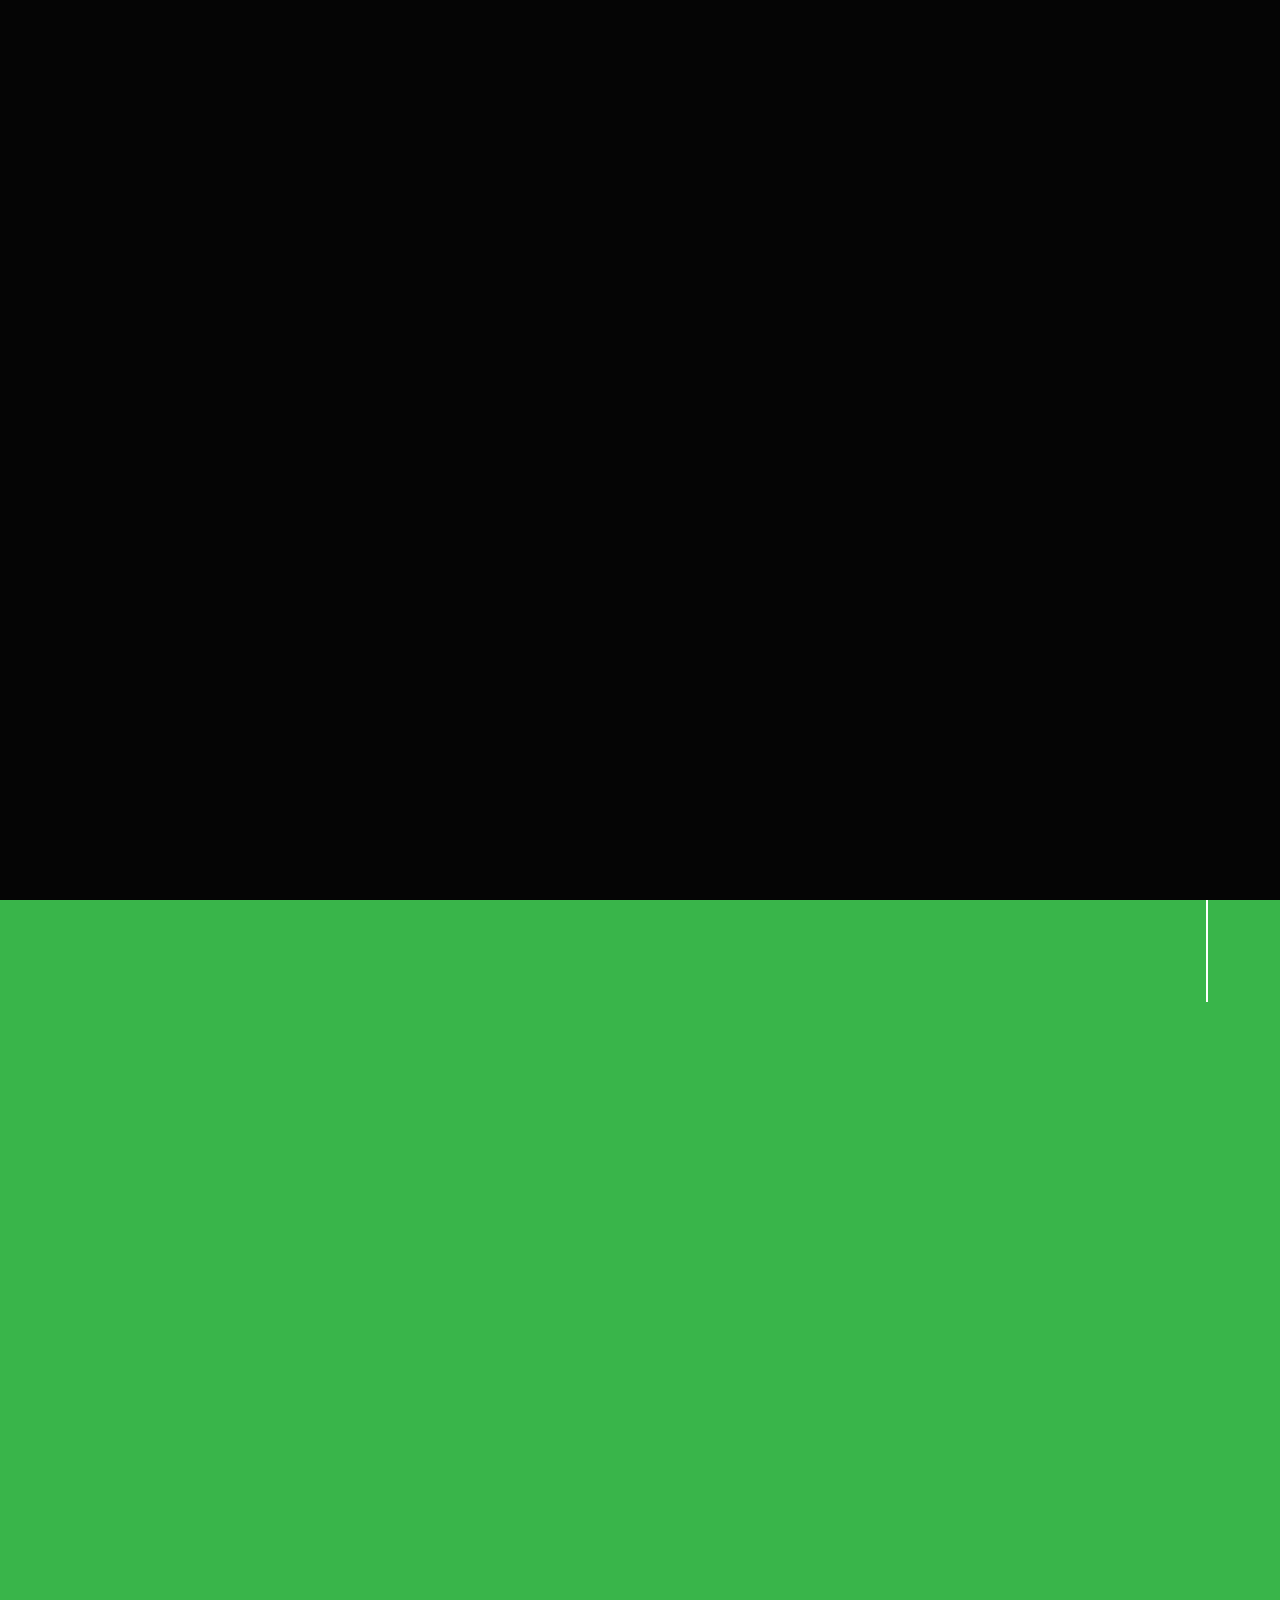
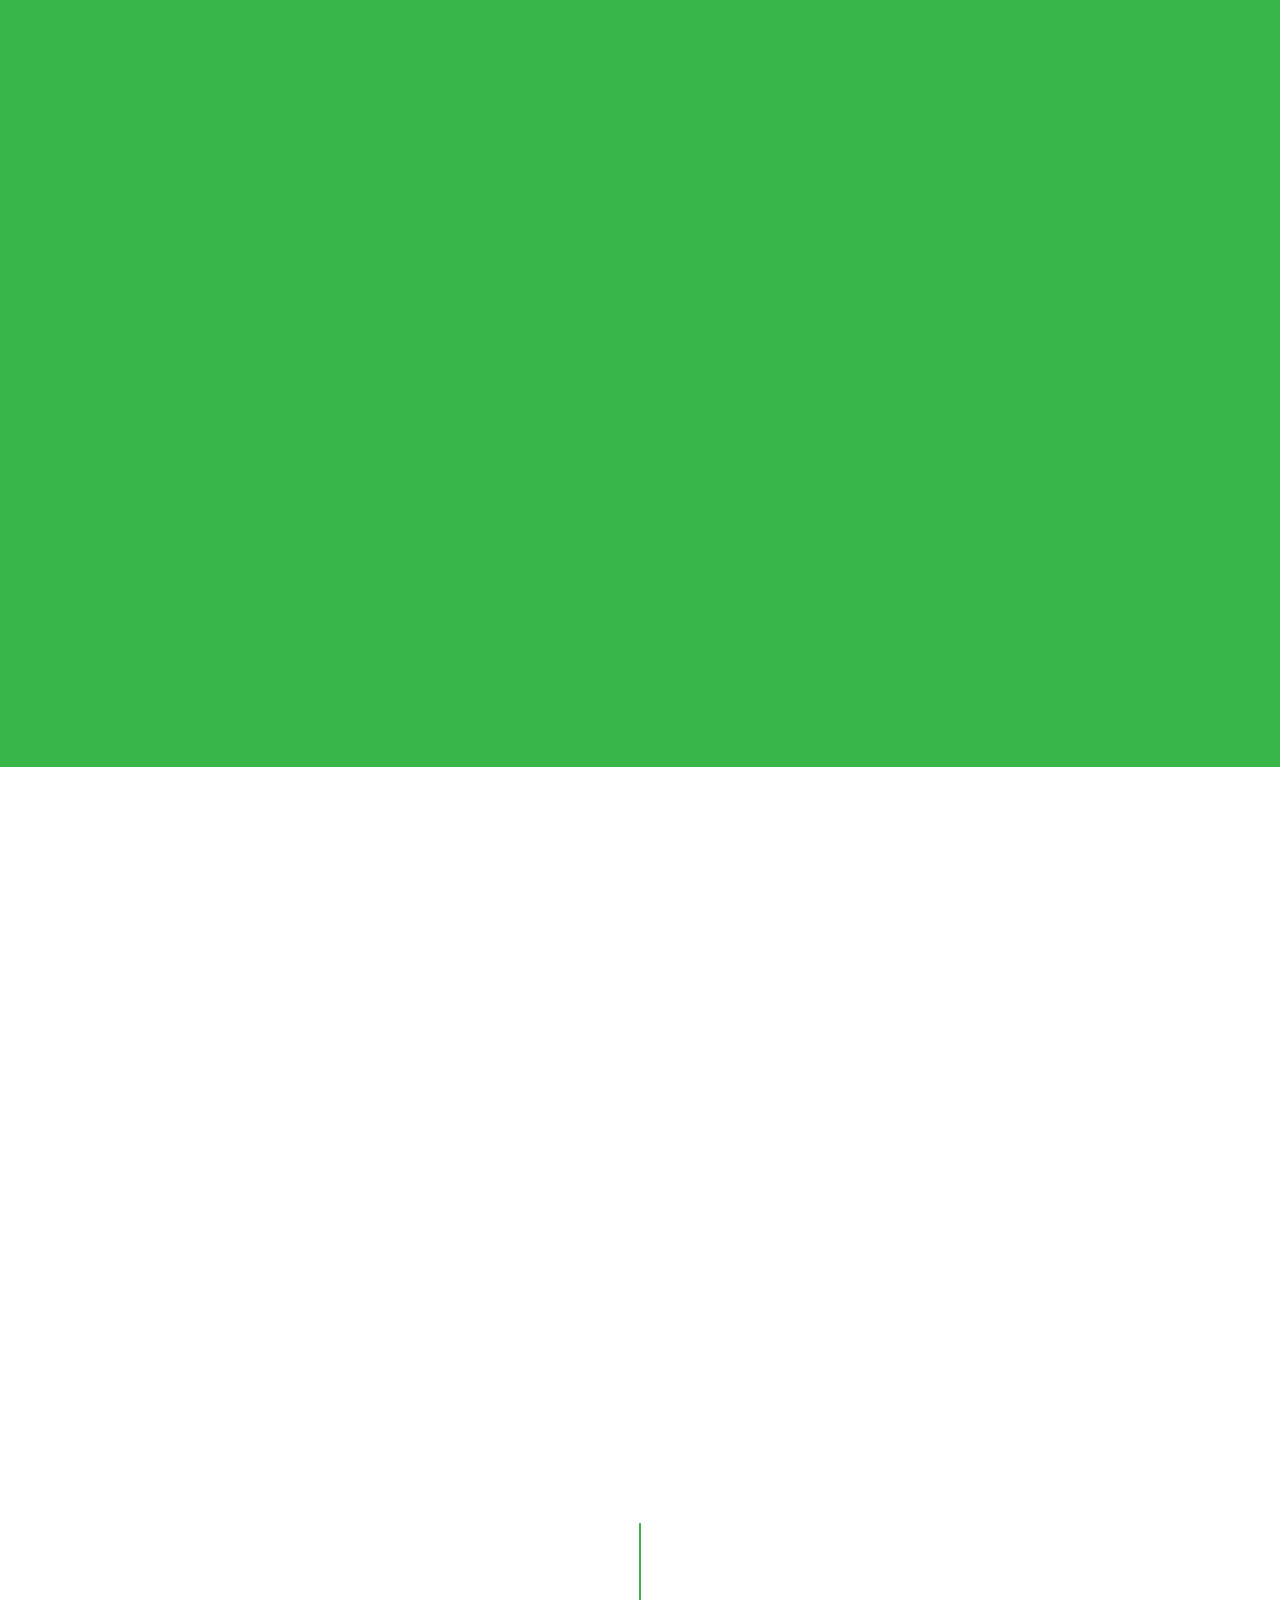
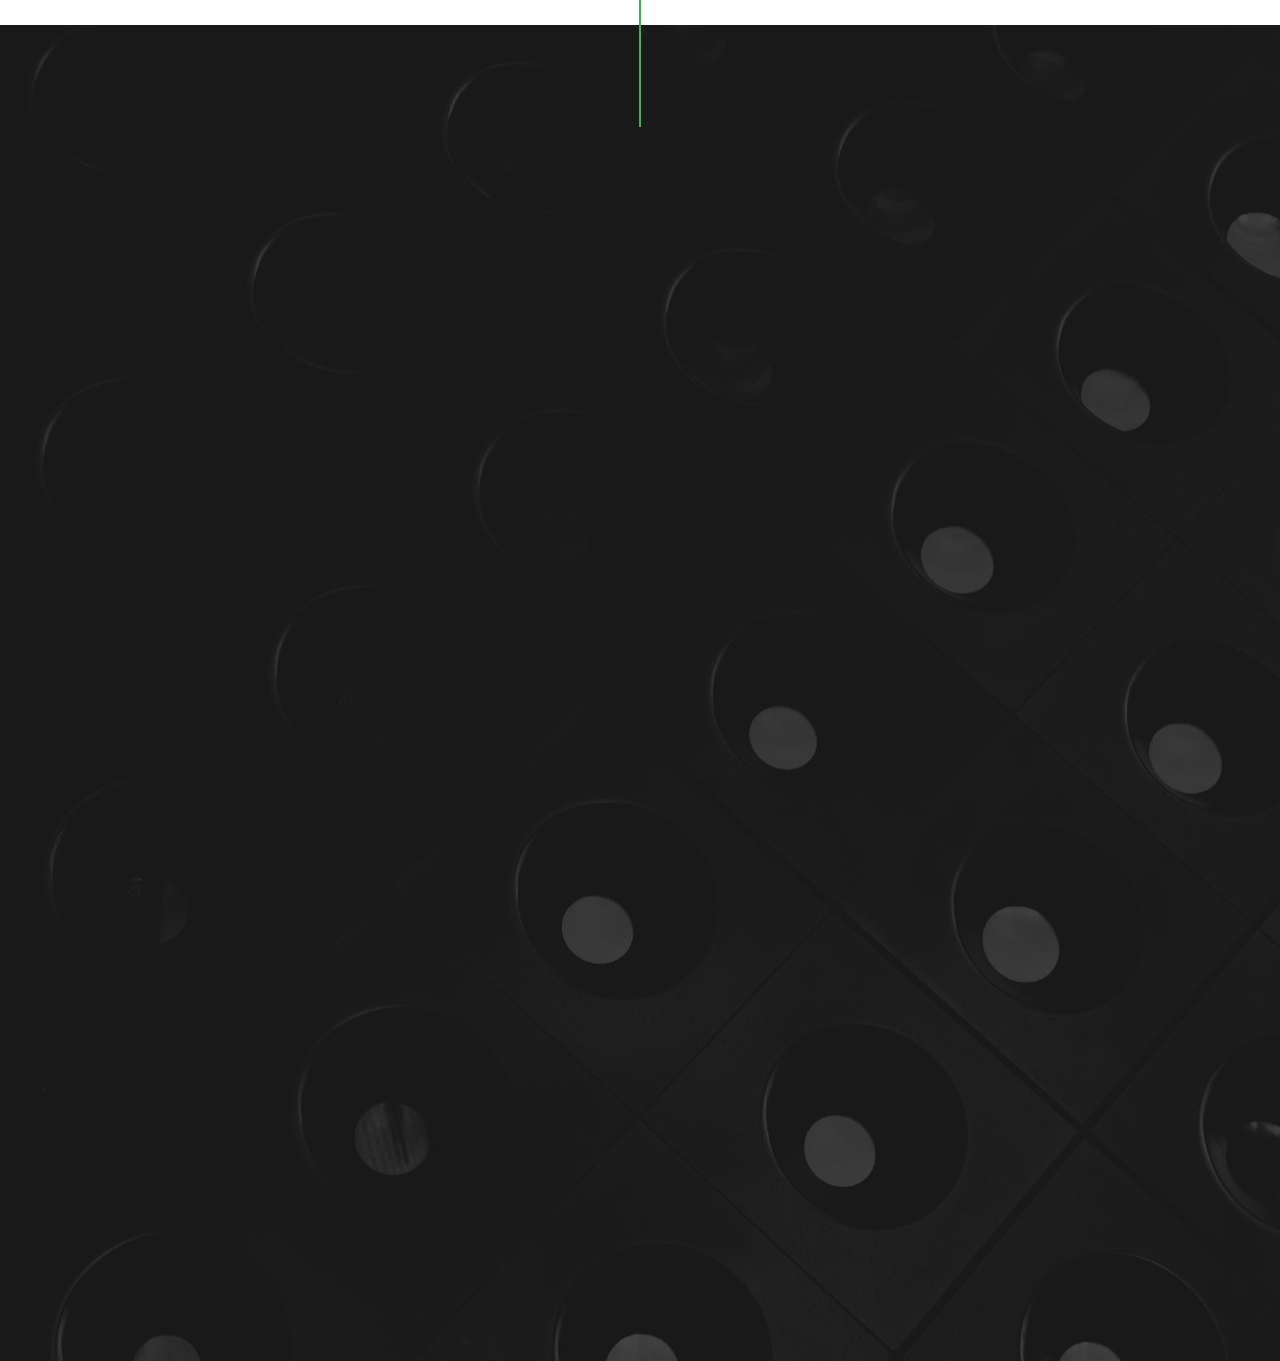
<file: index.html>
<!DOCTYPE html>
<!--[if lt IE 9 ]><html class="no-js oldie" lang="en"> <![endif]-->
<!--[if IE 9 ]><html class="no-js oldie ie9" lang="en"> <![endif]-->
<!--[if (gte IE 9)|!(IE)]><!-->
<html class="no-js" lang="en">
<!--<![endif]-->

<head>

    <!--- basic page needs
    ================================================== -->
    <meta charset="utf-8">
    <title>Caisido</title>
    <meta name="description" content="">
    <meta name="author" content="">

    <!-- mobile specific metas
    ================================================== -->
    <meta name="viewport" content="width=device-width, initial-scale=1">

    <!-- CSS
    ================================================== -->
    <link rel="stylesheet" href="css/base.css">
    <link rel="stylesheet" href="css/vendor.css">
    <link rel="stylesheet" href="css/main.css">

    <!-- script
    ================================================== -->
    <script src="js/modernizr.js"></script>
    <script src="js/pace.min.js"></script>

    <!-- favicons
    ================================================== -->
    <link rel="shortcut icon" href="favicon.ico" type="image/x-icon">
    <link rel="icon" href="favicon.ico" type="image/x-icon">

</head>

<body id="top">

    <!-- header
    ================================================== -->
    <header class="s-header">

        <div class="header-logo">

        </div>

        <nav class="header-nav">

            <a href="#0" class="header-nav__close" title="close"><span>Close</span></a>

            <div class="header-nav__content">
                <h3>Navigation</h3>
                
                <ul class="header-nav__list">
                    <li class="current"><a class="smoothscroll"  href="#home" title="home">Home</a></li>
                    <li><a class="smoothscroll"  href="#about" title="about">About</a></li>
                    <li><a class="smoothscroll"  href="#services" title="services">Services</a></li>
                    <li><a class="smoothscroll"  href="#contact" title="contact">Contact</a></li>
                </ul>
    
                <p>Welcome to my site, feel free to explore!</p>
    
                <ul class="header-nav__social">
                    <li>
                        <a href="https://www.facebook.com/williamcaisido"><i class="fa fa-facebook"></i></a>
                    </li>
                    <li>
                        <a href="#"><i class="fa fa-twitter"></i></a>
                    </li>
                    <li>
                        <a href="https://www.instagram.com/savage__bill/"><i class="fa fa-instagram"></i></a>
                    </li>
                </ul>

            </div> <!-- end header-nav__content -->

        </nav>  <!-- end header-nav -->

        <a class="header-menu-toggle" href="#0">
            <span class="header-menu-text">Menu</span>
            <span class="header-menu-icon"></span>
        </a>

    </header> <!-- end s-header -->


    <!-- home
    ================================================== -->
    <section id="home" class="s-home target-section" data-parallax="scroll" data-image-src="images/hero-bg.jpg" data-natural-width=3000 data-natural-height=2000 data-position-y=center>

        <div class="overlay"></div>
        <div class="shadow-overlay"></div>

        <div class="home-content">

            <div class="row home-content__main">

                <h3>William Caisido</h3>

                <h1>
                    I'm a Web Designer and Data Analyst<br>

                </h1>

                <div class="home-content__buttons">
                    <a href="#contact" class="smoothscroll btn btn--stroke">
                        Contact Me
                    </a>
                    <a href="#about" class="smoothscroll btn btn--stroke">
                        More About Me
                    </a>

                    <a href="https://docs.google.com/document/d/1j1mxRP_oxeVzJZmtpybZAWVuB8HvaKQZV5gj5GvUGTY/edit" class="smoothscroll btn btn--stroke">Download Resume</a>

                </div>

            </div>

            <div class="home-content__scroll">
                <a href="#about" class="scroll-link smoothscroll">
                    <span>Scroll Down</span>
                </a>
            </div>

            <div class="home-content__line"></div>

        </div> <!-- end home-content -->


        <ul class="home-social">
            <li>
                <a href="https://www.facebook.com/williamcaisido"><i class="fa fa-facebook" aria-hidden="true"></i><span>Facebook</span></a>
            </li>
            <li>
                <a href="#0"><i class="fa fa-twitter" aria-hidden="true"></i><span>Twiiter</span></a>
            </li>
            <li>
                <a href="https://www.instagram.com/savage__bill/"><i class="fa fa-instagram" aria-hidden="true"></i><span>Instagram</span></a>
            </li>
        </ul> 
        <!-- end home-social -->

    </section> <!-- end s-home -->




    <!-- about
    ================================================== -->
    <section id='about' class="s-about">

        <div class="row section-header has-bottom-sep" data-aos="fade-up">
            <div class="col-full">
                <h3 class="subhead subhead--dark">Nice to meet you</h3>
                <h1 class="display-1 display-1--light">I'm Will</h1>
            </div>
        </div> <!-- end section-header -->

        <div class="row about-desc" data-aos="fade-up">
            <div class="col-full">
                <p>
                Personal Life:
                </p> 

                <p>I can solve a Rubik's Cube in three minutes. I'm a super active person, I always have to be doing something. I practice Muay Thai and Jiu Jitsu - Hiyah! I've been enjoying the sun and sand living in San Diego for the last 5 years. On the weekends you can find me scuba diving in La Jolla, paddleboarding in Mission Bay or surfing near my apartment in PB.
                </p>

                <p>
                Professional Life:
                </p> 

                <p>
                I graduated with my degree in Biology from New Mexico State University in 2012. I've been paying the bills as a sales professional since then, but have pursued a growing passion for data analysis and web design over the last three years. In addition to my full time job as an Internet Consultant, I'm also a Manager at a Tech Start-Up a few friends and I got together and formed where I wear a bunch of hats - from data project manager and web developer for my clients to recruiting for our company. When I'm not doing data analysis and writing machine learning code, I'm creating website designs and mastering my understanding of front end web development. My immediate goal is to master front-end development including the React and Angular frameworks, then learn more about connecting back-end technologies such as PHP/Node.js, Apache/Express, and MySQL/ NoSQL to create fully dynamic websites! 
                </p>

                <P>Projects:</P>
                <p>You can find my GitHub repositories of all of my projects here:
                    <a href="https://github.com/wcaisido1855/Projects" target="_blank">https://github.com/wcaisido1855/Projects</a>
                </p>

            </div>
        </div> <!-- end about-desc -->

        <div class="about__line"></div>

    </section> <!-- end s-about -->


        <!-- services
    ================================================== -->
    <section id='services' class="s-services">

        <div class="row section-header has-bottom-sep" data-aos="fade-up">
            <div class="col-full">
                <h3 class="subhead">What I Do</h3>
                <h1 class="display-2">I Create Beautiful Front-End Web Designs and Custom Data Solutions</h1>
            </div>
        </div> <!-- end section-header -->

        <div class="row services-list block-1-2 block-tab-full">

            <div class="col-block service-item" data-aos="fade-up">
                <div class="service-icon">
                    <i class="icon-earth"></i>
                </div>
                <div class="service-text">
                    <h3 class="h2">Web Design</h3>
                    <p>I create beautiful custom, SEO optimizd websites using HTML5, CSS, JavaScript and the Bootstrap Framework. 
                    </p>

                <p>Example: 
                    <p>
                        <a href="https://wcaisido1855.github.io/Will-Caisido-Personal-Portfolio/" target="_blank">This site you're on right now</a>
                    </p>
                </p>


                </div>
            </div>
    
            <div class="col-block service-item" data-aos="fade-up">
                <div class="service-icon"><i class="icon-lego-block"></i></div>
                <div class="service-text">
                    <h3 class="h2">Analytics</h3>
                    <p>I create custom data solutions using machine learning and statistical analysis for my clients using R and Python.

                <p>Here's the report for my biggest Data project to date: 
                    <p>
                        <a href="https://github.com/wcaisido1855/Projects/blob/master/Capstone%20Project/Final%20Project/Capstone%20Project%20copy.pdf" target="_blank">A Data Driven Approach for Investing in P2P Lending Platforms</a>
                    </p>
                </p>

                </div>
            </div>

        </div> <!-- end services-list -->

    </section> <!-- end s-services -->



    <!-- contact
    ================================================== -->
    <section id="contact" class="s-contact">

        <div class="overlay"></div>
        <div class="contact__line"></div>

        <div class="row section-header" data-aos="fade-up">
            <div class="col-full">
                <h3 class="subhead">Contact Me</h3>
                <h1 class="display-2 display-2--light">Send me a message to talk to talk about working together or invite me out for a beer!</h1>
            </div>
        </div>

        <div class="row contact-content" data-aos="fade-up">
            
            <div class="contact-primary">

                <h3 class="h6">Send Me A Message</h3>

                <form name="contactForm" id="contactForm" method="post" action="https://formspree.io/wcaisido1855@gmail.com" novalidate="novalidate">
                    <fieldset>
    
                    <div class="form-field">
                        <input name="contactName" type="text" id="contactName" placeholder="Your Name" value="" minlength="2" required="" aria-required="true" class="full-width">
                    </div>
                    <div class="form-field">
                        <input name="contactEmail" type="email" id="contactEmail" placeholder="Your Email" value="" required="" aria-required="true" class="full-width">
                    </div>
                    <div class="form-field">
                        <input name="contactSubject" type="text" id="contactSubject" placeholder="Subject" value="" class="full-width">
                    </div>
                    <div class="form-field">
                        <textarea name="contactMessage" id="contactMessage" placeholder="Your Message" rows="10" cols="50" required="" aria-required="true" class="full-width"></textarea>
                    </div>
                    <div class="form-field">
                        <button class="full-width btn--primary">Submit</button>
                        <div class="submit-loader">
                            <div class="text-loader">Sending...</div>
                            <div class="s-loader">
                                <div class="bounce1"></div>
                                <div class="bounce2"></div>
                                <div class="bounce3"></div>
                            </div>
                        </div>
                    </div>
    
                    </fieldset>
                </form>

                <!-- contact-warning -->
                <div class="message-warning">
                    Something went wrong. Please try again.
                </div> 
            
                <!-- contact-success -->
                <div class="message-success">
                    Your message was sent, thank you!<br>
                </div>

            </div> <!-- end contact-primary -->

            <div class="contact-secondary">
                <div class="contact-info">

                    <h3 class="h6 hide-on-fullwidth">Contact Info</h3>

                    <div class="cinfo">
                        <h5>Where to Find Me</h5>
                        <p>
                            810-A Bush Street<br>
                            San Diego, CA<br>
                            92103
                        </p>
                    </div>

                    <div class="cinfo">
                        <h5>Email Me At</h5>
                        <p>
                           <a href="mailto:wcaisido1855@gmail.com">wcaisido1855@gmail.com<br></a> 
                        </p>
                    </div>

                    <div class="cinfo">
                        <h5>Call Me At</h5>
                        <p>
                            Phone: (575)-621-5916<br>
                        </p>
                    </div>

                    <ul class="contact-social">
                        <li>
                            <a href="https://www.facebook.com/williamcaisido"><i class="fa fa-facebook" aria-hidden="true"></i></a>
                        </li>
                        <li>
                            <a href="#"><i class="fa fa-twitter" aria-hidden="true"></i></a>
                        </li>
                        <li>
                            <a href="https://www.instagram.com/savage__bill/"><i class="fa fa-instagram" aria-hidden="true"></i></a>
                        </li>
                    </ul> <!-- end contact-social -->

                </div> <!-- end contact-info -->
            </div> <!-- end contact-secondary -->

        </div> <!-- end contact-content -->

    </section> <!-- end s-contact -->



    <!-- photoswipe background
    ================================================== -->
    <div aria-hidden="true" class="pswp" role="dialog" tabindex="-1">

        <div class="pswp__bg"></div>
        <div class="pswp__scroll-wrap">

            <div class="pswp__container">
                <div class="pswp__item"></div>
                <div class="pswp__item"></div>
                <div class="pswp__item"></div>
            </div>

            <div class="pswp__ui pswp__ui--hidden">
                <div class="pswp__top-bar">
                    <div class="pswp__counter"></div><button class="pswp__button pswp__button--close" title="Close (Esc)"></button> <button class="pswp__button pswp__button--share" title=
                    "Share"></button> <button class="pswp__button pswp__button--fs" title="Toggle fullscreen"></button> <button class="pswp__button pswp__button--zoom" title=
                    "Zoom in/out"></button>
                    <div class="pswp__preloader">
                        <div class="pswp__preloader__icn">
                            <div class="pswp__preloader__cut">
                                <div class="pswp__preloader__donut"></div>
                            </div>
                        </div>
                    </div>
                </div>
                <div class="pswp__share-modal pswp__share-modal--hidden pswp__single-tap">
                    <div class="pswp__share-tooltip"></div>
                </div><button class="pswp__button pswp__button--arrow--left" title="Previous (arrow left)"></button> <button class="pswp__button pswp__button--arrow--right" title=
                "Next (arrow right)"></button>
                <div class="pswp__caption">
                    <div class="pswp__caption__center"></div>
                </div>
            </div>

        </div>

    </div> <!-- end photoSwipe background -->


    <!-- preloader
    ================================================== -->
    <div id="preloader">
        <div id="loader">
            <div class="line-scale-pulse-out">
                <div></div>
                <div></div>
                <div></div>
                <div></div>
                <div></div>
            </div>
        </div>
    </div>


    <!-- Java Script
    ================================================== -->
    <script src="js/jquery-3.2.1.min.js"></script>
    <script src="js/plugins.js"></script>
    <script src="js/main.js"></script>

</body>

</html>
</file>
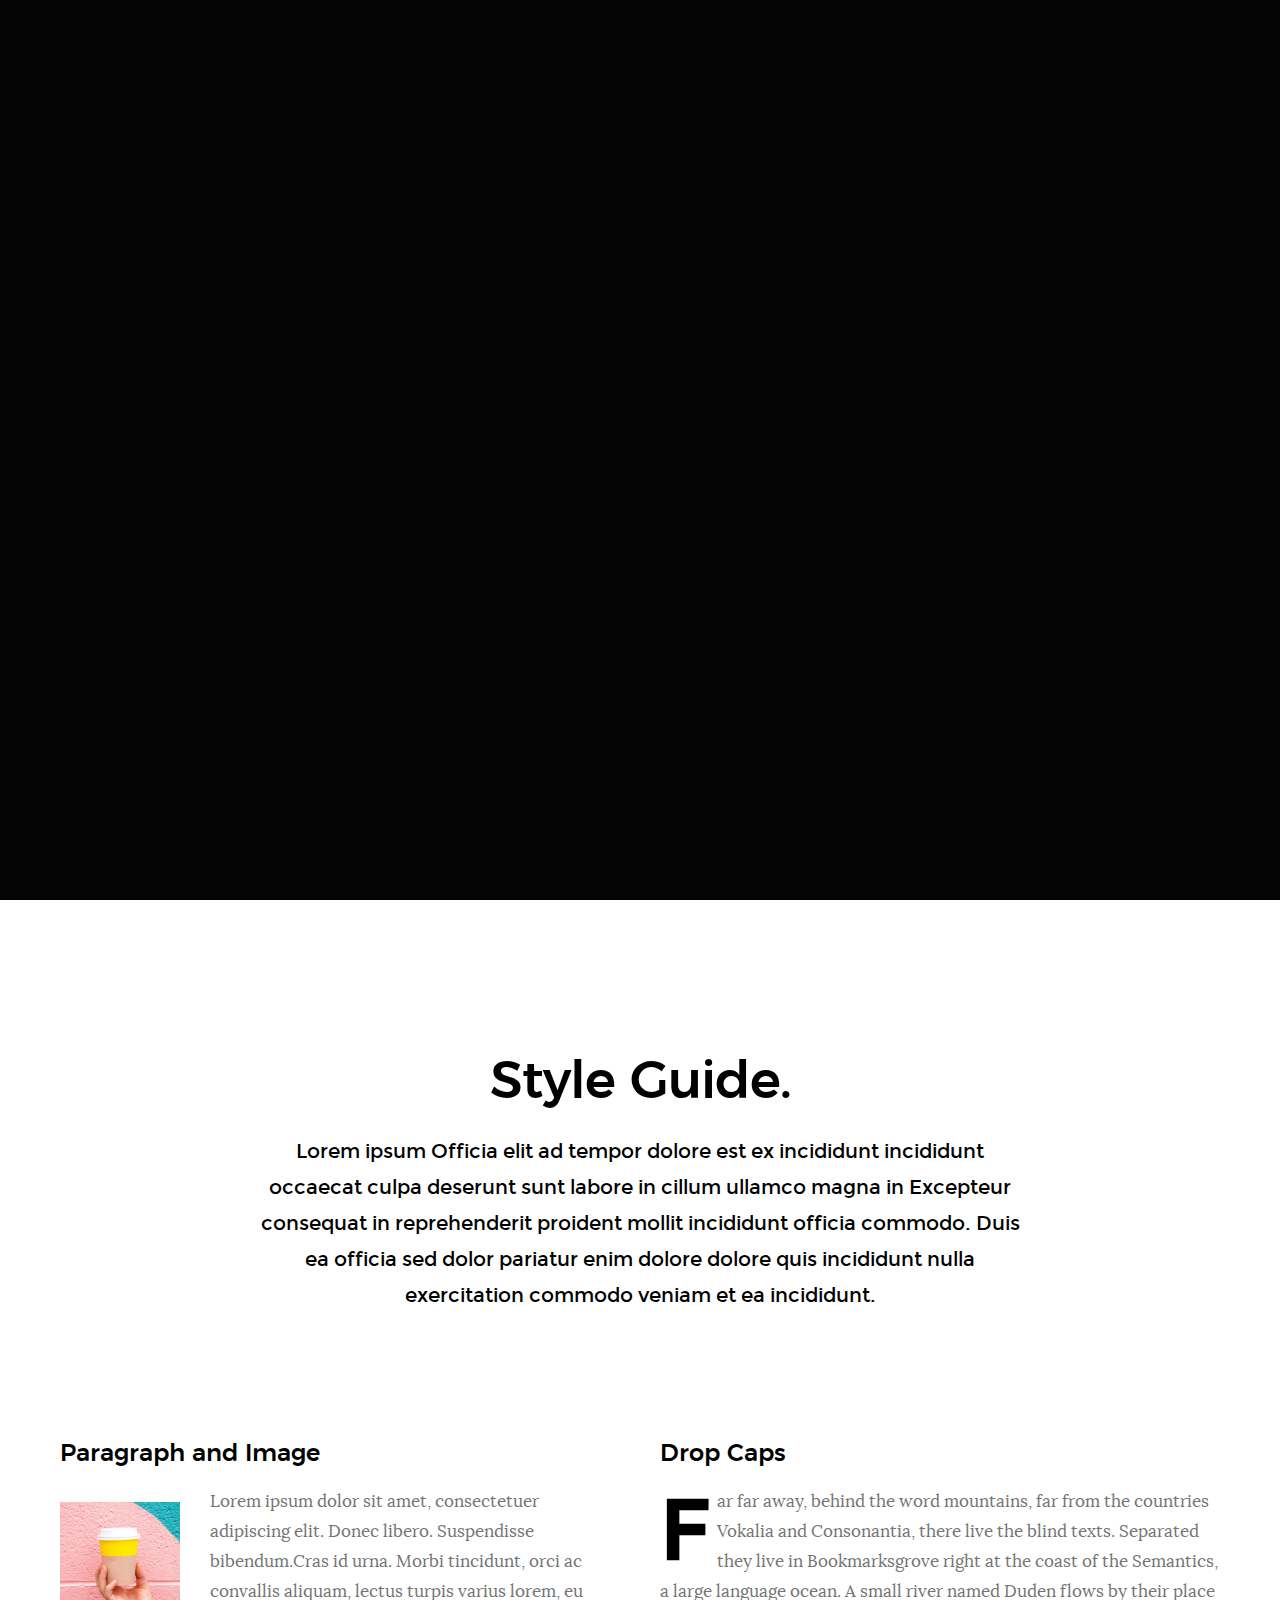
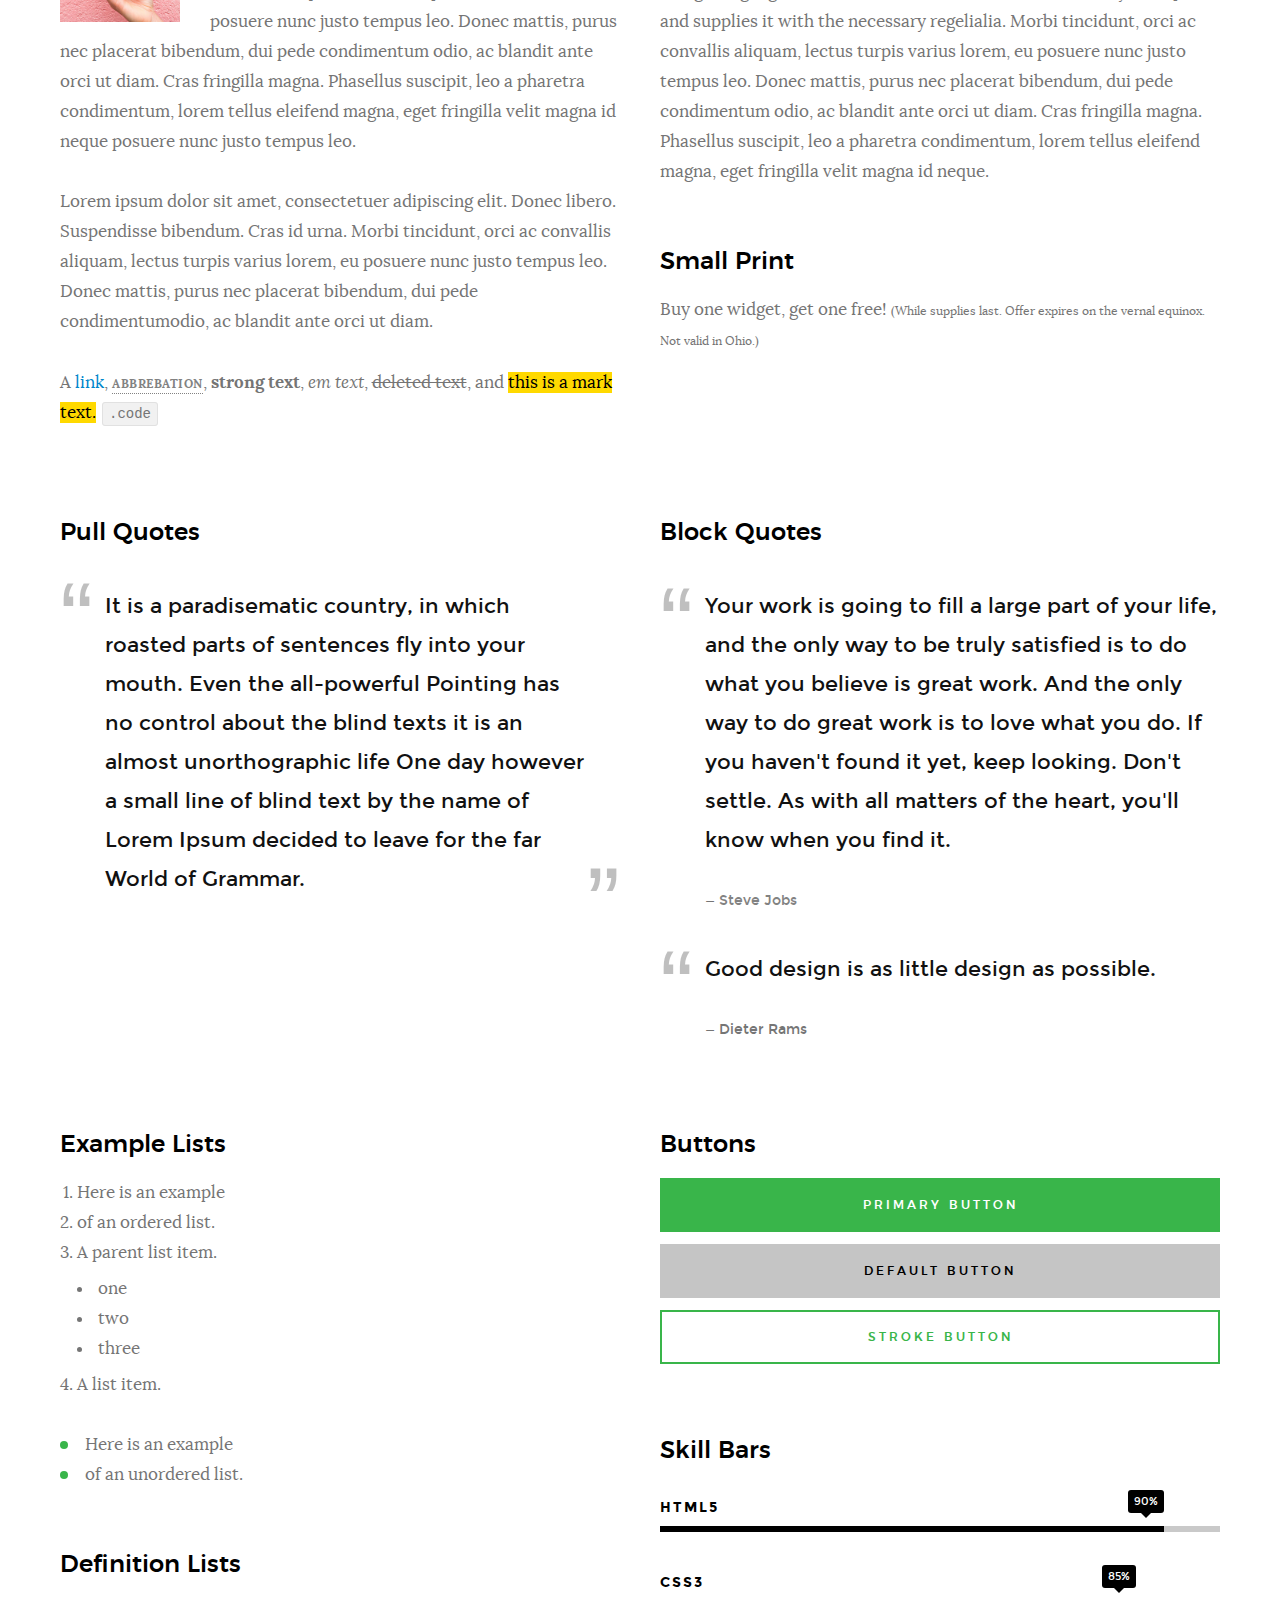
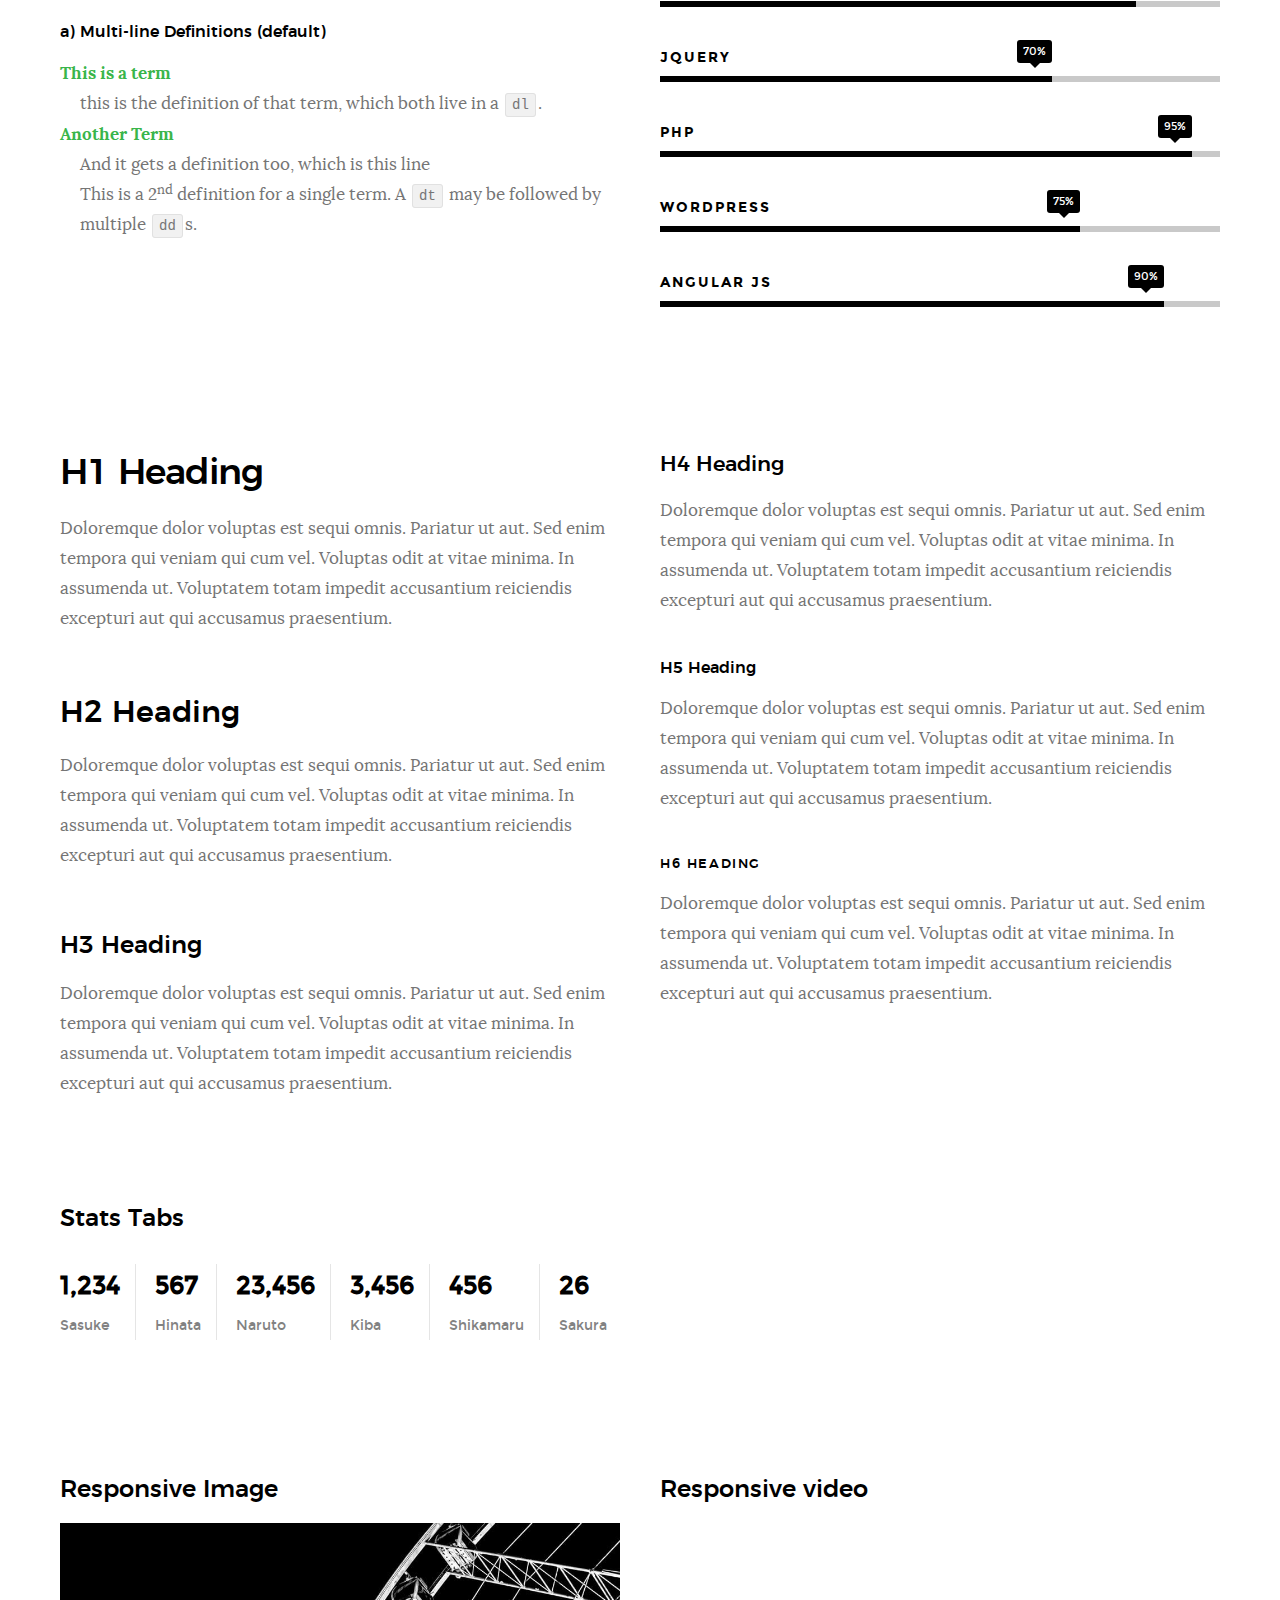
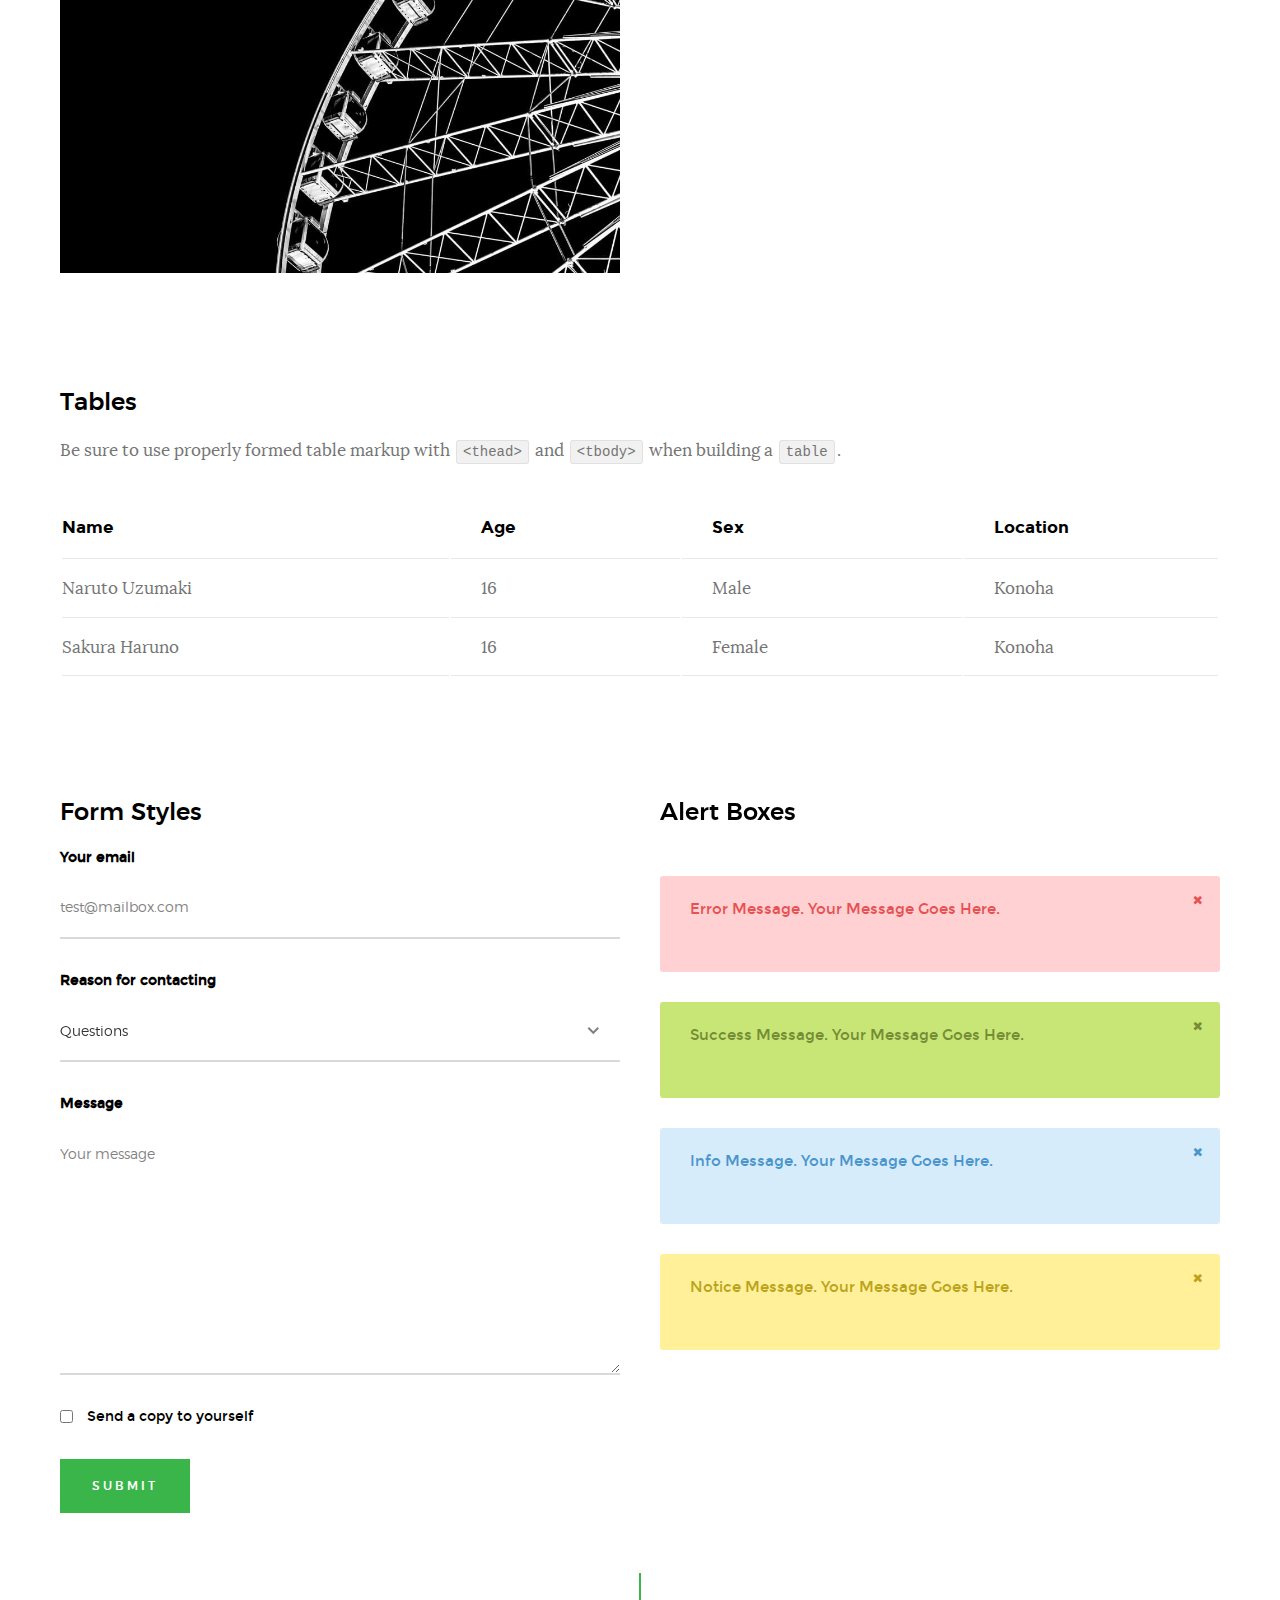
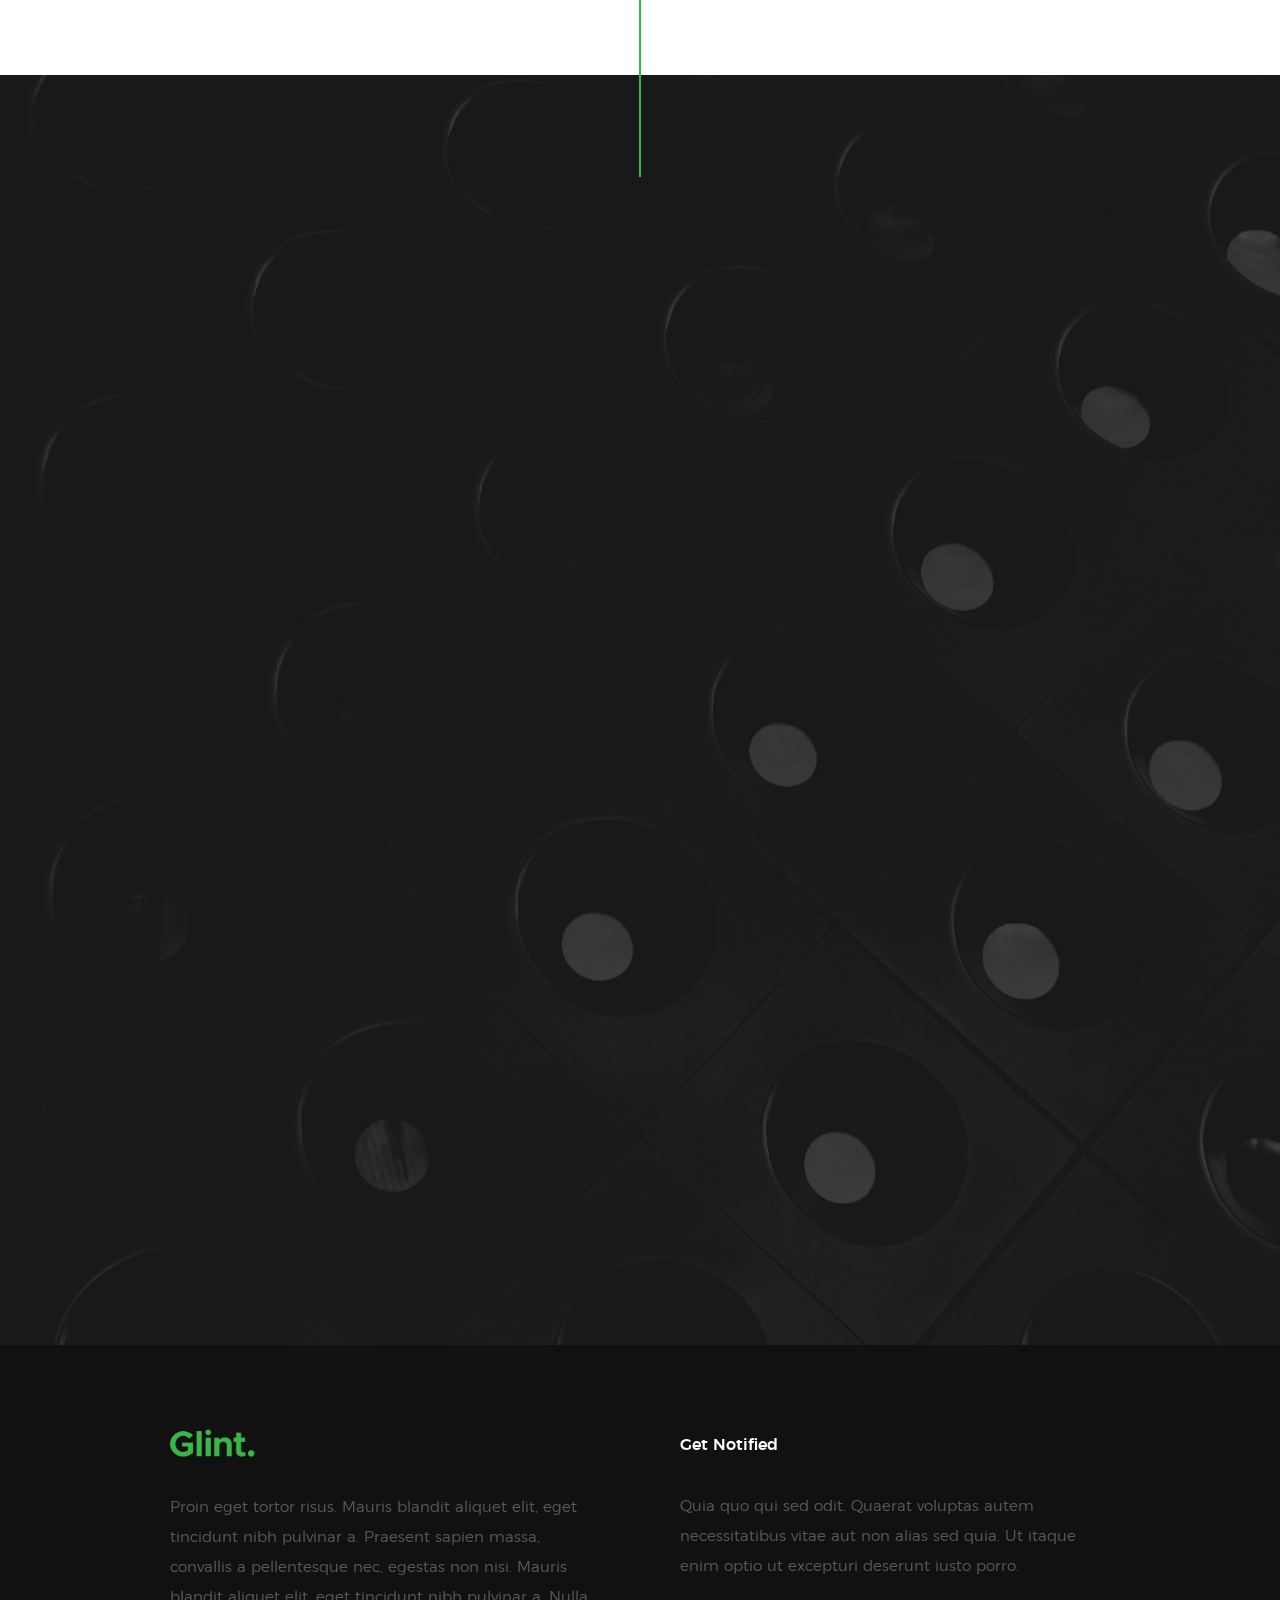
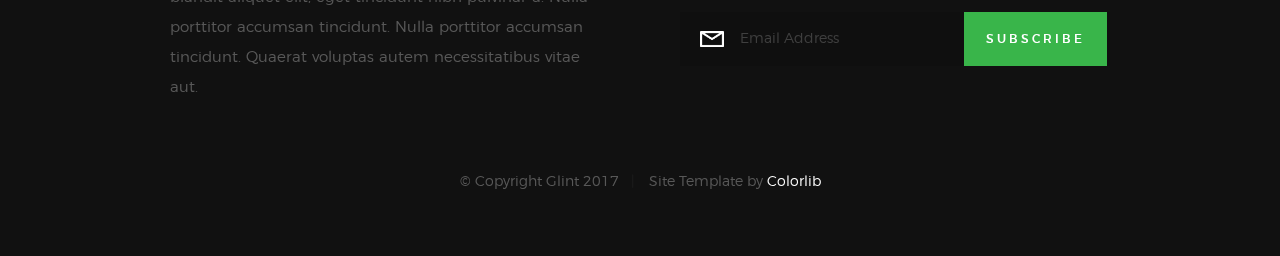
<file: styles.html>
<!DOCTYPE html>
<!--[if lt IE 9 ]><html class="no-js oldie" lang="en"> <![endif]-->
<!--[if IE 9 ]><html class="no-js oldie ie9" lang="en"> <![endif]-->
<!--[if (gte IE 9)|!(IE)]><!-->
<html class="no-js" lang="en">
<!--<![endif]-->

<head>

    <!--- basic page needs
    ================================================== -->
    <meta charset="utf-8">
    <title>Glint - Style Guide</title>
    <meta name="description" content="">
    <meta name="author" content="">

    <!-- mobile specific metas
    ================================================== -->
    <meta name="viewport" content="width=device-width, initial-scale=1">

    <!-- CSS
    ================================================== -->
    <link rel="stylesheet" href="css/base.css">
    <link rel="stylesheet" href="css/vendor.css">
    <link rel="stylesheet" href="css/main.css">

    <style type="text/css" media="screen">
        .s-styles { 
            background: white;
            padding-top: 15rem;
            padding-bottom: 12rem;
        }
     </style> 

    <!-- script
    ================================================== -->
    <script src="js/modernizr.js"></script>
    <script src="js/pace.min.js"></script>

    <!-- favicons
    ================================================== -->
    <link rel="shortcut icon" href="favicon.ico" type="image/x-icon">
    <link rel="icon" href="favicon.ico" type="image/x-icon">

</head>

<body id="top">

    <!-- header
    ================================================== -->
    <header class="s-header">

        <div class="header-logo">
            <a class="site-logo" href="index.html">
                <img src="images/logo.png" alt="Homepage">
            </a>
        </div>

        <nav class="header-nav">

            <a href="#0" class="header-nav__close" title="close"><span>Close</span></a>

            <div class="header-nav__content">
                <h3>Navigation</h3>
                
                <ul class="header-nav__list">
                    <li class="current"><a class="smoothscroll"  href="index.html" title="home">Home</a></li>
                    <li><a href="index.html#about" title="about">About</a></li>
                    <li><a href="index.html#services" title="services">Services</a></li>
                    <li><a href="index.html#works" title="works">Works</a></li>
                    <li><a href="index.html#clients" title="clients">Clients</a></li>
                    <li><a href="#contact" title="contact">Contact</a></li>
                </ul>
    
                <p>Perspiciatis hic praesentium nesciunt. Et neque a dolorum <a href='#0'>voluptatem</a> porro iusto sequi veritatis libero enim. Iusto id suscipit veritatis neque reprehenderit.</p>
    
                <ul class="header-nav__social">
                    <li>
                        <a href="#0"><i class="fa fa-facebook"></i></a>
                    </li>
                    <li>
                        <a href="#0"><i class="fa fa-twitter"></i></a>
                    </li>
                    <li>
                        <a href="#0"><i class="fa fa-instagram"></i></a>
                    </li>
                    <li>
                        <a href="#0"><i class="fa fa-behance"></i></a>
                    </li>
                    <li>
                        <a href="#0"><i class="fa fa-dribbble"></i></a>
                    </li>
                </ul>

            </div> <!-- end header-nav__content -->

        </nav>  <!-- end header-nav -->

        <a class="header-menu-toggle" href="#0">
            <span class="header-menu-text">Menu</span>
            <span class="header-menu-icon"></span>
        </a>

    </header> <!-- end s-header -->


    <!-- home
    ================================================== -->
    <section id="home" class="s-home target-section" data-parallax="scroll" data-image-src="images/hero-bg.jpg" data-natural-width=3000 data-natural-height=2000 data-position-y=center>

        <div class="overlay"></div>
        <div class="shadow-overlay"></div>

        <div class="home-content">

            <div class="row home-content__main">

                <h3>Welcome to Glint</h3>

                <h1>
                    We are a creative group <br>
                    of people who design <br>
                    influential brands and <br>
                    digital experiences.
                </h1>

                <div class="home-content__buttons">
                    <a href="#contact" class="smoothscroll btn btn--stroke">
                        Start a Project
                    </a>
                    <a href="index.html#about" class="smoothscroll btn btn--stroke">
                        More About Us
                    </a>
                </div>

            </div>

            <div class="home-content__scroll">
                <a href="#styles" class="scroll-link smoothscroll">
                    <span>Scroll Down</span>
                </a>
            </div>

            <div class="home-content__line"></div>

        </div> <!-- end home-content -->


        <ul class="home-social">
            <li>
                <a href="#0"><i class="fa fa-facebook" aria-hidden="true"></i><span>Facebook</span></a>
            </li>
            <li>
                <a href="#0"><i class="fa fa-twitter" aria-hidden="true"></i><span>Twiiter</span></a>
            </li>
            <li>
                <a href="#0"><i class="fa fa-instagram" aria-hidden="true"></i><span>Instagram</span></a>
            </li>
            <li>
                <a href="#0"><i class="fa fa-behance" aria-hidden="true"></i><span>Behance</span></a>
            </li>
            <li>
                <a href="#0"><i class="fa fa-dribbble" aria-hidden="true"></i><span>Dribbble</span></a>
            </li>
        </ul> 
        <!-- end home-social -->

    </section> <!-- end s-home -->


    <!-- styles
    ================================================== -->
    <section id="styles" class="s-styles">
        
        <div class="row narrow section-intro add-bottom text-center">

            <div class="col-twelve tab-full">

                <h1 class="display-2">Style Guide.</h1>

                <p class="lead">Lorem ipsum Officia elit ad tempor dolore est ex incididunt incididunt occaecat culpa deserunt sunt labore in cillum ullamco magna in Excepteur consequat in reprehenderit proident mollit incididunt officia commodo.
                Duis ea officia sed dolor pariatur enim dolore dolore quis incididunt nulla exercitation commodo veniam et ea incididunt.</p>

            </div>

        </div>

        <div class="row">

            <div class="col-six tab-full">

                <h3>Paragraph and Image</h3>

                <p><a href="#"><img width="120" height="120" class="pull-left" alt="sample-image" src="images/sample-image.jpg"></a>
                Lorem ipsum dolor sit amet, consectetuer adipiscing elit. Donec libero. Suspendisse bibendum.Cras id urna. Morbi tincidunt, orci ac convallis aliquam, lectus turpis varius lorem, eu posuere nunc justo tempus leo. Donec mattis, purus nec placerat bibendum, dui pede condimentum odio, ac blandit ante orci ut diam. Cras fringilla magna. Phasellus suscipit, leo a pharetra condimentum, lorem tellus eleifend magna, eget fringilla velit magna id neque posuere nunc justo tempus leo. </p>

                <p>
                Lorem ipsum dolor sit amet, consectetuer adipiscing elit. Donec libero. Suspendisse bibendum. Cras id urna. Morbi tincidunt, orci ac convallis aliquam, lectus turpis varius lorem, eu posuere nunc justo tempus leo. Donec mattis, purus nec placerat bibendum, dui pede condimentumodio, ac blandit ante orci ut diam.	
                </p>

                <p>A <a href="#">link</a>,
                <abbr title="this really isn't a very good description">abbrebation</abbr>,
                <strong>strong text</strong>,
                <em>em text</em>,
                <del>deleted text</del>, and
                <mark>this is a mark text.</mark>
                <code>.code</code>
                </p>

            </div>

            <div class="col-six tab-full">

                <h3>Drop Caps</h3>

                <p class="drop-cap">Far far away, behind the word mountains, far from the countries Vokalia and Consonantia,
                there live the blind texts. Separated they live in Bookmarksgrove right at the coast of the
                Semantics, a large language ocean. A small river named Duden flows by their place and supplies it with the necessary regelialia. Morbi tincidunt, orci ac convallis aliquam, lectus turpis varius lorem, eu	posuere nunc justo tempus leo. Donec mattis, purus nec placerat bibendum, dui pede condimentum odio, ac blandit ante orci ut diam. Cras fringilla magna. Phasellus suscipit, leo a pharetra condimentum, lorem tellus eleifend magna, eget fringilla velit magna id neque.
                </p>

                <h3>Small Print</h3>

                <p>Buy one widget, get one free!
                <small>(While supplies last. Offer expires on the vernal equinox. Not valid in Ohio.)</small>
                </p>

            </div>

        </div> <!-- end row -->

        <div class="row">

            <div class="col-six tab-full">

                <h3>Pull Quotes</h3>

                <aside class="pull-quote">
                    <blockquote>
                    <p>It is a paradisematic country, in which roasted parts of
                    sentences fly into your mouth. Even the all-powerful Pointing has no control about the blind
                    texts it is an almost unorthographic life One day however a small line of blind text by the name
                    of Lorem Ipsum decided to leave for the far World of Grammar.</p>
                    </blockquote>
                </aside>

            </div>

            <div class="col-six tab-full">

                <h3>Block Quotes</h3>

                <blockquote cite="http://where-i-got-my-info-from.com">
                <p>Your work is going to fill a large part of your life, and the only way to be truly satisfied is
                to do what you believe is great work. And the only way to do great work is to love what you do.
                If you haven't found it yet, keep looking. Don't settle. As with all matters of the heart, you'll know when you find it.
                </p>
                <cite>
                    <a href="#">Steve Jobs</a>
                </cite>
                </blockquote>

                <blockquote>
                <p>Good design is as little design as possible.</p>
                <cite>Dieter Rams</cite>
                </blockquote>

            </div>

        </div> <!-- end row -->


        <div class="row half-bottom">

            <div class="col-six tab-full">

                <h3>Example Lists</h3>

                <ol>
                    <li>Here is an example</li>
                    <li>of an ordered list.</li>
                    <li>A parent list item.
                        <ul>
                            <li>one</li>
                            <li>two</li>
                            <li>three</li>
                        </ul>
                        </li>
                        <li>A list item.</li>
                    </ol>

                <ul class="disc">
                    <li>Here is an example</li>
                    <li>of an unordered list.</li>
                </ul>

                <h3>Definition Lists</h3>

                <h5>a) Multi-line Definitions (default) </h5>

                <dl>
                    <dt><strong>This is a term</strong></dt>
                        <dd>this is the definition of that term, which both live in a <code>dl</code>.</dd>
                    <dt><strong>Another Term</strong></dt>
                        <dd>And it gets a definition too, which is this line</dd>
                        <dd>This is a 2<sup>nd</sup> definition for a single term. A <code>dt</code> may be followed by multiple <code>dd</code>s.</dd>
                </dl>

            </div>

            <div class="col-six tab-full">

                <h3>Buttons</h3>

                <p>
                    <a class="btn btn--primary full-width" href="#0">Primary Button</a>
                    <a class="btn full-width" href="#0">Default Button</a>
                    <a class="btn btn--stroke full-width" href="#0">Stroke Button</a>
                </p>

                <h3>Skill Bars</h3>
                
                <ul class="skill-bars">
                    <li>
                    <div class="progress percent90"><span>90%</span></div>
                    <strong>HTML5</strong>
                    </li>
                    <li>
                    <div class="progress percent85"><span>85%</span></div>
                    <strong>CSS3</strong>
                    </li>
                    <li>
                    <div class="progress percent70"><span>70%</span></div>
                    <strong>JQuery</strong>
                    </li>
                    <li>
                    <div class="progress percent95"><span>95%</span></div>
                    <strong>PHP</strong>
                    </li>
                    <li>
                    <div class="progress percent75"><span>75%</span></div>
                    <strong>Wordpress</strong>
                    </li>
                    <li>
                    <div class="progress percent90"><span>90%</span></div>
                    <strong>Angular JS</strong>
                    </li>
                </ul>

            </div>

        </div> <!-- end row -->

        <div class="row half-bottom">

            <div class="col-six tab-full">
                    
                <h1>H1 Heading</h1>
                <p>Doloremque dolor voluptas est sequi omnis. Pariatur ut aut. Sed enim tempora qui veniam qui cum vel. 
                Voluptas odit at vitae minima. In assumenda ut. Voluptatem totam impedit accusantium reiciendis excepturi aut qui accusamus praesentium.</p>

                <h2>H2 Heading</h2>
                <p>Doloremque dolor voluptas est sequi omnis. Pariatur ut aut. Sed enim tempora qui veniam qui cum vel. 
                Voluptas odit at vitae minima. In assumenda ut. Voluptatem totam impedit accusantium reiciendis excepturi aut qui accusamus praesentium.</p>

                <h3>H3 Heading</h3>
                <p>Doloremque dolor voluptas est sequi omnis. Pariatur ut aut. Sed enim tempora qui veniam qui cum vel. 
                Voluptas odit at vitae minima. In assumenda ut. Voluptatem totam impedit accusantium reiciendis excepturi aut qui accusamus praesentium.</p>

            </div>

            <div class="col-six tab-full">
                    
                <h4>H4 Heading</h4>
                <p>Doloremque dolor voluptas est sequi omnis. Pariatur ut aut. Sed enim tempora qui veniam qui cum vel. 
                Voluptas odit at vitae minima. In assumenda ut. Voluptatem totam impedit accusantium reiciendis excepturi aut qui accusamus praesentium.</p>

                <h5>H5 Heading</h5>
                <p>Doloremque dolor voluptas est sequi omnis. Pariatur ut aut. Sed enim tempora qui veniam qui cum vel. 
                Voluptas odit at vitae minima. In assumenda ut. Voluptatem totam impedit accusantium reiciendis excepturi aut qui accusamus praesentium.</p>

                <h6>H6 Heading</h6>
                <p>Doloremque dolor voluptas est sequi omnis. Pariatur ut aut. Sed enim tempora qui veniam qui cum vel. 
                Voluptas odit at vitae minima. In assumenda ut. Voluptatem totam impedit accusantium reiciendis excepturi aut qui accusamus praesentium.</p>

            </div>

        </div>


        <div class="row half-bottom">

            <div class="col-twelve">

                    <h3>Stats Tabs</h3>

                <ul class="stats-tabs">
                    <li><a href="#">1,234 <em>Sasuke</em></a></li>
                    <li><a href="#">567 <em>Hinata</em></a></li>
                    <li><a href="#">23,456 <em>Naruto</em></a></li>
                    <li><a href="#">3,456 <em>Kiba</em></a></li>
                    <li><a href="#">456 <em>Shikamaru</em></a></li>
                    <li><a href="#">26 <em>Sakura</em></a></li>
                    </ul>

            </div>

        </div> <!-- end row -->


        <div class="row half-bottom">

            <div class="col-six tab-full">

                <h3>Responsive Image</h3>
                <p><img src="images/wheel-500.jpg" 
                    srcset="images/wheel-1000.jpg 1000w, 
                    images/wheel-500.jpg 500w" 
                    sizes="(max-width: 1000px) 100vw, 1000px" alt=""></p>

            </div>

            <div class="col-six tab-full">

                <h3>Responsive video</h3>

                <div class="video-container">
                <iframe src="https://player.vimeo.com/video/14592941?title=0&amp;byline=0&amp;portrait=0&amp;color=F64B39" width="500" height="281" frameborder="0" webkitallowfullscreen mozallowfullscreen allowfullscreen></iframe> 
                </div>

            </div>
            
        </div> <!-- end row -->


        <div class="row add-bottom">

            <div class="col-twelve">

                <h3>Tables</h3>
                <p>Be sure to use properly formed table markup with <code>&lt;thead&gt;</code> and <code>&lt;tbody&gt;</code> when building a <code>table</code>.</p>

                <div class="table-responsive">

                    <table>
                            <thead>
                            <tr>
                                <th>Name</th>
                                <th>Age</th>
                                <th>Sex</th>
                                <th>Location</th>
                            </tr>
                            </thead>
                            <tbody>
                            <tr>
                                <td>Naruto Uzumaki</td>
                                <td>16</td>
                                <td>Male</td>
                                <td>Konoha</td>
                            </tr>
                            <tr>
                                <td>Sakura Haruno</td>
                                <td>16</td>
                                <td>Female</td>
                                <td>Konoha</td>
                            </tr>
                            </tbody>
                    </table>

                </div>

            </div>
            
        </div> <!-- end row -->
    

        <div class="row">

            <div class="col-six tab-full">

                <h3>Form Styles</h3>

                <form>
                        <div>
                            <label for="sampleInput">Your email</label>
                            <input class="full-width" type="email" placeholder="test@mailbox.com" id="sampleInput">
                    </div>
                    <div>
                            <label for="sampleRecipientInput">Reason for contacting</label>
                            <div class="cl-custom-select">
                                <select class="full-width" id="sampleRecipientInput">
                                    <option value="Option 1">Questions</option>
                                    <option value="Option 2">Report</option>
                                    <option value="Option 3">Others</option>
                                </select>
                            </div>
                    </div>
                    
                        <label for="exampleMessage">Message</label>
                        <textarea class="full-width" placeholder="Your message" id="exampleMessage"></textarea>

                        <label class="add-bottom">
                            <input type="checkbox">
                            <span class="label-text">Send a copy to yourself</span>
                        </label>
                    
                        <input class="btn--primary" type="submit" value="Submit">

                </form>

            </div>

            <div class="col-six tab-full">

                <h3>Alert Boxes</h3>

                <br>
                
                <div class="alert-box alert-box--error hideit">
                    <p>Error Message. Your Message Goes Here.</p>
                    <i class="fa fa-times alert-box__close" aria-hidden="true"></i>
                </div><!-- /error -->
                        
                <div class="alert-box alert-box--success hideit">
                    <p>Success Message. Your Message Goes Here.</p>
                    <i class="fa fa-times alert-box__close" aria-hidden="true"></i>
                </div><!-- /success -->
                        
                <div class="alert-box alert-box--info hideit">
                    <p>Info Message. Your Message Goes Here.</p>
                    <i class="fa fa-times alert-box__close" aria-hidden="true"></i>
                </div><!-- /info -->
                        
                <div class="alert-box alert-box--notice hideit">
                    <p>Notice Message. Your Message Goes Here.</p>
                    <i class="fa fa-times alert-box__close" aria-hidden="true"></i>
                </div><!-- /notice -->
            
            </div>

        </div> <!-- end row -->

    </section> <!-- end styles -->


    <!-- contact
    ================================================== -->
    <section id="contact" class="s-contact">

        <div class="overlay"></div>
        <div class="contact__line"></div>

        <div class="row section-header" data-aos="fade-up">
            <div class="col-full">
                <h3 class="subhead">Contact Us</h3>
                <h1 class="display-2 display-2--light">Reach out for a new project or just say hello</h1>
            </div>
        </div>

        <div class="row contact-content" data-aos="fade-up">
            
            <div class="contact-primary">

                <h3 class="h6">Send Us A Message</h3>

                <form name="contactForm" id="contactForm" method="post" action="" novalidate="novalidate">
                    <fieldset>
    
                    <div class="form-field">
                        <input name="contactName" type="text" id="contactName" placeholder="Your Name" value="" minlength="2" required="" aria-required="true" class="full-width">
                    </div>
                    <div class="form-field">
                        <input name="contactEmail" type="email" id="contactEmail" placeholder="Your Email" value="" required="" aria-required="true" class="full-width">
                    </div>
                    <div class="form-field">
                        <input name="contactSubject" type="text" id="contactSubject" placeholder="Subject" value="" class="full-width">
                    </div>
                    <div class="form-field">
                        <textarea name="contactMessage" id="contactMessage" placeholder="Your Message" rows="10" cols="50" required="" aria-required="true" class="full-width"></textarea>
                    </div>
                    <div class="form-field">
                        <button class="full-width btn--primary">Submit</button>
                        <div class="submit-loader">
                            <div class="text-loader">Sending...</div>
                            <div class="s-loader">
                                <div class="bounce1"></div>
                                <div class="bounce2"></div>
                                <div class="bounce3"></div>
                            </div>
                        </div>
                    </div>
    
                    </fieldset>
                </form>

                <!-- contact-warning -->
                <div class="message-warning">
                    Something went wrong. Please try again.
                </div> 
            
                <!-- contact-success -->
                <div class="message-success">
                    Your message was sent, thank you!<br>
                </div>

            </div> <!-- end contact-primary -->

            <div class="contact-secondary">
                <div class="contact-info">

                    <h3 class="h6 hide-on-fullwidth">Contact Info</h3>

                    <div class="cinfo">
                        <h5>Where to Find Us</h5>
                        <p>
                            1600 Amphitheatre Parkway<br>
                            Mountain View, CA<br>
                            94043 US
                        </p>
                    </div>

                    <div class="cinfo">
                        <h5>Email Us At</h5>
                        <p>
                            contact@glintsite.com<br>
                            info@glintsite.com
                        </p>
                    </div>

                    <div class="cinfo">
                        <h5>Call Us At</h5>
                        <p>
                            Phone: (+63) 555 1212<br>
                            Mobile: (+63) 555 0100<br>
                            Fax: (+63) 555 0101
                        </p>
                    </div>

                    <ul class="contact-social">
                        <li>
                            <a href="#"><i class="fa fa-facebook" aria-hidden="true"></i></a>
                        </li>
                        <li>
                            <a href="#"><i class="fa fa-twitter" aria-hidden="true"></i></a>
                        </li>
                        <li>
                            <a href="#"><i class="fa fa-instagram" aria-hidden="true"></i></a>
                        </li>
                        <li>
                            <a href="#"><i class="fa fa-behance" aria-hidden="true"></i></a>
                        </li>
                        <li>
                            <a href="#"><i class="fa fa-dribbble" aria-hidden="true"></i></a>
                        </li>
                    </ul> <!-- end contact-social -->

                </div> <!-- end contact-info -->
            </div> <!-- end contact-secondary -->

        </div> <!-- end contact-content -->

    </section> <!-- end s-contact -->


    <!-- footer
    ================================================== -->
    <footer>

        <div class="row footer-main">

            <div class="col-six tab-full left footer-desc">

                <div class="footer-logo"></div>
                Proin eget tortor risus. Mauris blandit aliquet elit, eget tincidunt nibh pulvinar a. Praesent sapien massa, convallis a pellentesque nec, egestas non nisi. Mauris blandit aliquet elit, eget tincidunt nibh pulvinar a. Nulla porttitor accumsan tincidunt. Nulla porttitor accumsan tincidunt. Quaerat voluptas autem necessitatibus vitae aut.

            </div>

            <div class="col-six tab-full right footer-subscribe">

                <h4>Get Notified</h4>
                <p>Quia quo qui sed odit. Quaerat voluptas autem necessitatibus vitae aut non alias sed quia. Ut itaque enim optio ut excepturi deserunt iusto porro.</p>

                <div class="subscribe-form">
                    <form id="mc-form" class="group" novalidate="true">
                        <input type="email" value="" name="EMAIL" class="email" id="mc-email" placeholder="Email Address" required="">
                        <input type="submit" name="subscribe" value="Subscribe">
                        <label for="mc-email" class="subscribe-message"></label>
                    </form>
                </div>

            </div>

        </div> <!-- end footer-main -->

        <div class="row footer-bottom">

            <div class="col-twelve">
                <div class="copyright">
                    <span>© Copyright Glint 2017</span> 
                    <span>Site Template by <a href="https://www.colorlib.com/">Colorlib</a></span>	
                </div>

                <div class="go-top">
                    <a class="smoothscroll" title="Back to Top" href="#top"><i class="icon-arrow-up" aria-hidden="true"></i></a>
                </div>
            </div>

        </div> <!-- end footer-bottom -->

    </footer> <!-- end footer -->


    <!-- photoswipe background
    ================================================== -->
    <div aria-hidden="true" class="pswp" role="dialog" tabindex="-1">

        <div class="pswp__bg"></div>
        <div class="pswp__scroll-wrap">

            <div class="pswp__container">
                <div class="pswp__item"></div>
                <div class="pswp__item"></div>
                <div class="pswp__item"></div>
            </div>

            <div class="pswp__ui pswp__ui--hidden">
                <div class="pswp__top-bar">
                    <div class="pswp__counter"></div><button class="pswp__button pswp__button--close" title="Close (Esc)"></button> <button class="pswp__button pswp__button--share" title=
                    "Share"></button> <button class="pswp__button pswp__button--fs" title="Toggle fullscreen"></button> <button class="pswp__button pswp__button--zoom" title=
                    "Zoom in/out"></button>
                    <div class="pswp__preloader">
                        <div class="pswp__preloader__icn">
                            <div class="pswp__preloader__cut">
                                <div class="pswp__preloader__donut"></div>
                            </div>
                        </div>
                    </div>
                </div>
                <div class="pswp__share-modal pswp__share-modal--hidden pswp__single-tap">
                    <div class="pswp__share-tooltip"></div>
                </div><button class="pswp__button pswp__button--arrow--left" title="Previous (arrow left)"></button> <button class="pswp__button pswp__button--arrow--right" title=
                "Next (arrow right)"></button>
                <div class="pswp__caption">
                    <div class="pswp__caption__center"></div>
                </div>
            </div>

        </div>

    </div> <!-- end photoSwipe background -->


    <!-- preloader
    ================================================== -->
    <div id="preloader">
        <div id="loader">
            <div class="line-scale-pulse-out">
                <div></div>
                <div></div>
                <div></div>
                <div></div>
                <div></div>
            </div>
        </div>
    </div>


    <!-- Java Script
    ================================================== -->
    <script src="js/jquery-3.2.1.min.js"></script>
    <script src="js/plugins.js"></script>
    <script src="js/main.js"></script>

</body>

</html>
</file>
<file: css/base.css>
/* =================================================================== 
 *
 *  Glint v1.0 Base Stylesheet
 *  11-20-2017
 *  ------------------------------------------------------------------
 *
 *  TOC:
 *  # imports 
 *  # normalize
 *  # basic/base setup styles
 *      ## Media
 *      ## Typography resets 
 *      ## links
 *      ## inputs
 *  # grid
 *      ## medium size devices
 *      ## tablets
 *      ## mobile devices
 *      ## small mobile devices
 *  # block grids
 *      ## medium size devices
 *      ## tablets
 *      ## mobile devices
 *      ## small mobile devices
 *  # MISC
 *
 * =================================================================== */


/* ===================================================================
 * # imports 
 *
 * ------------------------------------------------------------------- */
@import url("font-awesome/css/font-awesome.min.css");
@import url("micons/micons.css");
@import url("fonts.css");


/* ===================================================================
 * # normalize
 * normalize.css v5.0.0 | MIT License | 
 * github.com/necolas/normalize.css
 *
 * ------------------------------------------------------------------- */
html {
    font-family: sans-serif;
    line-height: 1.15;
    -ms-text-size-adjust: 100%;
    -webkit-text-size-adjust: 100%;
}

body {
    margin: 0;
}

article,
aside,
footer,
header,
nav,
section {
    display: block;
}

h1 {
    font-size: 2em;
    margin: 0.67em 0;
}

figcaption,
figure,
main {
    display: block;
}

figure {
    margin: 1em 40px;
}

hr {
    box-sizing: content-box;
    height: 0;
    overflow: visible;
}

pre {
    font-family: monospace, monospace;
    font-size: 1em;
}

a {
    background-color: transparent;
    -webkit-text-decoration-skip: objects;
}

a:active,
a:hover {
    outline-width: 0;
}

abbr[title] {
    border-bottom: none;
    text-decoration: underline;
    text-decoration: underline dotted;
}

b,
strong {
    font-weight: inherit;
}

b,
strong {
    font-weight: bolder;
}

code,
kbd,
samp {
    font-family: monospace, monospace;
    font-size: 1em;
}

dfn {
    font-style: italic;
}

mark {
    background-color: #ff0;
    color: #000;
}

small {
    font-size: 80%;
}

sub,
sup {
    font-size: 75%;
    line-height: 0;
    position: relative;
    vertical-align: baseline;
}

sub {
    bottom: -0.25em;
}

sup {
    top: -0.5em;
}

audio,
video {
    display: inline-block;
}

audio:not([controls]) {
    display: none;
    height: 0;
}

img {
    border-style: none;
}

svg:not(:root) {
    overflow: hidden;
}

button,
input,
optgroup,
select,
textarea {
    font-family: sans-serif;
    font-size: 100%;
    line-height: 1.15;
    margin: 0;
}

button,
input {
    overflow: visible;
}

button,
select {
    text-transform: none;
}

button,
html [type="button"],
[type="reset"],
[type="submit"] {
    -webkit-appearance: button;
}

button::-moz-focus-inner,
[type="button"]::-moz-focus-inner,
[type="reset"]::-moz-focus-inner,
[type="submit"]::-moz-focus-inner {
    border-style: none;
    padding: 0;
}

button:-moz-focusring,
[type="button"]:-moz-focusring,
[type="reset"]:-moz-focusring,
[type="submit"]:-moz-focusring {
    outline: 1px dotted ButtonText;
}

fieldset {
    border: 1px solid #c0c0c0;
    margin: 0 2px;
    padding: 0.35em 0.625em 0.75em;
}

legend {
    box-sizing: border-box;
    color: inherit;
    display: table;
    max-width: 100%;
    padding: 0;
    white-space: normal;
}

progress {
    display: inline-block;
    vertical-align: baseline;
}

textarea {
    overflow: auto;
}

[type="checkbox"],
[type="radio"] {
    box-sizing: border-box;
    padding: 0;
}

[type="number"]::-webkit-inner-spin-button,
[type="number"]::-webkit-outer-spin-button {
    height: auto;
}

[type="search"] {
    -webkit-appearance: textfield;
    outline-offset: -2px;
}

[type="search"]::-webkit-search-cancel-button,
[type="search"]::-webkit-search-decoration {
    -webkit-appearance: none;
}

::-webkit-file-upload-button {
    -webkit-appearance: button;
    font: inherit;
}

details,
menu {
    display: block;
}

summary {
    display: list-item;
}

canvas {
    display: inline-block;
}

template {
    display: none;
}

[hidden] {
    display: none;
}


/* ===================================================================
 * # basic/base setup styles
 *
 * ------------------------------------------------------------------- */
html {
    font-size: 62.5%;
    box-sizing: border-box;
}

*,
*::before,
*::after {
    box-sizing: inherit;
}

body {
    font-weight: normal;
    line-height: 1;
    word-wrap: break-word;
    text-rendering: optimizeLegibility;
    -webkit-overflow-scrolling: touch;
    -webkit-text-size-adjust: none;
}

body,
input,
button {
    -moz-osx-font-smoothing: grayscale;
    -webkit-font-smoothing: antialiased;
}


/* ------------------------------------------------------------------- 
 * ## Media
 * ------------------------------------------------------------------- */
img,
video {
    max-width: 100%;
    height: auto;
}


/* ------------------------------------------------------------------- 
 * ## Typography resets 
 * ------------------------------------------------------------------- */
div,
dl,
dt,
dd,
ul,
ol,
li,
h1,
h2,
h3,
h4,
h5,
h6,
pre,
form,
p,
blockquote,
th,
td {
    margin: 0;
    padding: 0;
}

h1,
h2,
h3,
h4,
h5,
h6 {
    -webkit-font-smoothing: auto;
    -webkit-font-smoothing: antialiased;
    -webkit-font-variant-ligatures: common-ligatures;
    -moz-font-variant-ligatures: common-ligatures;
    font-variant-ligatures: common-ligatures;
    text-rendering: optimizeLegibility;
}

em,
i {
    font-style: italic;
    line-height: inherit;
}

strong,
b {
    font-weight: bold;
    line-height: inherit;
}

small {
    font-size: 60%;
    line-height: inherit;
}

ol,
ul {
    list-style: none;
}

li {
    display: block;
}


/* ------------------------------------------------------------------- 
 * ## links 
 * ------------------------------------------------------------------- */
a {
    text-decoration: none;
    line-height: inherit;
}

a img {
    border: none;
}


/* ------------------------------------------------------------------- 
 * ## inputs 
 * ------------------------------------------------------------------- */
fieldset {
    margin: 0;
    padding: 0;
}

input[type="email"],
input[type="number"],
input[type="search"],
input[type="text"],
input[type="tel"],
input[type="url"],
input[type="password"],
textarea {
    -webkit-appearance: none;
    -moz-appearance: none;
    -ms-appearance: none;
    -o-appearance: none;
    appearance: none;
}


/* ===================================================================
 * # grid
 *
 * ------------------------------------------------------------------- */
.row {
    width: 94%;
    max-width: 1200px;
    margin: 0 auto;
}

.row:after {
    content: "";
    display: table;
    clear: both;
}

.row .row {
    width: auto;
    max-width: none;
    margin-left: -20px;
    margin-right: -20px;
}


/* column blocks
 * -------------------------------------- */
[class*="col-"] {
    float: left;
    padding: 0 20px;
}

[class*="col-"]+[class*="col-"].end {
    float: right;
}


/* column width classes 
 * -------------------------------------- */
.col-one {
    width: 8.33333%;
}

.col-two,
.col-1-6 {
    width: 16.66667%;
}

.col-three,
.col-1-4 {
    width: 25%;
}

.col-four,
.col-1-3 {
    width: 33.33333%;
}

.col-five {
    width: 41.66667%;
}

.col-six,
.col-1-2 {
    width: 50%;
}

.col-seven {
    width: 58.33333%;
}

.col-eight,
.col-2-3 {
    width: 66.66667%;
}

.col-nine,
.col-3-4 {
    width: 75%;
}

.col-ten,
.col-5-6 {
    width: 83.33333%;
}

.col-eleven {
    width: 91.66667%;
}

.col-twelve,
.col-full {
    width: 100%;
}


/* ------------------------------------------------------------------- 
 * ## medium size devices
 * ------------------------------------------------------------------- */
@media only screen and (max-width: 1200px) {
    .row .row {
        margin-left: -15px;
        margin-right: -15px;
    }
    [class*="col-"] {
        padding: 0 15px;
    }
    .md-two,
    .md-1-6 {
        width: 16.66667%;
    }
    .md-one {
        width: 8.33333%;
    }
    .md-three,
    .md-1-4 {
        width: 25%;
    }
    .md-four,
    .md-1-3 {
        width: 33.33333%;
    }
    .md-five {
        width: 41.66667%;
    }
    .md-six,
    .md-1-2 {
        width: 50%;
    }
    .md-seven {
        width: 58.33333%;
    }
    .md-eight,
    .md-2-3 {
        width: 66.66667%;
    }
    .md-nine,
    .md-3-4 {
        width: 75%;
    }
    .md-ten,
    .md-5-6 {
        width: 83.33333%;
    }
    .md-eleven {
        width: 91.66667%;
    }
    .md-twelve,
    .md-full {
        width: 100%;
    }
}


/* ------------------------------------------------------------------- 
 * ## tablets
 * ------------------------------------------------------------------- */
@media only screen and (max-width: 800px) {
    .row {
        width: 90%;
    }
    .tab-1-4 {
        width: 25%;
    }
    .tab-1-3 {
        width: 33.33333%;
    }
    .tab-1-2 {
        width: 50%;
    }
    .tab-2-3 {
        width: 66.66667%;
    }
    .tab-3-4 {
        width: 75%;
    }
    .tab-full {
        width: 100%;
    }
}


/* ------------------------------------------------------------------- 
 * ## mobile devices
 * ------------------------------------------------------------------- */
@media only screen and (max-width: 600px) {
    .row {
        width: auto;
        padding-left: 25px;
        padding-right: 25px;
    }
    .row .row {
        margin-left: -10px;
        margin-right: -10px;
    }
    [class*="col-"] {
        padding: 0 10px;
    }
    .mob-1-4 {
        width: 25%;
    }
    .mob-1-3 {
        width: 33.33333%;
    }
    .mob-1-2 {
        width: 50%;
    }
    .mob-2-3 {
        width: 66.66667%;
    }
    .mob-3-4 {
        width: 75%;
    }
    .mob-full {
        width: 100%;
    }
}


/* ------------------------------------------------------------------- 
 * ## small mobile devices
 * ------------------------------------------------------------------- */

/* stack columns on small mobile devices
 * ------------------------------------------------------------------- */

@media only screen and (max-width: 400px) {
    .row .row {
        padding-left: 0;
        padding-right: 0;
        margin-left: 0;
        margin-right: 0;
    }
    [class*="col-"] {
        width: 100% !important;
        float: none !important;
        clear: both !important;
        margin-left: 0;
        margin-right: 0;
        padding: 0;
    }
    [class*="col-"]+[class*="col-"].end {
        float: none;
    }
}


/* ===================================================================
 * # block grids
 * ------------------------------------------------------------------- */

/*   Equally-sized columns define at row level
 * ------------------------------------------------------------------- */
[class*="block-"]:after {
    content: "";
    display: table;
    clear: both;
}

.block-1-6 .col-block {
    width: 16.66667%;
}

.block-1-5 .col-block {
    width: 20%;
}

.block-1-4 .col-block {
    width: 25%;
}

.block-1-3 .col-block {
    width: 33.33333%;
}

.block-1-2 .col-block {
    width: 50%;
}


/**
 * Clearing for block grid columns. Allow columns with 
 * different heights to align properly.
 */

.block-1-6 .col-block:nth-child(6n+1),
.block-1-5 .col-block:nth-child(5n+1),
.block-1-4 .col-block:nth-child(4n+1),
.block-1-3 .col-block:nth-child(3n+1),
.block-1-2 .col-block:nth-child(2n+1) {
    clear: both;
}


/* ------------------------------------------------------------------- 
 * ## medium size devices
 * ------------------------------------------------------------------- */
@media only screen and (max-width: 1200px) {
    .block-m-1-6 .col-block {
        width: 16.66667%;
    }
    .block-m-1-5 .col-block {
        width: 20%;
    }
    .block-m-1-4 .col-block {
        width: 25%;
    }
    .block-m-1-3 .col-block {
        width: 33.33333%;
    }
    .block-m-1-2 .col-block {
        width: 50%;
    }
    .block-m-full .col-block {
        width: 100%;
        clear: both;
    }
    [class*="block-m-"] .col-block:nth-child(n) {
        clear: none;
    }
    .block-m-1-6 .col-block:nth-child(6n+1),
    .block-m-1-5 .col-block:nth-child(5n+1),
    .block-m-1-4 .col-block:nth-child(4n+1),
    .block-m-1-3 .col-block:nth-child(3n+1),
    .block-m-1-2 .col-block:nth-child(2n+1) {
        clear: both;
    }
}


/* ------------------------------------------------------------------- 
 * ## tablets
 * ------------------------------------------------------------------- */
@media only screen and (max-width: 800px) {
    .block-tab-1-6 .col-block {
        width: 16.66667%;
    }
    .block-tab-1-5 .col-block {
        width: 20%;
    }
    .block-tab-1-4 .col-block {
        width: 25%;
    }
    .block-tab-1-3 .col-block {
        width: 33.33333%;
    }
    .block-tab-1-2 .col-block {
        width: 50%;
    }
    .block-tab-full .col-block {
        width: 100%;
        clear: both;
    }
    [class*="block-tab-"] .col-block:nth-child(n) {
        clear: none;
    }
    .block-tab-1-6 .col-block:nth-child(6n+1),
    .block-tab-1-6 .col-block:nth-child(5n+1),
    .block-tab-1-4 .col-block:nth-child(4n+1),
    .block-tab-1-3 .col-block:nth-child(3n+1),
    .block-tab-1-2 .col-block:nth-child(2n+1) {
        clear: both;
    }
}


/* ------------------------------------------------------------------- 
 * ## mobile devices
 * ------------------------------------------------------------------- */
@media only screen and (max-width: 600px) {
    .block-mob-1-6 .col-block {
        width: 16.66667%;
    }
    .block-mob-1-5 .col-block {
        width: 20%;
    }
    .block-mob-1-4 .col-block {
        width: 25%;
    }
    .block-mob-1-3 .col-block {
        width: 33.33333%;
    }
    .block-mob-1-2 .col-block {
        width: 50%;
    }
    .block-mob-full .col-block {
        width: 100%;
        clear: both;
    }
    [class*="block-mob-"] .col-block:nth-child(n) {
        clear: none;
    }
    .block-mob-1-6 .col-block:nth-child(6n+1),
    .block-mob-1-5 .col-block:nth-child(5n+1),
    .block-mob-1-4 .col-block:nth-child(4n+1),
    .block-mob-1-3 .col-block:nth-child(3n+1),
    .block-mob-1-2 .col-block:nth-child(2n+1) {
        clear: both;
    }
}


/* ------------------------------------------------------------------- 
 * ## small mobile devices
 * ------------------------------------------------------------------- */

/* stack columns on small mobile devices
 * ------------------------------------------------------------------- */

@media only screen and (max-width: 400px) {
    .stack .col-block {
        width: 100% !important;
        float: none !important;
        clear: both !important;
        margin-left: 0;
        margin-right: 0;
    }
}


/* ===================================================================
 * # MISC
 *
 * ------------------------------------------------------------------- */
.group:after {
    content: "";
    display: table;
    clear: both;
}


/* Misc Helper Styles
 * -------------------------------------- */
.is-hidden {
    display: none;
}

.is-invisible {
    visibility: hidden;
}

.antialiased {
    -webkit-font-smoothing: antialiased;
    -moz-osx-font-smoothing: grayscale;
}

.overflow-hidden {
    overflow: hidden;
}

.remove-bottom {
    margin-bottom: 0;
}

.half-bottom {
    margin-bottom: 1.5rem !important;
}

.add-bottom {
    margin-bottom: 3rem !important;
}

.no-border {
    border: none;
}

.full-width {
    width: 100%;
}

.text-center {
    text-align: center;
}

.text-left {
    text-align: left;
}

.text-right {
    text-align: right;
}

.pull-left {
    float: left;
}

.pull-right {
    float: right;
}

.align-center {
    margin-left: auto;
    margin-right: auto;
    text-align: center;
}


/*# sourceMappingURL=base.css.map */
</file>
<file: css/vendor.css>
/* =================================================================== 
 *
 *  Glint v1.0 Vendor/Third Party CSS 
 *  11-20-2017
 *  ------------------------------------------------------------------
 *
 *  TOC:
 *  # animate on scroll
 *  # slick slider
 *  # photoswipe
 *  # photoSwipe skin
 *
 * =================================================================== */


/* ===================================================================
 * # animate on scroll 
 * https://michalsnik.github.io/aos/
 *
 * ------------------------------------------------------------------- */
[data-aos][data-aos][data-aos-duration='50'], body[data-aos-duration='50'] [data-aos] {
    transition-duration: 50ms;
}

[data-aos][data-aos][data-aos-delay='50'], body[data-aos-delay='50'] [data-aos] {
    transition-delay: 0;
}

[data-aos][data-aos][data-aos-delay='50'].aos-animate, body[data-aos-delay='50'] [data-aos].aos-animate {
    transition-delay: 50ms;
}

[data-aos][data-aos][data-aos-duration='100'], body[data-aos-duration='100'] [data-aos] {
    transition-duration: .1s;
}

[data-aos][data-aos][data-aos-delay='100'], body[data-aos-delay='100'] [data-aos] {
    transition-delay: 0;
}

[data-aos][data-aos][data-aos-delay='100'].aos-animate, body[data-aos-delay='100'] [data-aos].aos-animate {
    transition-delay: .1s;
}

[data-aos][data-aos][data-aos-duration='150'], body[data-aos-duration='150'] [data-aos] {
    transition-duration: .15s;
}

[data-aos][data-aos][data-aos-delay='150'], body[data-aos-delay='150'] [data-aos] {
    transition-delay: 0;
}

[data-aos][data-aos][data-aos-delay='150'].aos-animate, body[data-aos-delay='150'] [data-aos].aos-animate {
    transition-delay: .15s;
}

[data-aos][data-aos][data-aos-duration='200'], body[data-aos-duration='200'] [data-aos] {
    transition-duration: .2s;
}

[data-aos][data-aos][data-aos-delay='200'], body[data-aos-delay='200'] [data-aos] {
    transition-delay: 0;
}

[data-aos][data-aos][data-aos-delay='200'].aos-animate, body[data-aos-delay='200'] [data-aos].aos-animate {
    transition-delay: .2s;
}

[data-aos][data-aos][data-aos-duration='250'], body[data-aos-duration='250'] [data-aos] {
    transition-duration: .25s;
}

[data-aos][data-aos][data-aos-delay='250'], body[data-aos-delay='250'] [data-aos] {
    transition-delay: 0;
}

[data-aos][data-aos][data-aos-delay='250'].aos-animate, body[data-aos-delay='250'] [data-aos].aos-animate {
    transition-delay: .25s;
}

[data-aos][data-aos][data-aos-duration='300'], body[data-aos-duration='300'] [data-aos] {
    transition-duration: .3s;
}

[data-aos][data-aos][data-aos-delay='300'], body[data-aos-delay='300'] [data-aos] {
    transition-delay: 0;
}

[data-aos][data-aos][data-aos-delay='300'].aos-animate, body[data-aos-delay='300'] [data-aos].aos-animate {
    transition-delay: .3s;
}

[data-aos][data-aos][data-aos-duration='350'], body[data-aos-duration='350'] [data-aos] {
    transition-duration: .35s;
}

[data-aos][data-aos][data-aos-delay='350'], body[data-aos-delay='350'] [data-aos] {
    transition-delay: 0;
}

[data-aos][data-aos][data-aos-delay='350'].aos-animate, body[data-aos-delay='350'] [data-aos].aos-animate {
    transition-delay: .35s;
}

[data-aos][data-aos][data-aos-duration='400'], body[data-aos-duration='400'] [data-aos] {
    transition-duration: .4s;
}

[data-aos][data-aos][data-aos-delay='400'], body[data-aos-delay='400'] [data-aos] {
    transition-delay: 0;
}

[data-aos][data-aos][data-aos-delay='400'].aos-animate, body[data-aos-delay='400'] [data-aos].aos-animate {
    transition-delay: .4s;
}

[data-aos][data-aos][data-aos-duration='450'], body[data-aos-duration='450'] [data-aos] {
    transition-duration: .45s;
}

[data-aos][data-aos][data-aos-delay='450'], body[data-aos-delay='450'] [data-aos] {
    transition-delay: 0;
}

[data-aos][data-aos][data-aos-delay='450'].aos-animate, body[data-aos-delay='450'] [data-aos].aos-animate {
    transition-delay: .45s;
}

[data-aos][data-aos][data-aos-duration='500'], body[data-aos-duration='500'] [data-aos] {
    transition-duration: .5s;
}

[data-aos][data-aos][data-aos-delay='500'], body[data-aos-delay='500'] [data-aos] {
    transition-delay: 0;
}

[data-aos][data-aos][data-aos-delay='500'].aos-animate, body[data-aos-delay='500'] [data-aos].aos-animate {
    transition-delay: .5s;
}

[data-aos][data-aos][data-aos-duration='550'], body[data-aos-duration='550'] [data-aos] {
    transition-duration: .55s;
}

[data-aos][data-aos][data-aos-delay='550'], body[data-aos-delay='550'] [data-aos] {
    transition-delay: 0;
}

[data-aos][data-aos][data-aos-delay='550'].aos-animate, body[data-aos-delay='550'] [data-aos].aos-animate {
    transition-delay: .55s;
}

[data-aos][data-aos][data-aos-duration='600'], body[data-aos-duration='600'] [data-aos] {
    transition-duration: .6s;
}

[data-aos][data-aos][data-aos-delay='600'], body[data-aos-delay='600'] [data-aos] {
    transition-delay: 0;
}

[data-aos][data-aos][data-aos-delay='600'].aos-animate, body[data-aos-delay='600'] [data-aos].aos-animate {
    transition-delay: .6s;
}

[data-aos][data-aos][data-aos-duration='650'], body[data-aos-duration='650'] [data-aos] {
    transition-duration: .65s;
}

[data-aos][data-aos][data-aos-delay='650'], body[data-aos-delay='650'] [data-aos] {
    transition-delay: 0;
}

[data-aos][data-aos][data-aos-delay='650'].aos-animate, body[data-aos-delay='650'] [data-aos].aos-animate {
    transition-delay: .65s;
}

[data-aos][data-aos][data-aos-duration='700'], body[data-aos-duration='700'] [data-aos] {
    transition-duration: .7s;
}

[data-aos][data-aos][data-aos-delay='700'], body[data-aos-delay='700'] [data-aos] {
    transition-delay: 0;
}

[data-aos][data-aos][data-aos-delay='700'].aos-animate, body[data-aos-delay='700'] [data-aos].aos-animate {
    transition-delay: .7s;
}

[data-aos][data-aos][data-aos-duration='750'], body[data-aos-duration='750'] [data-aos] {
    transition-duration: .75s;
}

[data-aos][data-aos][data-aos-delay='750'], body[data-aos-delay='750'] [data-aos] {
    transition-delay: 0;
}

[data-aos][data-aos][data-aos-delay='750'].aos-animate, body[data-aos-delay='750'] [data-aos].aos-animate {
    transition-delay: .75s;
}

[data-aos][data-aos][data-aos-duration='800'], body[data-aos-duration='800'] [data-aos] {
    transition-duration: .8s;
}

[data-aos][data-aos][data-aos-delay='800'], body[data-aos-delay='800'] [data-aos] {
    transition-delay: 0;
}

[data-aos][data-aos][data-aos-delay='800'].aos-animate, body[data-aos-delay='800'] [data-aos].aos-animate {
    transition-delay: .8s;
}

[data-aos][data-aos][data-aos-duration='850'], body[data-aos-duration='850'] [data-aos] {
    transition-duration: .85s;
}

[data-aos][data-aos][data-aos-delay='850'], body[data-aos-delay='850'] [data-aos] {
    transition-delay: 0;
}

[data-aos][data-aos][data-aos-delay='850'].aos-animate, body[data-aos-delay='850'] [data-aos].aos-animate {
    transition-delay: .85s;
}

[data-aos][data-aos][data-aos-duration='900'], body[data-aos-duration='900'] [data-aos] {
    transition-duration: .9s;
}

[data-aos][data-aos][data-aos-delay='900'], body[data-aos-delay='900'] [data-aos] {
    transition-delay: 0;
}

[data-aos][data-aos][data-aos-delay='900'].aos-animate, body[data-aos-delay='900'] [data-aos].aos-animate {
    transition-delay: .9s;
}

[data-aos][data-aos][data-aos-duration='950'], body[data-aos-duration='950'] [data-aos] {
    transition-duration: .95s;
}

[data-aos][data-aos][data-aos-delay='950'], body[data-aos-delay='950'] [data-aos] {
    transition-delay: 0;
}

[data-aos][data-aos][data-aos-delay='950'].aos-animate, body[data-aos-delay='950'] [data-aos].aos-animate {
    transition-delay: .95s;
}

[data-aos][data-aos][data-aos-duration='1000'], body[data-aos-duration='1000'] [data-aos] {
    transition-duration: 1s;
}

[data-aos][data-aos][data-aos-delay='1000'], body[data-aos-delay='1000'] [data-aos] {
    transition-delay: 0;
}

[data-aos][data-aos][data-aos-delay='1000'].aos-animate, body[data-aos-delay='1000'] [data-aos].aos-animate {
    transition-delay: 1s;
}

[data-aos][data-aos][data-aos-duration='1050'], body[data-aos-duration='1050'] [data-aos] {
    transition-duration: 1.05s;
}

[data-aos][data-aos][data-aos-delay='1050'], body[data-aos-delay='1050'] [data-aos] {
    transition-delay: 0;
}

[data-aos][data-aos][data-aos-delay='1050'].aos-animate, body[data-aos-delay='1050'] [data-aos].aos-animate {
    transition-delay: 1.05s;
}

[data-aos][data-aos][data-aos-duration='1100'], body[data-aos-duration='1100'] [data-aos] {
    transition-duration: 1.1s;
}

[data-aos][data-aos][data-aos-delay='1100'], body[data-aos-delay='1100'] [data-aos] {
    transition-delay: 0;
}

[data-aos][data-aos][data-aos-delay='1100'].aos-animate, body[data-aos-delay='1100'] [data-aos].aos-animate {
    transition-delay: 1.1s;
}

[data-aos][data-aos][data-aos-duration='1150'], body[data-aos-duration='1150'] [data-aos] {
    transition-duration: 1.15s;
}

[data-aos][data-aos][data-aos-delay='1150'], body[data-aos-delay='1150'] [data-aos] {
    transition-delay: 0;
}

[data-aos][data-aos][data-aos-delay='1150'].aos-animate, body[data-aos-delay='1150'] [data-aos].aos-animate {
    transition-delay: 1.15s;
}

[data-aos][data-aos][data-aos-duration='1200'], body[data-aos-duration='1200'] [data-aos] {
    transition-duration: 1.2s;
}

[data-aos][data-aos][data-aos-delay='1200'], body[data-aos-delay='1200'] [data-aos] {
    transition-delay: 0;
}

[data-aos][data-aos][data-aos-delay='1200'].aos-animate, body[data-aos-delay='1200'] [data-aos].aos-animate {
    transition-delay: 1.2s;
}

[data-aos][data-aos][data-aos-duration='1250'], body[data-aos-duration='1250'] [data-aos] {
    transition-duration: 1.25s;
}

[data-aos][data-aos][data-aos-delay='1250'], body[data-aos-delay='1250'] [data-aos] {
    transition-delay: 0;
}

[data-aos][data-aos][data-aos-delay='1250'].aos-animate, body[data-aos-delay='1250'] [data-aos].aos-animate {
    transition-delay: 1.25s;
}

[data-aos][data-aos][data-aos-duration='1300'], body[data-aos-duration='1300'] [data-aos] {
    transition-duration: 1.3s;
}

[data-aos][data-aos][data-aos-delay='1300'], body[data-aos-delay='1300'] [data-aos] {
    transition-delay: 0;
}

[data-aos][data-aos][data-aos-delay='1300'].aos-animate, body[data-aos-delay='1300'] [data-aos].aos-animate {
    transition-delay: 1.3s;
}

[data-aos][data-aos][data-aos-duration='1350'], body[data-aos-duration='1350'] [data-aos] {
    transition-duration: 1.35s;
}

[data-aos][data-aos][data-aos-delay='1350'], body[data-aos-delay='1350'] [data-aos] {
    transition-delay: 0;
}

[data-aos][data-aos][data-aos-delay='1350'].aos-animate, body[data-aos-delay='1350'] [data-aos].aos-animate {
    transition-delay: 1.35s;
}

[data-aos][data-aos][data-aos-duration='1400'], body[data-aos-duration='1400'] [data-aos] {
    transition-duration: 1.4s;
}

[data-aos][data-aos][data-aos-delay='1400'], body[data-aos-delay='1400'] [data-aos] {
    transition-delay: 0;
}

[data-aos][data-aos][data-aos-delay='1400'].aos-animate, body[data-aos-delay='1400'] [data-aos].aos-animate {
    transition-delay: 1.4s;
}

[data-aos][data-aos][data-aos-duration='1450'], body[data-aos-duration='1450'] [data-aos] {
    transition-duration: 1.45s;
}

[data-aos][data-aos][data-aos-delay='1450'], body[data-aos-delay='1450'] [data-aos] {
    transition-delay: 0;
}

[data-aos][data-aos][data-aos-delay='1450'].aos-animate, body[data-aos-delay='1450'] [data-aos].aos-animate {
    transition-delay: 1.45s;
}

[data-aos][data-aos][data-aos-duration='1500'], body[data-aos-duration='1500'] [data-aos] {
    transition-duration: 1.5s;
}

[data-aos][data-aos][data-aos-delay='1500'], body[data-aos-delay='1500'] [data-aos] {
    transition-delay: 0;
}

[data-aos][data-aos][data-aos-delay='1500'].aos-animate, body[data-aos-delay='1500'] [data-aos].aos-animate {
    transition-delay: 1.5s;
}

[data-aos][data-aos][data-aos-duration='1550'], body[data-aos-duration='1550'] [data-aos] {
    transition-duration: 1.55s;
}

[data-aos][data-aos][data-aos-delay='1550'], body[data-aos-delay='1550'] [data-aos] {
    transition-delay: 0;
}

[data-aos][data-aos][data-aos-delay='1550'].aos-animate, body[data-aos-delay='1550'] [data-aos].aos-animate {
    transition-delay: 1.55s;
}

[data-aos][data-aos][data-aos-duration='1600'], body[data-aos-duration='1600'] [data-aos] {
    transition-duration: 1.6s;
}

[data-aos][data-aos][data-aos-delay='1600'], body[data-aos-delay='1600'] [data-aos] {
    transition-delay: 0;
}

[data-aos][data-aos][data-aos-delay='1600'].aos-animate, body[data-aos-delay='1600'] [data-aos].aos-animate {
    transition-delay: 1.6s;
}

[data-aos][data-aos][data-aos-duration='1650'], body[data-aos-duration='1650'] [data-aos] {
    transition-duration: 1.65s;
}

[data-aos][data-aos][data-aos-delay='1650'], body[data-aos-delay='1650'] [data-aos] {
    transition-delay: 0;
}

[data-aos][data-aos][data-aos-delay='1650'].aos-animate, body[data-aos-delay='1650'] [data-aos].aos-animate {
    transition-delay: 1.65s;
}

[data-aos][data-aos][data-aos-duration='1700'], body[data-aos-duration='1700'] [data-aos] {
    transition-duration: 1.7s;
}

[data-aos][data-aos][data-aos-delay='1700'], body[data-aos-delay='1700'] [data-aos] {
    transition-delay: 0;
}

[data-aos][data-aos][data-aos-delay='1700'].aos-animate, body[data-aos-delay='1700'] [data-aos].aos-animate {
    transition-delay: 1.7s;
}

[data-aos][data-aos][data-aos-duration='1750'], body[data-aos-duration='1750'] [data-aos] {
    transition-duration: 1.75s;
}

[data-aos][data-aos][data-aos-delay='1750'], body[data-aos-delay='1750'] [data-aos] {
    transition-delay: 0;
}

[data-aos][data-aos][data-aos-delay='1750'].aos-animate, body[data-aos-delay='1750'] [data-aos].aos-animate {
    transition-delay: 1.75s;
}

[data-aos][data-aos][data-aos-duration='1800'], body[data-aos-duration='1800'] [data-aos] {
    transition-duration: 1.8s;
}

[data-aos][data-aos][data-aos-delay='1800'], body[data-aos-delay='1800'] [data-aos] {
    transition-delay: 0;
}

[data-aos][data-aos][data-aos-delay='1800'].aos-animate, body[data-aos-delay='1800'] [data-aos].aos-animate {
    transition-delay: 1.8s;
}

[data-aos][data-aos][data-aos-duration='1850'], body[data-aos-duration='1850'] [data-aos] {
    transition-duration: 1.85s;
}

[data-aos][data-aos][data-aos-delay='1850'], body[data-aos-delay='1850'] [data-aos] {
    transition-delay: 0;
}

[data-aos][data-aos][data-aos-delay='1850'].aos-animate, body[data-aos-delay='1850'] [data-aos].aos-animate {
    transition-delay: 1.85s;
}

[data-aos][data-aos][data-aos-duration='1900'], body[data-aos-duration='1900'] [data-aos] {
    transition-duration: 1.9s;
}

[data-aos][data-aos][data-aos-delay='1900'], body[data-aos-delay='1900'] [data-aos] {
    transition-delay: 0;
}

[data-aos][data-aos][data-aos-delay='1900'].aos-animate, body[data-aos-delay='1900'] [data-aos].aos-animate {
    transition-delay: 1.9s;
}

[data-aos][data-aos][data-aos-duration='1950'], body[data-aos-duration='1950'] [data-aos] {
    transition-duration: 1.95s;
}

[data-aos][data-aos][data-aos-delay='1950'], body[data-aos-delay='1950'] [data-aos] {
    transition-delay: 0;
}

[data-aos][data-aos][data-aos-delay='1950'].aos-animate, body[data-aos-delay='1950'] [data-aos].aos-animate {
    transition-delay: 1.95s;
}

[data-aos][data-aos][data-aos-duration='2000'], body[data-aos-duration='2000'] [data-aos] {
    transition-duration: 2s;
}

[data-aos][data-aos][data-aos-delay='2000'], body[data-aos-delay='2000'] [data-aos] {
    transition-delay: 0;
}

[data-aos][data-aos][data-aos-delay='2000'].aos-animate, body[data-aos-delay='2000'] [data-aos].aos-animate {
    transition-delay: 2s;
}

[data-aos][data-aos][data-aos-duration='2050'], body[data-aos-duration='2050'] [data-aos] {
    transition-duration: 2.05s;
}

[data-aos][data-aos][data-aos-delay='2050'], body[data-aos-delay='2050'] [data-aos] {
    transition-delay: 0;
}

[data-aos][data-aos][data-aos-delay='2050'].aos-animate, body[data-aos-delay='2050'] [data-aos].aos-animate {
    transition-delay: 2.05s;
}

[data-aos][data-aos][data-aos-duration='2100'], body[data-aos-duration='2100'] [data-aos] {
    transition-duration: 2.1s;
}

[data-aos][data-aos][data-aos-delay='2100'], body[data-aos-delay='2100'] [data-aos] {
    transition-delay: 0;
}

[data-aos][data-aos][data-aos-delay='2100'].aos-animate, body[data-aos-delay='2100'] [data-aos].aos-animate {
    transition-delay: 2.1s;
}

[data-aos][data-aos][data-aos-duration='2150'], body[data-aos-duration='2150'] [data-aos] {
    transition-duration: 2.15s;
}

[data-aos][data-aos][data-aos-delay='2150'], body[data-aos-delay='2150'] [data-aos] {
    transition-delay: 0;
}

[data-aos][data-aos][data-aos-delay='2150'].aos-animate, body[data-aos-delay='2150'] [data-aos].aos-animate {
    transition-delay: 2.15s;
}

[data-aos][data-aos][data-aos-duration='2200'], body[data-aos-duration='2200'] [data-aos] {
    transition-duration: 2.2s;
}

[data-aos][data-aos][data-aos-delay='2200'], body[data-aos-delay='2200'] [data-aos] {
    transition-delay: 0;
}

[data-aos][data-aos][data-aos-delay='2200'].aos-animate, body[data-aos-delay='2200'] [data-aos].aos-animate {
    transition-delay: 2.2s;
}

[data-aos][data-aos][data-aos-duration='2250'], body[data-aos-duration='2250'] [data-aos] {
    transition-duration: 2.25s;
}

[data-aos][data-aos][data-aos-delay='2250'], body[data-aos-delay='2250'] [data-aos] {
    transition-delay: 0;
}

[data-aos][data-aos][data-aos-delay='2250'].aos-animate, body[data-aos-delay='2250'] [data-aos].aos-animate {
    transition-delay: 2.25s;
}

[data-aos][data-aos][data-aos-duration='2300'], body[data-aos-duration='2300'] [data-aos] {
    transition-duration: 2.3s;
}

[data-aos][data-aos][data-aos-delay='2300'], body[data-aos-delay='2300'] [data-aos] {
    transition-delay: 0;
}

[data-aos][data-aos][data-aos-delay='2300'].aos-animate, body[data-aos-delay='2300'] [data-aos].aos-animate {
    transition-delay: 2.3s;
}

[data-aos][data-aos][data-aos-duration='2350'], body[data-aos-duration='2350'] [data-aos] {
    transition-duration: 2.35s;
}

[data-aos][data-aos][data-aos-delay='2350'], body[data-aos-delay='2350'] [data-aos] {
    transition-delay: 0;
}

[data-aos][data-aos][data-aos-delay='2350'].aos-animate, body[data-aos-delay='2350'] [data-aos].aos-animate {
    transition-delay: 2.35s;
}

[data-aos][data-aos][data-aos-duration='2400'], body[data-aos-duration='2400'] [data-aos] {
    transition-duration: 2.4s;
}

[data-aos][data-aos][data-aos-delay='2400'], body[data-aos-delay='2400'] [data-aos] {
    transition-delay: 0;
}

[data-aos][data-aos][data-aos-delay='2400'].aos-animate, body[data-aos-delay='2400'] [data-aos].aos-animate {
    transition-delay: 2.4s;
}

[data-aos][data-aos][data-aos-duration='2450'], body[data-aos-duration='2450'] [data-aos] {
    transition-duration: 2.45s;
}

[data-aos][data-aos][data-aos-delay='2450'], body[data-aos-delay='2450'] [data-aos] {
    transition-delay: 0;
}

[data-aos][data-aos][data-aos-delay='2450'].aos-animate, body[data-aos-delay='2450'] [data-aos].aos-animate {
    transition-delay: 2.45s;
}

[data-aos][data-aos][data-aos-duration='2500'], body[data-aos-duration='2500'] [data-aos] {
    transition-duration: 2.5s;
}

[data-aos][data-aos][data-aos-delay='2500'], body[data-aos-delay='2500'] [data-aos] {
    transition-delay: 0;
}

[data-aos][data-aos][data-aos-delay='2500'].aos-animate, body[data-aos-delay='2500'] [data-aos].aos-animate {
    transition-delay: 2.5s;
}

[data-aos][data-aos][data-aos-duration='2550'], body[data-aos-duration='2550'] [data-aos] {
    transition-duration: 2.55s;
}

[data-aos][data-aos][data-aos-delay='2550'], body[data-aos-delay='2550'] [data-aos] {
    transition-delay: 0;
}

[data-aos][data-aos][data-aos-delay='2550'].aos-animate, body[data-aos-delay='2550'] [data-aos].aos-animate {
    transition-delay: 2.55s;
}

[data-aos][data-aos][data-aos-duration='2600'], body[data-aos-duration='2600'] [data-aos] {
    transition-duration: 2.6s;
}

[data-aos][data-aos][data-aos-delay='2600'], body[data-aos-delay='2600'] [data-aos] {
    transition-delay: 0;
}

[data-aos][data-aos][data-aos-delay='2600'].aos-animate, body[data-aos-delay='2600'] [data-aos].aos-animate {
    transition-delay: 2.6s;
}

[data-aos][data-aos][data-aos-duration='2650'], body[data-aos-duration='2650'] [data-aos] {
    transition-duration: 2.65s;
}

[data-aos][data-aos][data-aos-delay='2650'], body[data-aos-delay='2650'] [data-aos] {
    transition-delay: 0;
}

[data-aos][data-aos][data-aos-delay='2650'].aos-animate, body[data-aos-delay='2650'] [data-aos].aos-animate {
    transition-delay: 2.65s;
}

[data-aos][data-aos][data-aos-duration='2700'], body[data-aos-duration='2700'] [data-aos] {
    transition-duration: 2.7s;
}

[data-aos][data-aos][data-aos-delay='2700'], body[data-aos-delay='2700'] [data-aos] {
    transition-delay: 0;
}

[data-aos][data-aos][data-aos-delay='2700'].aos-animate, body[data-aos-delay='2700'] [data-aos].aos-animate {
    transition-delay: 2.7s;
}

[data-aos][data-aos][data-aos-duration='2750'], body[data-aos-duration='2750'] [data-aos] {
    transition-duration: 2.75s;
}

[data-aos][data-aos][data-aos-delay='2750'], body[data-aos-delay='2750'] [data-aos] {
    transition-delay: 0;
}

[data-aos][data-aos][data-aos-delay='2750'].aos-animate, body[data-aos-delay='2750'] [data-aos].aos-animate {
    transition-delay: 2.75s;
}

[data-aos][data-aos][data-aos-duration='2800'], body[data-aos-duration='2800'] [data-aos] {
    transition-duration: 2.8s;
}

[data-aos][data-aos][data-aos-delay='2800'], body[data-aos-delay='2800'] [data-aos] {
    transition-delay: 0;
}

[data-aos][data-aos][data-aos-delay='2800'].aos-animate, body[data-aos-delay='2800'] [data-aos].aos-animate {
    transition-delay: 2.8s;
}

[data-aos][data-aos][data-aos-duration='2850'], body[data-aos-duration='2850'] [data-aos] {
    transition-duration: 2.85s;
}

[data-aos][data-aos][data-aos-delay='2850'], body[data-aos-delay='2850'] [data-aos] {
    transition-delay: 0;
}

[data-aos][data-aos][data-aos-delay='2850'].aos-animate, body[data-aos-delay='2850'] [data-aos].aos-animate {
    transition-delay: 2.85s;
}

[data-aos][data-aos][data-aos-duration='2900'], body[data-aos-duration='2900'] [data-aos] {
    transition-duration: 2.9s;
}

[data-aos][data-aos][data-aos-delay='2900'], body[data-aos-delay='2900'] [data-aos] {
    transition-delay: 0;
}

[data-aos][data-aos][data-aos-delay='2900'].aos-animate, body[data-aos-delay='2900'] [data-aos].aos-animate {
    transition-delay: 2.9s;
}

[data-aos][data-aos][data-aos-duration='2950'], body[data-aos-duration='2950'] [data-aos] {
    transition-duration: 2.95s;
}

[data-aos][data-aos][data-aos-delay='2950'], body[data-aos-delay='2950'] [data-aos] {
    transition-delay: 0;
}

[data-aos][data-aos][data-aos-delay='2950'].aos-animate, body[data-aos-delay='2950'] [data-aos].aos-animate {
    transition-delay: 2.95s;
}

[data-aos][data-aos][data-aos-duration='3000'], body[data-aos-duration='3000'] [data-aos] {
    transition-duration: 3s;
}

[data-aos][data-aos][data-aos-delay='3000'], body[data-aos-delay='3000'] [data-aos] {
    transition-delay: 0;
}

[data-aos][data-aos][data-aos-delay='3000'].aos-animate, body[data-aos-delay='3000'] [data-aos].aos-animate {
    transition-delay: 3s;
}

[data-aos][data-aos][data-aos-easing=linear], body[data-aos-easing=linear] [data-aos] {
    transition-timing-function: cubic-bezier(0.25, 0.25, 0.75, 0.75);
}

[data-aos][data-aos][data-aos-easing=ease], body[data-aos-easing=ease] [data-aos] {
    transition-timing-function: ease;
}

[data-aos][data-aos][data-aos-easing=ease-in], body[data-aos-easing=ease-in] [data-aos] {
    transition-timing-function: ease-in;
}

[data-aos][data-aos][data-aos-easing=ease-out], body[data-aos-easing=ease-out] [data-aos] {
    transition-timing-function: ease-out;
}

[data-aos][data-aos][data-aos-easing=ease-in-out], body[data-aos-easing=ease-in-out] [data-aos] {
    transition-timing-function: ease-in-out;
}

[data-aos][data-aos][data-aos-easing=ease-in-back], body[data-aos-easing=ease-in-back] [data-aos] {
    transition-timing-function: cubic-bezier(0.6, -0.28, 0.735, 0.045);
}

[data-aos][data-aos][data-aos-easing=ease-out-back], body[data-aos-easing=ease-out-back] [data-aos] {
    transition-timing-function: cubic-bezier(0.175, 0.885, 0.32, 1.275);
}

[data-aos][data-aos][data-aos-easing=ease-in-out-back], body[data-aos-easing=ease-in-out-back] [data-aos] {
    transition-timing-function: cubic-bezier(0.68, -0.55, 0.265, 1.55);
}

[data-aos][data-aos][data-aos-easing=ease-in-sine], body[data-aos-easing=ease-in-sine] [data-aos] {
    transition-timing-function: cubic-bezier(0.47, 0, 0.745, 0.715);
}

[data-aos][data-aos][data-aos-easing=ease-out-sine], body[data-aos-easing=ease-out-sine] [data-aos] {
    transition-timing-function: cubic-bezier(0.39, 0.575, 0.565, 1);
}

[data-aos][data-aos][data-aos-easing=ease-in-out-sine], body[data-aos-easing=ease-in-out-sine] [data-aos] {
    transition-timing-function: cubic-bezier(0.445, 0.05, 0.55, 0.95);
}

[data-aos][data-aos][data-aos-easing=ease-in-quad], body[data-aos-easing=ease-in-quad] [data-aos] {
    transition-timing-function: cubic-bezier(0.55, 0.085, 0.68, 0.53);
}

[data-aos][data-aos][data-aos-easing=ease-out-quad], body[data-aos-easing=ease-out-quad] [data-aos] {
    transition-timing-function: cubic-bezier(0.25, 0.46, 0.45, 0.94);
}

[data-aos][data-aos][data-aos-easing=ease-in-out-quad], body[data-aos-easing=ease-in-out-quad] [data-aos] {
    transition-timing-function: cubic-bezier(0.455, 0.03, 0.515, 0.955);
}

[data-aos][data-aos][data-aos-easing=ease-in-cubic], body[data-aos-easing=ease-in-cubic] [data-aos] {
    transition-timing-function: cubic-bezier(0.55, 0.085, 0.68, 0.53);
}

[data-aos][data-aos][data-aos-easing=ease-out-cubic], body[data-aos-easing=ease-out-cubic] [data-aos] {
    transition-timing-function: cubic-bezier(0.25, 0.46, 0.45, 0.94);
}

[data-aos][data-aos][data-aos-easing=ease-in-out-cubic], body[data-aos-easing=ease-in-out-cubic] [data-aos] {
    transition-timing-function: cubic-bezier(0.455, 0.03, 0.515, 0.955);
}

[data-aos][data-aos][data-aos-easing=ease-in-quart], body[data-aos-easing=ease-in-quart] [data-aos] {
    transition-timing-function: cubic-bezier(0.55, 0.085, 0.68, 0.53);
}

[data-aos][data-aos][data-aos-easing=ease-out-quart], body[data-aos-easing=ease-out-quart] [data-aos] {
    transition-timing-function: cubic-bezier(0.25, 0.46, 0.45, 0.94);
}

[data-aos][data-aos][data-aos-easing=ease-in-out-quart], body[data-aos-easing=ease-in-out-quart] [data-aos] {
    transition-timing-function: cubic-bezier(0.455, 0.03, 0.515, 0.955);
}

[data-aos^=fade][data-aos^=fade] {
    opacity: 0;
    transition-property: opacity, transform;
}

[data-aos^=fade][data-aos^=fade].aos-animate {
    opacity: 1;
    transform: translate(0);
}

[data-aos=fade-up] {
    transform: translateY(100px);
}

[data-aos=fade-down] {
    transform: translateY(-100px);
}

[data-aos=fade-right] {
    transform: translate(-100px);
}

[data-aos=fade-left] {
    transform: translate(100px);
}

[data-aos=fade-up-right] {
    transform: translate(-100px, 100px);
}

[data-aos=fade-up-left] {
    transform: translate(100px, 100px);
}

[data-aos=fade-down-right] {
    transform: translate(-100px, -100px);
}

[data-aos=fade-down-left] {
    transform: translate(100px, -100px);
}

[data-aos^=zoom][data-aos^=zoom] {
    opacity: 0;
    transition-property: opacity, transform;
}

[data-aos^=zoom][data-aos^=zoom].aos-animate {
    opacity: 1;
    transform: translate(0) scale(1);
}

[data-aos=zoom-in] {
    transform: scale(0.6);
}

[data-aos=zoom-in-up] {
    transform: translateY(100px) scale(0.6);
}

[data-aos=zoom-in-down] {
    transform: translateY(-100px) scale(0.6);
}

[data-aos=zoom-in-right] {
    transform: translate(-100px) scale(0.6);
}

[data-aos=zoom-in-left] {
    transform: translate(100px) scale(0.6);
}

[data-aos=zoom-out] {
    transform: scale(1.2);
}

[data-aos=zoom-out-up] {
    transform: translateY(100px) scale(1.2);
}

[data-aos=zoom-out-down] {
    transform: translateY(-100px) scale(1.2);
}

[data-aos=zoom-out-right] {
    transform: translate(-100px) scale(1.2);
}

[data-aos=zoom-out-left] {
    transform: translate(100px) scale(1.2);
}

[data-aos^=slide][data-aos^=slide] {
    transition-property: transform;
}

[data-aos^=slide][data-aos^=slide].aos-animate {
    transform: translate(0);
}

[data-aos=slide-up] {
    transform: translateY(100%);
}

[data-aos=slide-down] {
    transform: translateY(-100%);
}

[data-aos=slide-right] {
    transform: translateX(-100%);
}

[data-aos=slide-left] {
    transform: translateX(100%);
}

[data-aos^=flip][data-aos^=flip] {
    backface-visibility: hidden;
    transition-property: transform;
}

[data-aos=flip-left] {
    transform: perspective(2500px) rotateY(-100deg);
}

[data-aos=flip-left].aos-animate {
    transform: perspective(2500px) rotateY(0);
}

[data-aos=flip-right] {
    transform: perspective(2500px) rotateY(100deg);
}

[data-aos=flip-right].aos-animate {
    transform: perspective(2500px) rotateY(0);
}

[data-aos=flip-up] {
    transform: perspective(2500px) rotateX(-100deg);
}

[data-aos=flip-up].aos-animate {
    transform: perspective(2500px) rotateX(0);
}

[data-aos=flip-down] {
    transform: perspective(2500px) rotateX(100deg);
}

[data-aos=flip-down].aos-animate {
    transform: perspective(2500px) rotateX(0);
}


/*# sourceMappingURL=aos.css.map*/



/* ===================================================================
 * # slick slider
 *
 * ------------------------------------------------------------------- */
.slick-slider {
    position: relative;
    display: block;
    box-sizing: border-box;
    -webkit-touch-callout: none;
    -webkit-user-select: none;
    -khtml-user-select: none;
    -moz-user-select: none;
    -ms-user-select: none;
    user-select: none;
    -ms-touch-action: pan-y;
    touch-action: pan-y;
    -webkit-tap-highlight-color: transparent;
}

.slick-list {
    position: relative;
    overflow: hidden;
    display: block;
    margin: 0;
    padding: 0;
}

.slick-list:focus {
    outline: none;
}

.slick-list.dragging {
    cursor: pointer;
    cursor: hand;
}

.slick-slider .slick-track, .slick-slider .slick-list {
    -webkit-transform: translate3d(0, 0, 0);
    -moz-transform: translate3d(0, 0, 0);
    -ms-transform: translate3d(0, 0, 0);
    -o-transform: translate3d(0, 0, 0);
    transform: translate3d(0, 0, 0);
}

.slick-track {
    position: relative;
    left: 0;
    top: 0;
    display: block;
}

.slick-track:before, .slick-track:after {
    content: "";
    display: table;
}

.slick-track:after {
    clear: both;
}

.slick-loading .slick-track {
    visibility: hidden;
}

.slick-slide {
    float: left;
    height: 100%;
    min-height: 1px;
    display: none;
}

[dir="rtl"] .slick-slide {
    float: right;
}

.slick-slide img {
    display: block;
}

.slick-slide.slick-loading img {
    display: none;
}

.slick-slide.dragging img {
    pointer-events: none;
}

.slick-initialized .slick-slide {
    display: block;
}

.slick-loading .slick-slide {
    visibility: hidden;
}

.slick-vertical .slick-slide {
    display: block;
    height: auto;
    border: 1px solid transparent;
}

.slick-arrow.slick-hidden {
    display: none;
}



/* ===================================================================
 * # photoswipe
 *   PhotoSwipe main CSS by Dmitry Semenov 
 *   photoswipe.com | MIT license
 *
 * ------------------------------------------------------------------- */
/*! 
  # photoswipe
  PhotoSwipe main CSS by Dmitry Semenov | photoswipe.com | MIT license */

/*
	Styles for basic PhotoSwipe functionality (sliding area, open/close transitions)
*/

/* pswp = photoswipe */

.pswp {
    display: none;
    position: absolute;
    width: 100%;
    height: 100%;
    left: 0;
    top: 0;
    overflow: hidden;
    -ms-touch-action: none;
    touch-action: none;
    z-index: 1500;
    -webkit-text-size-adjust: 100%;
    /* create separate layer, to avoid paint on window.onscroll in webkit/blink */
    -webkit-backface-visibility: hidden;
    outline: none;
}

.pswp * {
    -webkit-box-sizing: border-box;
    box-sizing: border-box;
}

.pswp img {
    max-width: none;
}


/* style is added when JS option showHideOpacity is set to true */

.pswp--animate_opacity {
    /* 0.001, because opacity:0 doesn't trigger Paint action, which causes lag at start of transition */
    opacity: 0.001;
    will-change: opacity;
    /* for open/close transition */
    -webkit-transition: opacity 333ms cubic-bezier(0.4, 0, 0.22, 1);
    transition: opacity 333ms cubic-bezier(0.4, 0, 0.22, 1);
}

.pswp--open {
    display: block;
}

.pswp--zoom-allowed .pswp__img {
    /* autoprefixer: off */
    cursor: -webkit-zoom-in;
    cursor: -moz-zoom-in;
    cursor: zoom-in;
}

.pswp--zoomed-in .pswp__img {
    /* autoprefixer: off */
    cursor: -webkit-grab;
    cursor: -moz-grab;
    cursor: grab;
}

.pswp--dragging .pswp__img {
    /* autoprefixer: off */
    cursor: -webkit-grabbing;
    cursor: -moz-grabbing;
    cursor: grabbing;
}


/*
	Background is added as a separate element.
	As animating opacity is much faster than animating rgba() background-color.
*/

.pswp__bg {
    position: absolute;
    left: 0;
    top: 0;
    width: 100%;
    height: 100%;
    background: #000;
    opacity: 0;
    -webkit-transform: translateZ(0);
    transform: translateZ(0);
    -webkit-backface-visibility: hidden;
    will-change: opacity;
}

.pswp__scroll-wrap {
    position: absolute;
    left: 0;
    top: 0;
    width: 100%;
    height: 100%;
    overflow: hidden;
}

.pswp__container, .pswp__zoom-wrap {
    -ms-touch-action: none;
    touch-action: none;
    position: absolute;
    left: 0;
    right: 0;
    top: 0;
    bottom: 0;
}


/* Prevent selection and tap highlights */

.pswp__container, .pswp__img {
    -webkit-user-select: none;
    -moz-user-select: none;
    -ms-user-select: none;
    user-select: none;
    -webkit-tap-highlight-color: transparent;
    -webkit-touch-callout: none;
}

.pswp__zoom-wrap {
    position: absolute;
    width: 100%;
    -webkit-transform-origin: left top;
    -ms-transform-origin: left top;
    transform-origin: left top;
    /* for open/close transition */
    -webkit-transition: -webkit-transform 333ms cubic-bezier(0.4, 0, 0.22, 1);
    transition: transform 333ms cubic-bezier(0.4, 0, 0.22, 1);
}

.pswp__bg {
    will-change: opacity;
    /* for open/close transition */
    -webkit-transition: opacity 333ms cubic-bezier(0.4, 0, 0.22, 1);
    transition: opacity 333ms cubic-bezier(0.4, 0, 0.22, 1);
}

.pswp--animated-in .pswp__bg, .pswp--animated-in .pswp__zoom-wrap {
    -webkit-transition: none;
    transition: none;
}

.pswp__container, .pswp__zoom-wrap {
    -webkit-backface-visibility: hidden;
}

.pswp__item {
    position: absolute;
    left: 0;
    right: 0;
    top: 0;
    bottom: 0;
    overflow: hidden;
}

.pswp__img {
    position: absolute;
    width: auto;
    height: auto;
    top: 0;
    left: 0;
}


/*
	stretched thumbnail or div placeholder element (see below)
	style is added to avoid flickering in webkit/blink when layers overlap
*/

.pswp__img--placeholder {
    -webkit-backface-visibility: hidden;
}


/*
	div element that matches size of large image
	large image loads on top of it
*/

.pswp__img--placeholder--blank {
    background: #222;
}

.pswp--ie .pswp__img {
    width: 100% !important;
    height: auto !important;
    left: 0;
    top: 0;
}


/*
	Error message appears when image is not loaded
	(JS option errorMsg controls markup)
*/

.pswp__error-msg {
    position: absolute;
    left: 0;
    top: 50%;
    width: 100%;
    text-align: center;
    font-size: 14px;
    line-height: 16px;
    margin-top: -8px;
    color: #CCC;
}

.pswp__error-msg a {
    color: #CCC;
    text-decoration: underline;
}


/* ===================================================================
 * # photoSwipe skin
 *
 * ------------------------------------------------------------------- */

/*
    Contents:

    1. Buttons
    2. Share modal and links
    3. Index indicator ("1 of X" counter)
    4. Caption
    5. Loading indicator
    6. Additional styles (root element, top bar, idle state, hidden state, etc.)
*/


/* -------------------------------------------------------------------
 * ## 1. buttons
 * ------------------------------------------------------------------- */


/* <button> css reset */

.pswp__button {
    width: 44px;
    height: 44px;
    line-height: 1;
    position: relative;
    background: none;
    cursor: pointer;
    overflow: visible;
    -webkit-appearance: none;
    display: block;
    border: 0;
    padding: 0;
    margin: 0;
    float: right;
    opacity: 0.6;
    -webkit-transition: opacity 0.2s;
    transition: opacity 0.2s;
    -webkit-box-shadow: none;
    box-shadow: none;
}

.pswp__button:focus, .pswp__button:hover {
    opacity: 1;
    background-color: transparent;
}

.pswp__button:active {
    outline: none;
    opacity: 0.9;
}

.pswp__button::-moz-focus-inner {
    padding: 0;
    border: 0;
}


/* 
pswp__ui--over-close class it added when mouse is 
over element that should close gallery 
*/

.pswp__ui--over-close .pswp__button--close {
    opacity: 1;
}

.pswp__button, .pswp__button--arrow--left:before, .pswp__button--arrow--right:before {
    background: url(../images/photoswipe/default-skin.png) 0 0 no-repeat;
    background-size: 264px 88px;
    width: 44px;
    height: 44px;
}

@media (-webkit-min-device-pixel-ratio: 1.1), (-webkit-min-device-pixel-ratio: 1.09375), (min-resolution: 105dpi), (min-resolution: 1.1dppx) {
    /* Serve SVG sprite if browser supports SVG and resolution is more than 105dpi */
    .pswp--svg .pswp__button, .pswp--svg .pswp__button--arrow--left:before, .pswp--svg .pswp__button--arrow--right:before {
        background-image: url(images/photoswipe/default-skin.svg);
    }
    .pswp--svg .pswp__button--arrow--left, .pswp--svg .pswp__button--arrow--right {
        background: none;
    }
}

.pswp__button--close {
    background-position: 0 -44px;
}

.pswp__button--share {
    background-position: -44px -44px;
}

.pswp__button--fs {
    display: none;
}

.pswp--supports-fs .pswp__button--fs {
    display: block;
}

.pswp--fs .pswp__button--fs {
    background-position: -44px 0;
}

.pswp__button--zoom {
    display: none;
    background-position: -88px 0;
}

.pswp--zoom-allowed .pswp__button--zoom {
    display: block;
}

.pswp--zoomed-in .pswp__button--zoom {
    background-position: -132px 0;
}


/* no arrows on touch screens */

.pswp--touch .pswp__button--arrow--left, .pswp--touch .pswp__button--arrow--right {
    visibility: hidden;
}


/*
Arrow buttons hit area
(icon is added to :before pseudo-element)
*/

.pswp__button--arrow--left, .pswp__button--arrow--right {
    background: none;
    top: 50%;
    margin-top: -22px;
    width: 30px;
    height: 32px;
    position: absolute;
}

.pswp__button--arrow--left {
    left: 12px;
}

.pswp__button--arrow--right {
    right: 12px;
}

.pswp__button--arrow--left:before, .pswp__button--arrow--right:before {
    content: '';
    top: 0;
    background-color: rgba(0, 0, 0, 0.3);
    height: 30px;
    width: 32px;
    position: absolute;
    border-radius: 3px;
}

.pswp__button--arrow--left:before {
    left: 6px;
    background-position: -138px -44px;
}

.pswp__button--arrow--right:before {
    right: 6px;
    background-position: -94px -44px;
}


/* -------------------------------------------------------------------
 * ## 2. Share modal/popup and links
 * ------------------------------------------------------------------- */

.pswp__counter, .pswp__share-modal {
    -webkit-user-select: none;
    -moz-user-select: none;
    -ms-user-select: none;
    user-select: none;
}

.pswp__share-modal {
    display: block;
    background: rgba(0, 0, 0, 0.5);
    width: 100%;
    height: 100%;
    top: 0;
    left: 0;
    padding: 10px;
    position: absolute;
    z-index: 1600;
    opacity: 0;
    -webkit-transition: opacity 0.25s ease-out;
    transition: opacity 0.25s ease-out;
    -webkit-backface-visibility: hidden;
    will-change: opacity;
}

.pswp__share-modal--hidden {
    display: none;
}

.pswp__share-tooltip {
    z-index: 1620;
    position: absolute;
    background: #FFF;
    top: 56px;
    border-radius: 3px;
    display: block;
    width: auto;
    right: 44px;
    -webkit-box-shadow: 0 2px 5px rgba(0, 0, 0, 0.25);
    box-shadow: 0 2px 5px rgba(0, 0, 0, 0.25);
    -webkit-transform: translateY(6px);
    -ms-transform: translateY(6px);
    transform: translateY(6px);
    -webkit-transition: -webkit-transform 0.25s;
    transition: transform 0.25s;
    -webkit-backface-visibility: hidden;
    will-change: transform;
}

.pswp__share-tooltip a {
    display: block;
    padding: 9px 15px;
    color: #000;
    text-decoration: none;
    font-size: 13px;
    line-height: 18px;
}

.pswp__share-tooltip a:hover {
    text-decoration: none;
    color: #000;
}

.pswp__share-tooltip a:first-child {
    /* round corners on the first/last list item */
    border-radius: 3px 3px 0 0;
}

.pswp__share-tooltip a:last-child {
    border-radius: 0 0 3px 3px;
}

.pswp__share-modal--fade-in {
    opacity: 1;
}

.pswp__share-modal--fade-in .pswp__share-tooltip {
    -webkit-transform: translateY(0);
    -ms-transform: translateY(0);
    transform: translateY(0);
}


/* increase size of share links on touch devices */

.pswp--touch .pswp__share-tooltip a {
    padding: 16px 12px;
}

a.pswp__share--facebook:before {
    content: '';
    display: block;
    width: 0;
    height: 0;
    position: absolute;
    top: -12px;
    right: 15px;
    border: 6px solid transparent;
    border-bottom-color: #FFF;
    -webkit-pointer-events: none;
    -moz-pointer-events: none;
    pointer-events: none;
}

a.pswp__share--facebook:hover {
    background: #3E5C9A;
    color: #FFF;
}

a.pswp__share--facebook:hover:before {
    border-bottom-color: #3E5C9A;
}

a.pswp__share--twitter:hover {
    background: #55ACEE;
    color: #FFF;
}

a.pswp__share--pinterest:hover {
    background: #CCC;
    color: #CE272D;
}

a.pswp__share--download:hover {
    background: #DDD;
}


/* -------------------------------------------------------------------
 * ## 3. Index indicator ("1 of X" counter)
 * ------------------------------------------------------------------- */

.pswp__counter {
    position: absolute;
    left: 6px;
    top: 0;
    height: 44px;
    font-size: 13px;
    line-height: 44px;
    color: #FFF;
    opacity: 0.75;
    padding: 0 10px;
}


/* -------------------------------------------------------------------
 * ## 4. Caption
 * ------------------------------------------------------------------- */

.pswp__caption {
    position: absolute;
    left: 0;
    bottom: 0;
    width: 100%;
    min-height: 45px;
}

.pswp__caption h4 {
    font-size: 1.8rem;
    line-height: 1.333;
    margin: 0 0 .6rem;
    color: #FFFFFF;
}

.pswp__caption small {
    font-size: 11px;
    color: rgba(255, 255, 255, 0.5);
}

.pswp__caption__center {
    text-align: center;
    max-width: 900px;
    margin: 0 auto;
    font-size: 13px;
    padding: 10px;
    line-height: 20px;
    color: rgba(255, 255, 255, 0.5);
}

.pswp__caption--empty {
    display: none;
}


/* Fake caption element, used to calculate height of next/prev image */

.pswp__caption--fake {
    visibility: hidden;
}


/* -------------------------------------------------------------------
 * ## 5. Loading indicator (preloader)
 * You can play with it here - http://codepen.io/dimsemenov/pen/yyBWoR
 * ------------------------------------------------------------------- */

.pswp__preloader {
    width: 44px;
    height: 44px;
    position: absolute;
    top: 0;
    left: 50%;
    margin-left: -22px;
    opacity: 0;
    -webkit-transition: opacity 0.25s ease-out;
    transition: opacity 0.25s ease-out;
    will-change: opacity;
    direction: ltr;
}

.pswp__preloader__icn {
    width: 20px;
    height: 20px;
    margin: 12px;
}

.pswp__preloader--active {
    opacity: 1;
}

.pswp__preloader--active .pswp__preloader__icn {
    /* We use .gif in browsers that don't support CSS animation */
    background: url(..images/photoswipe/preloader.gif) 0 0 no-repeat;
}

.pswp--css_animation .pswp__preloader--active {
    opacity: 1;
}

.pswp--css_animation .pswp__preloader--active .pswp__preloader__icn {
    -webkit-animation: clockwise 500ms linear infinite;
    animation: clockwise 500ms linear infinite;
}

.pswp--css_animation .pswp__preloader--active .pswp__preloader__donut {
    -webkit-animation: donut-rotate 1000ms cubic-bezier(0.4, 0, 0.22, 1) infinite;
    animation: donut-rotate 1000ms cubic-bezier(0.4, 0, 0.22, 1) infinite;
}

.pswp--css_animation .pswp__preloader__icn {
    background: none;
    opacity: 0.75;
    width: 14px;
    height: 14px;
    position: absolute;
    left: 15px;
    top: 15px;
    margin: 0;
}

.pswp--css_animation .pswp__preloader__cut {
    /* 
			The idea of animating inner circle is based on Polymer ("material") loading indicator 
			 by Keanu Lee https://blog.keanulee.com/2014/10/20/the-tale-of-three-spinners.html
		*/
    position: relative;
    width: 7px;
    height: 14px;
    overflow: hidden;
}

.pswp--css_animation .pswp__preloader__donut {
    -webkit-box-sizing: border-box;
    box-sizing: border-box;
    width: 14px;
    height: 14px;
    border: 2px solid #FFF;
    border-radius: 50%;
    border-left-color: transparent;
    border-bottom-color: transparent;
    position: absolute;
    top: 0;
    left: 0;
    background: none;
    margin: 0;
}

@media screen and (max-width: 1024px) {
    .pswp__preloader {
        position: relative;
        left: auto;
        top: auto;
        margin: 0;
        float: right;
    }
}

@-webkit-keyframes clockwise {
    0% {
        -webkit-transform: rotate(0deg);
        transform: rotate(0deg);
    }
    100% {
        -webkit-transform: rotate(360deg);
        transform: rotate(360deg);
    }
}

@keyframes clockwise {
    0% {
        -webkit-transform: rotate(0deg);
        transform: rotate(0deg);
    }
    100% {
        -webkit-transform: rotate(360deg);
        transform: rotate(360deg);
    }
}

@-webkit-keyframes donut-rotate {
    0% {
        -webkit-transform: rotate(0);
        transform: rotate(0);
    }
    50% {
        -webkit-transform: rotate(-140deg);
        transform: rotate(-140deg);
    }
    100% {
        -webkit-transform: rotate(0);
        transform: rotate(0);
    }
}

@keyframes donut-rotate {
    0% {
        -webkit-transform: rotate(0);
        transform: rotate(0);
    }
    50% {
        -webkit-transform: rotate(-140deg);
        transform: rotate(-140deg);
    }
    100% {
        -webkit-transform: rotate(0);
        transform: rotate(0);
    }
}


/* -------------------------------------------------------------------
 * ## 6. additional styles
 * ------------------------------------------------------------------- */


/* root element of UI */

.pswp {
    font-family: "montserrat-regular", sans-serif;
}

.pswp__ui {
    -webkit-font-smoothing: auto;
    visibility: visible;
    opacity: 1;
    z-index: 1550;
}


/* top black bar with buttons and "1 of X" indicator */

.pswp__top-bar {
    position: absolute;
    left: 0;
    top: 0;
    height: 44px;
    width: 100%;
    padding: 0 6px;
}

.pswp__caption, .pswp__top-bar, .pswp--has_mouse .pswp__button--arrow--left, .pswp--has_mouse .pswp__button--arrow--right {
    -webkit-backface-visibility: hidden;
    will-change: opacity;
    -webkit-transition: opacity 333ms cubic-bezier(0.4, 0, 0.22, 1);
    transition: opacity 333ms cubic-bezier(0.4, 0, 0.22, 1);
}


/* pswp--has_mouse class is added only when two subsequent mousemove events occur */

.pswp--has_mouse .pswp__button--arrow--left, .pswp--has_mouse .pswp__button--arrow--right {
    visibility: visible;
}

.pswp__top-bar, .pswp__caption {
    background-color: rgba(0, 0, 0, 0.5);
}


/* pswp__ui--fit class is added when main image "fits" between top bar and bottom bar (caption) */

.pswp__ui--fit .pswp__top-bar, .pswp__ui--fit .pswp__caption {
    background-color: rgba(0, 0, 0, 0.3);
}


/* pswp__ui--idle class is added when mouse isn't moving for several seconds (JS option timeToIdle) */

.pswp__ui--idle .pswp__top-bar {
    opacity: 0;
}

.pswp__ui--idle .pswp__button--arrow--left, .pswp__ui--idle .pswp__button--arrow--right {
    opacity: 0;
}


/*
	pswp__ui--hidden class is added when controls are hidden
	e.g. when user taps to toggle visibility of controls
*/

.pswp__ui--hidden .pswp__top-bar, .pswp__ui--hidden .pswp__caption, .pswp__ui--hidden .pswp__button--arrow--left, .pswp__ui--hidden .pswp__button--arrow--right {
    /* Force paint & create composition layer for controls. */
    opacity: 0.001;
}


/* pswp__ui--one-slide class is added when there is just one item in gallery */

.pswp__ui--one-slide .pswp__button--arrow--left, .pswp__ui--one-slide .pswp__button--arrow--right, .pswp__ui--one-slide .pswp__counter {
    display: none;
}

.pswp__element--disabled {
    display: none !important;
}

.pswp--minimal--dark .pswp__top-bar {
    background: none;
}


/*# sourceMappingURL=vendor.css.map */
</file>
<file: css/main.css>
/* =================================================================== 
 *
 *  Glint v1.0 Main Stylesheet
 *  11-20-2017
 *  ------------------------------------------------------------------
 *
 *  TOC:
 *  # base style overrides
 *      ## links
 *  # typography & general theme styles
 *      ## Lists
 *      ## responsive video container
 *      ## floated image
 *      ## tables
 *      ## Spacing
 *      ## pace.js styles - minimal
 *  # preloader
 *  # forms
 *      ## style placeholder text
 *      ## change autocomplete styles in chrome
 *  # buttons
 *  # additional components
 *      ## alert box
 *      ## additional typo styles
 *      ## skillbars 
 *  # reusable and common theme styles
 *      ## display headings
 *      ## section header
 *      ## slick slider
 *  # header styles
 *      ## header logo
 *      ## main navigation 
 *      ## mobile menu toggle 
 *  # home 
 *      ## home content
 *      ## home social 
 *      ## home animations
 *  # about
 *      ## about stats
 *  # services
 *      ## services list
 *  # works
 *      ## bricks/masonry
 *  # clients
 *      ## slider
 *      ## testimonials
 *  # contact
 *      ## loader animation
 *  # footer
 *      ## footer main
 *      ## footer bottom
 *      ## go to top
 *
 *
 * =================================================================== */


/* ===================================================================
 * # base style overrides
 *
 * ------------------------------------------------------------------- */
html {
    font-size: 10px;
}

@media only screen and (max-width: 400px) {
    html {
        font-size: 9.411764705882353px;
    }
}

html, body {
    height: 100%;
}

body {
    background: #111111;
    font-family: "lora-regular", serif;
    font-size: 1.7rem;
    font-style: normal;
    font-weight: normal;
    line-height: 1.765;
    color: #757575;
    margin: 0;
    padding: 0;
}


/* ------------------------------------------------------------------- 
 * ## links
 * ------------------------------------------------------------------- */
a {
    color: #0087cc;
    -webkit-transition: all 0.3s ease-in-out;
    transition: all 0.3s ease-in-out;
}

a:hover, a:focus, a:active {
    color: #39b54a;
}

a:hover, a:active {
    outline: 0;
}



/* ===================================================================
 * # typography & general theme styles
 * 
 * ------------------------------------------------------------------- */
h1, h2, h3, h4, h5, h6, 
.h1, .h2, .h3, .h4, .h5, .h6 {
    font-family: "montserrat-medium", sans-serif;
    color: #000000;
    font-style: normal;
    font-weight: normal;
    text-rendering: optimizeLegibility;
}

h1, .h1, h2, .h2, h3, .h3, h4, .h4 {
    margin-top: 6rem;
    margin-bottom: 1.8rem;
}

@media only screen and (max-width: 600px) {
    h1, .h1, h2, .h2, h3, .h3, h4, .h4 {
        margin-top: 5.1rem;
    }
}

h5, .h5, h6, .h6 {
    margin-top: 4.2rem;
    margin-bottom: 1.5rem;
}

@media only screen and (max-width: 600px) {
    h5, .h5, h6, .h6 {
        margin-top: 3.6rem;
        margin-bottom: 0.9rem;
    }
}

h1, .h1 {
    font-size: 3.6rem;
    line-height: 1.25;
    letter-spacing: -.1rem;
}

@media only screen and (max-width: 600px) {
    h1, .h1 {
        font-size: 3.3rem;
        letter-spacing: -.07rem;
    }
}

h2, .h2 {
    font-size: 3rem;
    line-height: 1.3;
}

h3, .h3 {
    font-size: 2.4rem;
    line-height: 1.25;
}

h4, .h4 {
    font-size: 2.1rem;
    line-height: 1.286;
}

h5, .h5 {
    font-size: 1.6rem;
    line-height: 1.313;
}

h6, .h6 {
    font-size: 1.3rem;
    line-height: 1.385;
    text-transform: uppercase;
    letter-spacing: .16rem;
}

p img {
    margin: 0;
}

p.lead {
    font-family: "montserrat-regular", sans-serif;
    font-size: 2rem;
    font-weight: 300;
    line-height: 1.8;
    margin-bottom: 3.6rem;
    color: #000000;
}

@media only screen and (max-width: 800px) {
    p.lead {
        font-size: 1.8rem;
    }
}

em, i, strong, b {
    font-size: inherit;
    line-height: inherit;
    font-style: normal;
    font-weight: normal;
}

em, i {
    font-family: "lora-italic", serif;
}

strong, b {
    font-family: "lora-bold", serif;
}

small {
    font-size: 1.2rem;
    line-height: inherit;
}

blockquote {
    margin: 3.9rem 0;
    padding-left: 4.5rem;
    position: relative;
}

blockquote:before {
    content: "\201C";
    font-size: 10rem;
    line-height: 0px;
    margin: 0;
    color: rgba(0, 0, 0, 0.25);
    font-family: arial, sans-serif;
    position: absolute;
    top: 3.6rem;
    left: 0;
}

blockquote p {
    font-family: "montserrat-regular", sans-serif;
    padding: 0;
    font-size: 2.1rem;
    line-height: 1.857;
    color: #111111;
}

blockquote cite {
    display: block;
    font-family: "montserrat-regular", sans-serif;
    font-size: 1.4rem;
    font-style: normal;
    line-height: 1.5;
}

blockquote cite:before {
    content: "\2014 \0020";
}

blockquote cite a, blockquote cite a:visited {
    color: #828282;
    border: none;
}

abbr {
    font-family: "lora-bold", serif;
    font-variant: small-caps;
    text-transform: lowercase;
    letter-spacing: .05rem;
    color: #828282;
}

var, kbd, samp, code, pre {
    font-family: Consolas, "Andale Mono", Courier, "Courier New", monospace;
}

pre {
    padding: 2.4rem 3rem 3rem;
    background: #F1F1F1;
    overflow-x: auto;
}

code {
    font-size: 1.4rem;
    margin: 0 .2rem;
    padding: .3rem .6rem;
    white-space: nowrap;
    background: #F1F1F1;
    border: 1px solid #E1E1E1;
    border-radius: 3px;
}

pre > code {
    display: block;
    white-space: pre;
    line-height: 2;
    padding: 0;
    margin: 0;
}

pre.prettyprint > code {
    border: none;
}

del {
    text-decoration: line-through;
}

abbr[title], dfn[title] {
    border-bottom: 1px dotted;
    cursor: help;
    text-decoration: none;
}

mark {
    background: #ffd900;
    color: #000000;
}

hr {
    border: solid rgba(0, 0, 0, 0.1);
    border-width: 1px 0 0;
    clear: both;
    margin: 2.4rem 0 1.5rem;
    height: 0;
}


/* ------------------------------------------------------------------- 
 * ## Lists
 * ------------------------------------------------------------------- */
ol {
    list-style: decimal;
}

ul {
    list-style: disc;
}

li {
    display: list-item;
}

ol, ul {
    margin-left: 1.7rem;
}

ul li {
    padding-left: .4rem;
}

ul ul, ul ol, ol ol, ol ul {
    margin: .6rem 0 .6rem 1.7rem;
}

ul.disc li {
    display: list-item;
    list-style: none;
    padding: 0 0 0 .8rem;
    position: relative;
}

ul.disc li::before {
    content: "";
    display: inline-block;
    width: 8px;
    height: 8px;
    border-radius: 50%;
    background: #39b54a;
    position: absolute;
    left: -17px;
    top: 11px;
    vertical-align: middle;
}

dt {
    margin: 0;
    color: #39b54a;
}

dd {
    margin: 0 0 0 2rem;
}


/* ------------------------------------------------------------------- 
 * ## responsive video container
 * ------------------------------------------------------------------- */
.video-container {
    position: relative;
    padding-bottom: 56.25%;
    height: 0;
    overflow: hidden;
}

.video-container iframe,
.video-container object,
.video-container embed,
.video-container video {
    position: absolute;
    top: 0;
    left: 0;
    width: 100%;
    height: 100%;
}


/* ------------------------------------------------------------------- 
 * ## floated image
 * ------------------------------------------------------------------- */
img.pull-right {
    margin: 1.5rem 0 0 3rem;
}

img.pull-left {
    margin: 1.5rem 3rem 0 0;
}


/* ------------------------------------------------------------------- 
 * ## tables
 * ------------------------------------------------------------------- */
table {
    border-width: 0;
    width: 100%;
    max-width: 100%;
    font-family: "lora-regular", serif;
}

th, td {
    padding: 1.5rem 3rem;
    text-align: left;
    border-bottom: 1px solid #E8E8E8;
}

th {
    color: #000000;
    font-family: "montserrat-bold", sans-serif;
}

td {
    line-height: 1.5;
}

th:first-child, td:first-child {
    padding-left: 0;
}

th:last-child, td:last-child {
    padding-right: 0;
}

.table-responsive {
    overflow-x: auto;
    -webkit-overflow-scrolling: touch;
}


/* ------------------------------------------------------------------- 
 * ## Spacing 
 * ------------------------------------------------------------------- */
button, .btn {
    margin-bottom: 1.2rem;
}

fieldset {
    margin-bottom: 1.5rem;
}

input,
textarea,
select,
pre,
blockquote,
figure,
table,
p,
ul,
ol,
dl,
form,
.video-container,
.cl-custom-select {
    margin-bottom: 3rem;
}


/* ------------------------------------------------------------------- 
 * ## pace.js styles - minimal
 * ------------------------------------------------------------------- */
.pace {
    -webkit-pointer-events: none;
    pointer-events: none;
    -webkit-user-select: none;
    -moz-user-select: none;
    user-select: none;
}

.pace-inactive {
    display: none;
}

.pace .pace-progress {
    background: #39b54a;
    position: fixed;
    z-index: 900;
    top: 0;
    right: 100%;
    width: 100%;
    height: 4px;
}

.oldie .pace {
    display: none;
}



/* ===================================================================
 * # preloader
 *
 * ------------------------------------------------------------------- */
#preloader {
    position: fixed;
    top: 0;
    left: 0;
    right: 0;
    bottom: 0;
    background: #050505;
    z-index: 800;
    height: 100%;
    width: 100%;
    display: table;
}

.no-js #preloader, .oldie #preloader {
    display: none;
}

#loader {
    display: table-cell;
    text-align: center;
    vertical-align: middle;
}

.line-scale-pulse-out > div {
    background-color: #39b54a;
    width: 4px;
    height: 35px;
    border-radius: 2px;
    margin: 2px;
    -webkit-animation-fill-mode: both;
    animation-fill-mode: both;
    display: inline-block;
    -webkit-animation: line-scale-pulse-out 0.9s -0.6s infinite cubic-bezier(0.85, 0.25, 0.37, 0.85);
    animation: line-scale-pulse-out 0.9s -0.6s infinite cubic-bezier(0.85, 0.25, 0.37, 0.85);
}

.line-scale-pulse-out > div:nth-child(2), .line-scale-pulse-out > div:nth-child(4) {
    -webkit-animation-delay: -0.4s !important;
    animation-delay: -0.4s !important;
}

.line-scale-pulse-out > div:nth-child(1), .line-scale-pulse-out > div:nth-child(5) {
    -webkit-animation-delay: -0.2s !important;
    animation-delay: -0.2s !important;
}

@-webkit-keyframes line-scale-pulse-out {
    0% {
        -webkit-transform: scaley(1);
        transform: scaley(1);
    }
    50% {
        -webkit-transform: scaley(0.4);
        transform: scaley(0.4);
    }
    100% {
        -webkit-transform: scaley(1);
        transform: scaley(1);
    }
}

@keyframes line-scale-pulse-out {
    0% {
        -webkit-transform: scaley(1);
        transform: scaley(1);
    }
    50% {
        -webkit-transform: scaley(0.4);
        transform: scaley(0.4);
    }
    100% {
        -webkit-transform: scaley(1);
        transform: scaley(1);
    }
}



/* ===================================================================
 * # forms
 *
 * ------------------------------------------------------------------- */
fieldset {
    border: none;
}

input[type="email"],
input[type="number"],
input[type="search"],
input[type="text"],
input[type="tel"],
input[type="url"],
input[type="password"],
textarea,
select {
    display: block;
    height: 6rem;
    padding: 1.5rem 0;
    border: 0;
    outline: none;
    color: #333333;
    font-family: "montserrat-light", sans-serif;
    font-size: 1.4rem;
    line-height: 3rem;
    max-width: 100%;
    background: transparent;
    border-bottom: 2px solid rgba(0, 0, 0, 0.15);
    -webkit-transition: all 0.3s ease-in-out;
    transition: all 0.3s ease-in-out;
}

.cl-custom-select {
    position: relative;
    padding: 0;
}

.cl-custom-select select {
    -webkit-appearance: none;
    -moz-appearance: none;
    -ms-appearance: none;
    -o-appearance: none;
    appearance: none;
    text-indent: 0.01px;
    text-overflow: '';
    margin: 0;
    line-height: 3rem;
    vertical-align: middle;
}

.cl-custom-select select option {
    padding-left: 2rem;
    padding-right: 2rem;
}

.cl-custom-select select::-ms-expand {
    display: none;
}

.cl-custom-select::after {
    border-bottom: 2px solid rgba(0, 0, 0, 0.5);
    border-right: 2px solid rgba(0, 0, 0, 0.5);
    content: '';
    display: block;
    height: 8px;
    width: 8px;
    margin-top: -7px;
    pointer-events: none;
    position: absolute;
    right: 2.4rem;
    top: 50%;
    -webkit-transform-origin: 66% 66%;
    -ms-transform-origin: 66% 66%;
    transform-origin: 66% 66%;
    -webkit-transform: rotate(45deg);
    -ms-transform: rotate(45deg);
    transform: rotate(45deg);
    -webkit-transition: all 0.15s ease-in-out;
    transition: all 0.15s ease-in-out;
}


/* IE9 and below */

.oldie .cl-custom-select::after {
    display: none;
}

textarea {
    min-height: 25rem;
}

input[type="email"]:focus,
input[type="number"]:focus,
input[type="search"]:focus,
input[type="text"]:focus,
input[type="tel"]:focus,
input[type="url"]:focus,
input[type="password"]:focus,
textarea:focus,
select:focus {
    color: #000000;
    border-bottom: 2px solid black;
}

label, legend {
    font-family: "montserrat-regular", sans-serif;
    font-size: 1.4rem;
    font-weight: bold;
    margin-bottom: .9rem;
    line-height: 1.714;
    color: #000000;
    display: block;
}

input[type="checkbox"], input[type="radio"] {
    display: inline;
}

label > .label-text {
    display: inline-block;
    margin-left: 1rem;
    font-family: "montserrat-regular", sans-serif;
    font-weight: normal;
    line-height: inherit;
}

label > input[type="checkbox"], 
label > input[type="radio"] {
    margin: 0;
    position: relative;
    top: .15rem;
}


/* ------------------------------------------------------------------- 
 * ## style placeholder text
 * ------------------------------------------------------------------- */
::-webkit-input-placeholder {
    color: #828282;
}

:-moz-placeholder {
    color: #828282;
    /* Firefox 18- */
}

::-moz-placeholder {
    color: #828282;
    /* Firefox 19+ */
}

:-ms-input-placeholder {
    color: #828282;
}

.placeholder {
    color: #828282 !important;
}


/* ------------------------------------------------------------------- 
 * ## change autocomplete styles in chrome
 * ------------------------------------------------------------------- */
input:-webkit-autofill,
input:-webkit-autofill:hover,
input:-webkit-autofill:focus input:-webkit-autofill,
textarea:-webkit-autofill,
textarea:-webkit-autofill:hover textarea:-webkit-autofill:focus,
select:-webkit-autofill,
select:-webkit-autofill:hover,
select:-webkit-autofill:focus {
    -webkit-text-fill-color: #39b54a;
    transition: background-color 5000s ease-in-out 0s;
}



/* ===================================================================
 * # buttons
 *
 * ------------------------------------------------------------------- */
.btn,
button,
input[type="submit"],
input[type="reset"],
input[type="button"] {
    display: inline-block;
    font-family: "montserrat-medium", sans-serif;
    font-size: 1.2rem;
    text-transform: uppercase;
    letter-spacing: .3rem;
    height: 5.4rem;
    line-height: calc(5.4rem - .4rem);
    padding: 0 3rem;
    margin: 0 .3rem 1.2rem 0;
    color: #000000;
    text-decoration: none;
    text-align: center;
    white-space: nowrap;
    cursor: pointer;
    -webkit-transition: all 0.3s ease-in-out;
    transition: all 0.3s ease-in-out;
    background-color: #c5c5c5;
    border: .2rem solid #c5c5c5;
}

.btn:hover,
button:hover,
input[type="submit"]:hover,
input[type="reset"]:hover,
input[type="button"]:hover,
.btn:focus,
button:focus,
input[type="submit"]:focus,
input[type="reset"]:focus,
input[type="button"]:focus {
    background-color: #b8b8b8;
    border-color: #b8b8b8;
    color: #000000;
    outline: 0;
}


/* button primary
 * ------------------------------------------------- */

.btn.btn--primary,
button.btn--primary,
input[type="submit"].btn--primary,
input[type="reset"].btn--primary,
input[type="button"].btn--primary {
    background: #39b54a;
    border-color: #39b54a;
    color: #FFFFFF;
}

.btn.btn--primary:hover,
button.btn--primary:hover,
input[type="submit"].btn--primary:hover,
input[type="reset"].btn--primary:hover,
input[type="button"].btn--primary:hover,
.btn.btn--primary:focus,
button.btn--primary:focus,
input[type="submit"].btn--primary:focus,
input[type="reset"].btn--primary:focus,
input[type="button"].btn--primary:focus {
    background: #33a242;
    border-color: #33a242;
}


/* button modifiers
 * ------------------------------------------------- */

.btn.full-width, button.full-width {
    width: 100%;
    margin-right: 0;
}

.btn--medium, button.btn--medium {
    height: 5.7rem !important;
    line-height: calc(5.7rem - .4rem) !important;
}

.btn--large, button.btn--large {
    height: 6rem !important;
    line-height: calc(6rem - .4rem) !important;
}

.btn--stroke, button.btn--stroke {
    background: transparent !important;
    border: 0.2rem solid #39b54a;
    color: #39b54a;
}

.btn--stroke:hover, button.btn--stroke:hover {
    border: 0.2rem solid #000000;
    color: #000000;
}

.btn--pill, button.btn--pill {
    padding-left: 3rem !important;
    padding-right: 3rem !important;
    border-radius: 1000px !important;
}

button::-moz-focus-inner, input::-moz-focus-inner {
    border: 0;
    padding: 0;
}


/* =================================================================== 
 * # additional components
 *
 * ------------------------------------------------------------------- */


/* ------------------------------------------------------------------- 
 * ## alert box
 * ------------------------------------------------------------------- */
.alert-box {
    padding: 2.1rem 4rem 2.1rem 3rem;
    position: relative;
    margin-bottom: 3rem;
    border-radius: 3px;
    font-family: "montserrat-regular", sans-serif;
    font-size: 1.5rem;
    line-height: 1.6;
}

.alert-box__close {
    position: absolute;
    right: 1.8rem;
    top: 1.8rem;
    cursor: pointer;
}

.alert-box__close.fa {
    font-size: 12px;
}

.alert-box--error {
    background-color: #ffd1d2;
    color: #e65153;
}

.alert-box--success {
    background-color: #c8e675;
    color: #758c36;
}

.alert-box--info {
    background-color: #d7ecfb;
    color: #4a95cc;
}

.alert-box--notice {
    background-color: #fff099;
    color: #bba31b;
}


/* ------------------------------------------------------------------- 
 * ## additional typo styles 
 * ------------------------------------------------------------------- */


/* drop cap 
 * ----------------------------------------------- */
.drop-cap:first-letter {
    float: left;
    margin: 0;
    padding: 1.5rem .6rem 0 0;
    font-size: 8.4rem;
    font-family: "montserrat-regular", sans-serif;
    font-weight: bold;
    line-height: 6rem;
    text-indent: 0;
    background: transparent;
    color: #000000;
}


/* line definition style 
 * ----------------------------------------------- */
.lining dt, .lining dd {
    display: inline;
    margin: 0;
}

.lining dt + dt:before, .lining dd + dt:before {
    content: "\A";
    white-space: pre;
}

.lining dd + dd:before {
    content: ", ";
}

.lining dd + dd:before {
    content: ", ";
}

.lining dd:before {
    content: ": ";
    margin-left: -0.2em;
}


/* dictionary definition style 
 * ----------------------------------------------- */
.dictionary-style dt {
    display: inline;
    counter-reset: definitions;
}

.dictionary-style dt + dt:before {
    content: ", ";
    margin-left: -0.2em;
}

.dictionary-style dd {
    display: block;
    counter-increment: definitions;
}

.dictionary-style dd:before {
    content: counter(definitions, decimal) ". ";
}


/** 
 * Pull Quotes
 * -----------
 * markup:
 *
 * <aside class="pull-quote">
 *		<blockquote>
 *			<p></p>
 *		</blockquote>
 *	</aside>
 *
 * --------------------------------------------------------------------- */

.pull-quote {
    position: relative;
    padding: 2.1rem 3rem 2.1rem 0px;
}

.pull-quote:before, .pull-quote:after {
    height: 1em;
    position: absolute;
    font-size: 10rem;
    font-family: Arial, Sans-Serif;
    color: rgba(0, 0, 0, 0.25);
}

.pull-quote:before {
    content: "\201C";
    top: -3.6rem;
    left: 0;
}

.pull-quote:after {
    content: '\201D';
    bottom: 3.6rem;
    right: 0;
}

.pull-quote blockquote {
    margin: 0;
}

.pull-quote blockquote:before {
    content: none;
}


/** 
 * Stats Tab
 * ---------
 * markup:
 *
 * <ul class="stats-tabs">
 *		<li><a href="#">[value]<em>[name]</em></a></li>
 *	</ul>
 *
 * Extend this object into your markup.
 *
 * --------------------------------------------------------------------- */

.stats-tabs {
    padding: 0;
    margin: 3rem 0;
}

.stats-tabs li {
    display: inline-block;
    margin: 0 1.5rem 3rem 0;
    padding: 0 1.5rem 0 0;
    border-right: 1px solid rgba(0, 0, 0, 0.1);
}

.stats-tabs li:last-child {
    margin: 0;
    padding: 0;
    border: none;
}

.stats-tabs li a {
    display: inline-block;
    font-size: 2.5rem;
    font-family: "montserrat-regular", sans-serif;
    font-weight: bold;
    border: none;
    color: #000000;
}

.stats-tabs li a:hover {
    color: #39b54a;
}

.stats-tabs li a em {
    display: block;
    margin: .6rem 0 0 0;
    font-size: 1.4rem;
    font-family: "montserrat-regular", sans-serif;
    color: #828282;
}


/* ------------------------------------------------------------------- 
 * ## skillbars 
 * ------------------------------------------------------------------- */
.skill-bars {
    list-style: none;
    margin: 6rem 0 3rem;
}

.skill-bars li {
    height: .6rem;
    background: #c9c9c9;
    width: 100%;
    margin-bottom: 6.9rem;
    padding: 0;
    position: relative;
}

.skill-bars li strong {
    position: absolute;
    left: 0;
    top: -3rem;
    font-family: "montserrat-bold", sans-serif;
    color: #000000;
    text-transform: uppercase;
    letter-spacing: .2rem;
    font-size: 1.4rem;
    line-height: 2.4rem;
}

.skill-bars li .progress {
    background: #000000;
    position: relative;
    height: 100%;
}

.skill-bars li .progress span {
    position: absolute;
    right: 0;
    top: -3.6rem;
    display: block;
    font-family: "montserrat-regular", sans-serif;
    color: #FFFFFF;
    font-size: 1.1rem;
    line-height: 1;
    background: #000000;
    padding: .6rem .6rem;
    border-radius: 3px;
}

.skill-bars li .progress span::after {
    position: absolute;
    left: 50%;
    bottom: -5px;
    margin-left: -5px;
    border-right: 5px solid transparent;
    border-left: 5px solid transparent;
    border-top: 5px solid #000000;
    content: "";
}

.skill-bars li .percent5  { width: 5%; }
.skill-bars li .percent10 { width: 10%; }
.skill-bars li .percent15 { width: 15%; }
.skill-bars li .percent20 { width: 20%; }
.skill-bars li .percent25 { width: 25%; }
.skill-bars li .percent30 { width: 30%; }
.skill-bars li .percent35 { width: 35%; }
.skill-bars li .percent40 { width: 40%; }
.skill-bars li .percent45 { width: 45%; }
.skill-bars li .percent50 { width: 50%; }
.skill-bars li .percent55 { width: 55%; }
.skill-bars li .percent60 { width: 60%; }
.skill-bars li .percent65 { width: 65%; }
.skill-bars li .percent70 { width: 70%; }
.skill-bars li .percent75 { width: 75%; }
.skill-bars li .percent80 { width: 80%; }
.skill-bars li .percent85 { width: 85%; }
.skill-bars li .percent90 { width: 90%; }
.skill-bars li .percent95 { width: 95%; }
.skill-bars li .percent100 { width: 100%; }



/* ===================================================================
 * # reusable and common theme styles
 *
 * ------------------------------------------------------------------- */
.wide {
    max-width: 1400px;
}

.narrow {
    max-width: 800px;
}


/* ------------------------------------------------------------------- 
 * ## display headings
 * ------------------------------------------------------------------- */
.display-1 {
    font-family: "montserrat-medium", sans-serif;
    font-size: 7.8rem;
    line-height: 1.25;
    color: #000000;
    margin-top: 0;
}

.display-1--light {
    color: #FFFFFF;
}

.display-2 {
    font-family: "montserrat-medium", sans-serif;
    font-size: 5.2rem;
    line-height: 1.255;
    color: #000000;
    margin-top: 0;
}

.display-2--light {
    color: #FFFFFF;
}

.subhead + .display-2 {
    margin-top: .6rem;
}

.subhead {
    font-family: "montserrat-bold", sans-serif;
    font-size: 1.7rem;
    line-height: 1.333;
    text-transform: uppercase;
    letter-spacing: .25rem;
    color: #39b54a;
    margin-top: 0;
    margin-bottom: 0;
}

.subhead--dark {
    color: #000000;
}


/* ------------------------------------------------------------------- 
 * responsive:
 * display headings
 * ------------------------------------------------------------------- */
@media only screen and (max-width: 1200px) {
    .display-1 {
        font-size: 7.2rem;
    }
    .display-2 {
        font-size: 4.4rem;
    }
}

@media only screen and (max-width: 800px) {
    .display-1 {
        font-size: 6.5rem;
    }
    .display-2 {
        font-size: 4rem;
    }
}

@media only screen and (max-width: 600px) {
    .display-1 {
        font-size: 5rem;
    }
    .display-2 {
        font-size: 3.3rem;
    }
    .subhead {
        font-size: 1.5rem;
    }
}

@media only screen and (max-width: 400px) {
    .display-1 {
        font-size: 4.2rem;
    }
    .display-2 {
        font-size: 3rem;
    }
}


/* ------------------------------------------------------------------- 
 * ## section header
 * ------------------------------------------------------------------- */
.section-header {
    text-align: center;
    position: relative;
    margin-bottom: 3.6rem;
    max-width: 960px;
}

.section-header.has-bottom-sep {
    padding-bottom: 2.1rem;
    position: relative;
}

.section-header.has-bottom-sep::before {
    content: "";
    display: inline-block;
    height: 1px;
    width: 550px;
    background-color: rgba(0, 0, 0, 0.1);
    position: absolute;
    bottom: 0;
    left: 50%;
    -webkit-transform: translateX(-50%);
    -ms-transform: translateX(-50%);
    transform: translateX(-50%);
}

.section-header.has-bottom-sep.light-sep::before {
    background-color: rgba(255, 255, 255, 0.05);
}


/* ------------------------------------------------------------------- 
 * responsive:
 * section-header
 * ------------------------------------------------------------------- */
@media only screen and (max-width: 1200px) {
    .section-header {
        max-width: 800px;
    }
}

@media only screen and (max-width: 900px) {
    .section-header {
        max-width: 700px;
    }
}

@media only screen and (max-width: 800px) {
    .s-clients {
        padding-bottom: 17.4rem;
    }
    .section-header.has-bottom-sep::before {
        width: 400px;
    }
}

@media only screen and (max-width: 600px) {
    .section-header.has-bottom-sep {
        padding-bottom: 0;
    }
    .section-header.has-bottom-sep::before {
        width: 250px;
    }
}


/* ------------------------------------------------------------------- 
 * ## slick slider 
 * ------------------------------------------------------------------- */
.slick-slider .slick-slide {
    outline: none;
}

.slick-slider .slick-dots {
    display: block;
    list-style: none;
    width: 100%;
    padding: 0;
    margin: 3rem 0 0 0;
    text-align: center;
    position: absolute;
    top: 100%;
    left: 0;
}

.slick-slider .slick-dots li {
    display: inline-block;
    width: 27px;
    height: 27px;
    margin: 0;
    padding: 9px;
    cursor: pointer;
}

.slick-slider .slick-dots li button {
    display: block;
    width: 10px;
    height: 10px;
    border-radius: 50%;
    background: #959595;
    border: none;
    line-height: 10px;
    padding: 0;
    margin: 0;
    cursor: pointer;
    font: 0/0 a;
    text-shadow: none;
    color: transparent;
}

.slick-slider .slick-dots li button:hover,
.slick-slider .slick-dots li button:focus {
    outline: none;
}

.slick-slider .slick-dots li.slick-active button,
.slick-slider .slick-dots li:hover button {
    background: #39b54a;
}



/* ===================================================================
 * # header styles
 *
 * ------------------------------------------------------------------- */
.s-header {
    width: 100%;
    height: 96px;
    background-color: transparent;
    position: absolute;
    top: 0;
    z-index: 500;
}


/* -------------------------------------------------------------------
 * ## header logo
 * ------------------------------------------------------------------- */
.header-logo {
    display: inline-block;
    position: absolute;
    margin: 0;
    padding: 0;
    left: 40px;
    top: 50%;
    -webkit-transform: translateY(-50%);
    -ms-transform: translateY(-50%);
    transform: translateY(-50%);
    z-index: 501;
}

.header-logo a {
    display: block;
    margin: 9px 0 0 0;
    padding: 0;
    outline: 0;
    border: none;
    width: 80px;
    -webkit-transition: all 0.3s ease-in-out;
    transition: all 0.3s ease-in-out;
}


/* ------------------------------------------------------------------- 
 * ## main navigation 
 * ------------------------------------------------------------------- */
.header-nav {
    background: #0C0C0C;
    color: rgba(255, 255, 255, 0.25);
    font-family: "montserrat-light", sans-serif;
    font-size: 1.3rem;
    line-height: 1.846;
    padding: 3.6rem 3rem 3.6rem 3.6rem;
    height: 100%;
    width: 280px;
    position: fixed;
    right: 0;
    top: 0;
    z-index: 700;
    overflow-y: auto;
    overflow-x: hidden;
    -webkit-transition: all 0.5s ease;
    transition: all 0.5s ease;
    -webkit-transform: translateZ(0);
    -webkit-backface-visibility: hidden;
    -webkit-transform: translateX(100%);
    -ms-transform: translateX(100%);
    transform: translateX(100%);
    visibility: hidden;
}

.header-nav a, .header-nav a:visited {
    color: rgba(255, 255, 255, 0.5);
}

.header-nav a:hover,
.header-nav a:focus,
.header-nav a:active {
    color: white;
}

.header-nav h3 {
    font-family: "montserrat-semibold", sans-serif;
    font-size: 11px;
    line-height: 1.5;
    text-transform: uppercase;
    letter-spacing: .25rem;
    margin-bottom: 4.8rem;
    margin-top: .9rem;
    color: #39b54a;
}

.header-nav p {
    margin-bottom: 2.7rem;
}

.header-nav__content {
    position: relative;
    left: 50px;
    opacity: 0;
    visibility: hidden;
}

.header-nav__list {
    font-family: "montserrat-regular", sans-serif;
    font-size: 1.8rem;
    margin: 3.6rem 0 3rem 0;
    padding: 0 0 1.8rem 0;
    list-style: none;
}

.header-nav__list li {
    padding-left: 0;
    line-height: 4.5rem;
}

.header-nav__list a,
.header-nav__list a:visited {
    color: #FFFFFF;
}

.header-nav__social {
    list-style: none;
    display: inline-block;
    margin: 0;
    font-size: 1.8rem;
}

.header-nav__social li {
    margin-right: 12px;
    padding-left: 0;
    display: inline-block;
}

.header-nav__social li a {
    color: rgba(255, 255, 255, 0.15);
}

.header-nav__social li a:hover,
.header-nav__social li a:focus {
    color: white;
}

.header-nav__social li:last-child {
    margin: 0;
}

.header-nav__close {
    display: block;
    height: 30px;
    width: 30px;
    border-radius: 3px;
    background-color: rgba(0, 0, 0, 0.3);
    position: absolute;
    top: 36px;
    right: 30px;
    font: 0/0 a;
    text-shadow: none;
    color: transparent;
    z-index: 800;
}

.header-nav__close span::before, 
.header-nav__close span::after {
    content: "";
    display: block;
    height: 2px;
    width: 12px;
    background-color: #FFFFFF;
    position: absolute;
    top: 50%;
    left: 9px;
    margin-top: -1px;
}

.header-nav__close span::before {
    -webkit-transform: rotate(-45deg);
    -ms-transform: rotate(-45deg);
    transform: rotate(-45deg);
}

.header-nav__close span::after {
    -webkit-transform: rotate(45deg);
    -ms-transform: rotate(45deg);
    transform: rotate(45deg);
}


/* menu is open
 * ----------------------------------------------- */
.menu-is-open .header-nav {
    -webkit-transform: translateX(0);
    -ms-transform: translateX(0);
    transform: translateX(0);
    visibility: visible;
    -webkit-overflow-scrolling: touch;
}

.menu-is-open .header-nav .header-nav__content {
    opacity: 1;
    visibility: visible;
    -webkit-transition-property: all;
    transition-property: all;
    -webkit-transition-duration: 0.5s;
    transition-duration: 0.5s;
    -webkit-transition-timing-function: ease-in-out;
    transition-timing-function: ease-in-out;
    -webkit-transition-delay: 0.3s;
    transition-delay: 0.3s;
    left: 0;
}


/* ------------------------------------------------------------------- 
 * ## mobile menu toggle 
 * ------------------------------------------------------------------- */
.header-menu-toggle {
    position: fixed;
    right: 38px;
    top: 24px;
    height: 42px;
    width: 42px;
    line-height: 42px;
    font-family: "montserrat-medium", sans-serif;
    font-size: 1.3rem;
    text-transform: uppercase;
    letter-spacing: .3rem;
    color: #39b54a;
    -webkit-transition: all 0.5s ease-in-out;
    transition: all 0.5s ease-in-out;
}

.header-menu-toggle.opaque {
    background-color: #000000;
}

.header-menu-toggle.opaque .header-menu-text {
    background-color: #000000;
}

.header-menu-toggle:hover, .header-menu-toggle:focus {
    color: #FFFFFF;
}

.header-menu-text {
    display: block;
    position: absolute;
    top: 0;
    left: -70px;
    width: 70px;
    padding-left: 12px;
}

.header-menu-icon {
    display: block;
    width: 22px;
    height: 2px;
    margin-top: -1px;
    position: absolute;
    left: 10px;
    top: 50%;
    right: auto;
    bottom: auto;
    background-color: white;
    -webkit-transition: all 0.5s ease-in-out;
    transition: all 0.5s ease-in-out;
}

.header-menu-icon::before, .header-menu-icon::after {
    content: '';
    width: 100%;
    height: 100%;
    background-color: inherit;
    position: absolute;
    left: 0;
    -webkit-transition: all 0.5s ease-in-out;
    transition: all 0.5s ease-in-out;
}

.header-menu-icon::before {
    top: -9px;
}

.header-menu-icon::after {
    bottom: -9px;
}


/* ------------------------------------------------------------------- 
 * responsive:
 * header
 * ------------------------------------------------------------------- */
@media only screen and (max-width: 600px) {
    .s-header {
        height: 90px;
    }
    .header-logo {
        left: 30px;
    }
    .header-menu-toggle {
        right: 25px;
    }
}

@media only screen and (max-width: 400px) {
    .header-menu-text {
        display: none;
    }
}



/* ===================================================================
 * # home 
 *
 * ------------------------------------------------------------------- */
.s-home {
    width: 100%;
    height: 100%;
    min-height: 786px;
    background-color: transparent;
    position: relative;
    display: table;
}

.s-home .shadow-overlay {
    position: absolute;
    top: 0;
    left: 0;
    width: 100%;
    height: 100%;
    opacity: .4;
    background: -moz-linear-gradient(top, transparent 0%, rgba(0, 0, 0, 0.8) 100%);
    background: -webkit-linear-gradient(top, transparent 0%, rgba(0, 0, 0, 0.8) 100%);
    background: linear-gradient(to bottom, transparent 0%, rgba(0, 0, 0, 0.8) 100%);
    filter: progid: DXImageTransform.Microsoft.gradient( startColorstr='#00000000', endColorstr='#cc000000', GradientType=0);
}

.s-home .overlay {
    position: absolute;
    top: 0;
    left: 0;
    width: 100%;
    height: 100%;
    opacity: .6;
    background-color: #000000;
}

.no-js .s-home {
    background: #000000;
}


/* ------------------------------------------------------------------- 
 * ## home content
 * ------------------------------------------------------------------- */
.home-content {
    display: table-cell;
    width: 100%;
    height: 100%;
    vertical-align: middle;
    padding-bottom: 15.6rem;
    position: relative;
    overflow: hidden;
}

.home-content h3 {
    font-family: "montserrat-medium", sans-serif;
    font-size: 1.6rem;
    color: rgba(255, 255, 255, 0.5);
    text-transform: uppercase;
    letter-spacing: .3rem;
    position: relative;
    margin-top: 0;
    margin-bottom: 1.2rem;
    margin-left: 6px;
}

.home-content h1 {
    font-family: "montserrat-medium", sans-serif;
    font-size: 6.3rem;
    line-height: 1.333;
    margin-top: 0;
    color: #FFFFFF;
}

.home-content__main {
    padding-top: 24rem;
    position: relative;
}

.home-content__buttons {
    padding-top: 6rem;
    text-align: left;
}

.home-content__buttons .btn {
    width: 215px;
    border-color: #FFFFFF;
    color: #FFFFFF;
    margin: 1.5rem 1.5rem 0 0;
    letter-spacing: .25rem;
    -webkit-transition: all 0.5s ease-in-out;
    transition: all 0.5s ease-in-out;
}

.home-content__buttons .btn:last-child {
    margin-right: 0;
}

.home-content__buttons .btn:hover, 
.home-content__buttons .btn:focus {
    background: #FFFFFF !important;
    color: #000000;
}

.home-content__scroll {
    position: absolute;
    right: 9.5rem;
    bottom: 8.4rem;
}

.home-content__scroll a {
    font-family: "montserrat-semibold", sans-serif;
    font-size: 1rem;
    text-transform: uppercase;
    letter-spacing: .3rem;
    color: #FFFFFF;
    position: relative;
    display: inline-block;
    line-height: 3rem;
    padding-left: 2.5rem;
}

.home-content__scroll a::before {
    border-bottom: 2px solid #39b54a;
    border-right: 2px solid #39b54a;
    content: '';
    display: block;
    height: 8px;
    width: 8px;
    margin-top: -6px;
    pointer-events: none;
    position: absolute;
    left: 0;
    top: 50%;
    -webkit-transform-origin: 66% 66%;
    -ms-transform-origin: 66% 66%;
    transform-origin: 66% 66%;
    -webkit-transform: rotate(45deg);
    -ms-transform: rotate(45deg);
    transform: rotate(45deg);
    -webkit-transition: all 0.15s ease-in-out;
    transition: all 0.15s ease-in-out;
}

.home-content__line {
    display: block;
    width: 2px;
    height: 10.2rem;
    background-color: #39b54a;
    position: absolute;
    right: 7.2rem;
    bottom: 0;
}


/* ------------------------------------------------------------------- 
 * ## home social 
 * ------------------------------------------------------------------- */
.home-social {
    font-family: "montserrat-regular", sans-serif;
    list-style: none;
    margin: 0;
    position: absolute;
    top: 50%;
    right: 5.4rem;
    -webkit-transform: translate3d(0, -50%, 0);
    -ms-transform: translate3d(0, -50%, 0);
    transform: translate3d(0, -50%, 0);
}

.home-social a {
    color: white;
    -webkit-transition: all 0.5s ease-in-out;
    transition: all 0.5s ease-in-out;
}

.home-social li {
    position: relative;
    padding: .9rem 0;
}

.home-social li a {
    display: block;
    width: 33px;
    height: 33px;
}

.home-social i, .home-social span {
    position: absolute;
    top: 0;
    line-height: 33px;
    -webkit-transition: all 0.5s ease-in-out;
    transition: all 0.5s ease-in-out;
}

.home-social i {
    font-size: 14px;
    right: 0;
    text-align: center;
    display: inline-block;
    width: 33px;
    height: 33px;
    line-height: calc(33px - 4px);
    border: 2px solid #FFFFFF;
    border-radius: 50%;
}

.home-social span {
    color: #39b54a;
    right: 4.5rem;
    font-size: 1.3rem;
    opacity: 0;
    visibility: hidden;
    -webkit-transform: scale(0);
    -ms-transform: scale(0);
    transform: scale(0);
    -webkit-transform-origin: 100% 50%;
    -ms-transform-origin: 100% 50%;
    transform-origin: 100% 50%;
}

.home-social li:hover span {
    opacity: 1;
    visibility: visible;
    -webkit-transform: scale(1);
    -ms-transform: scale(1);
    transform: scale(1);
}


/* animate .home-content__main
 * ------------------------------------------------------------------- */
html.cl-preload .home-content__main {
    opacity: 0;
}

html.cl-loaded .home-content__main {
    animation-duration: 2s;
    -webkit-animation-name: fadeIn;
    animation-name: fadeIn;
}

html.no-csstransitions .home-content__main {
    opacity: 1;
}


/* ------------------------------------------------------------------- 
 * ## home animations
 * ------------------------------------------------------------------- */


/* fade in */

@-webkit-keyframes fadeIn {
    from {
        opacity: 0;
        -webkit-transform: translate3d(0, 150%, 0);
        -ms-transform: translate3d(0, 150%, 0);
        transform: translate3d(0, 150%, 0);
    }
    to {
        opacity: 1;
        -webkit-transform: translate3d(0, 0, 0);
        -ms-transform: translate3d(0, 0, 0);
        transform: translate3d(0, 0, 0);
    }
}

@keyframes fadeIn {
    from {
        opacity: 0;
        -webkit-transform: translate3d(0, 150%, 0);
        -ms-transform: translate3d(0, 150%, 0);
        transform: translate3d(0, 150%, 0);
    }
    to {
        opacity: 1;
        -webkit-transform: translate3d(0, 0, 0);
        -ms-transform: translate3d(0, 0, 0);
        transform: translate3d(0, 0, 0);
    }
}


/* fade out */

@-webkit-keyframes fadeOut {
    from {
        opacity: 1;
    }
    to {
        opacity: 0;
        -webkit-transform: translate3d(0, -150%, 0);
        -ms-transform: translate3d(0, -150%, 0);
        transform: translate3d(0, -150%, 0);
    }
}

@keyframes fadeOut {
    from {
        opacity: 1;
    }
    to {
        opacity: 0;
        -webkit-transform: translate3d(0, -150%, 0);
        -ms-transform: translate3d(0, -150%, 0);
        transform: translate3d(0, -150%, 0);
    }
}


/* ------------------------------------------------------------------- 
 * responsive:
 * home
 * ------------------------------------------------------------------- */
@media only screen and (max-width: 1500px) {
    .home-content h1 {
        font-size: 6rem;
    }
    .home-content__main {
        max-width: 1000px;
    }
}

@media only screen and (max-width: 1200px) {
    .home-content h1 {
        font-size: 5.5rem;
    }
    .home-content__main {
        max-width: 800px;
    }
}

@media only screen and (max-width: 1000px) {
    .home-content h1 {
        font-size: 4.6rem;
    }
    .home-content br {
        display: none;
    }
    .home-content__main {
        padding-top: 21rem;
        padding-right: 80px;
        max-width: 680px;
    }
}

@media only screen and (max-width: 800px) {
    .home-content h3 {
        font-size: 1.5rem;
    }
    .home-content h1 {
        font-size: 4rem;
    }
    .home-content__main {
        padding-right: 70px;
        max-width: 550px;
    }
}

@media only screen and (max-width: 700px) {
    .home-content__main {
        max-width: 490px;
    }
    .home-content__buttons {
        padding-top: 1.2rem;
        text-align: center;
    }
    .home-content__buttons .btn {
        display: block;
        width: 70%;
        margin: 1.5rem 0 0 0;
    }
    .home-social {
        right: 4rem;
    }
    .home-content__scroll {
        right: 7.5rem;
    }
    .home-content__line {
        right: 5.5rem;
    }
}

@media only screen and (max-width: 600px) {
    .home-content h1 {
        font-size: 3.8rem;
    }
    .home-social {
        right: 2rem;
    }
    .home-social li {
        padding: .6rem 0;
    }
    .home-social i {
        font-size: 17px;
        border: none;
    }
    .home-social span {
        display: none;
    }
    .home-content__scroll {
        bottom: 5.4rem;
    }
    .home-content__line {
        height: 7.2rem;
    }
}

@media only screen and (max-width: 500px) {
    .s-home {
        min-height: 642px;
    }
    .home-content h1 {
        font-size: 3.5rem;
    }
    .home-content__main {
        text-align: center;
        max-width: none;
        padding-top: 15rem;
        padding-right: 25px;
        width: 85%;
    }
    .home-content__buttons {
        padding-top: 1.2rem;
    }
    .home-content__buttons .btn {
        width: auto;
        margin: 1.5rem 0 0 0;
    }
    .home-social {
        display: none;
    }
}

@media only screen and (max-width: 450px) {
    .home-content h1 {
        font-size: 3.3rem;
    }
}

@media only screen and (max-width: 400px) {
    .s-home {
        min-height: 630px;
    }
    .home-content h1 {
        font-size: 3.2rem;
    }
    .home-content__main {
        padding-top: 16.2rem;
        width: auto;
    }
}



/* ===================================================================
 * # about
 *
 * ------------------------------------------------------------------- */
.s-about {
    padding-top: 16.2rem;
    padding-bottom: 9rem;
    background-color: #39b54a;
    color: #010507;
    position: relative;
}

.s-about .section-header.has-bottom-sep::before {
    background-color: rgba(255, 255, 255, 0.25);
}

.about-desc {
    font-size: 2.4rem;
    line-height: 1.75;
    text-align: center;
    max-width: 1024px;
}


/* ------------------------------------------------------------------- 
 * ## about stats
 * ------------------------------------------------------------------- */
.about-stats {
    text-align: center;
}

.stats__col {
    margin: 5.4rem 0;
    padding: 0 2rem;
    position: relative;
    overflow: hidden;
    white-space: nowrap;
    border-right: 1px solid rgba(255, 255, 255, 0.25);
}

.stats__col:last-child {
    border-right: none;
}

.stats__count {
    font-family: "montserrat-bold", sans-serif;
    font-size: 8.4rem;
    line-height: 1;
    color: #FFFFFF;
    position: relative;
    overflow: hidden;
    text-overflow: ellipsis;
    white-space: nowrap;
}

.stats h5 {
    font-family: "montserrat-semibold", sans-serif;
    margin-top: 1.8rem;
    color: #000000;
    font-size: 1.8rem;
    line-height: 1.333;
    position: relative;
}

.about__line {
    display: block;
    width: 2px;
    height: 10.2rem;
    background-color: #FFFFFF;
    position: absolute;
    right: 7.2rem;
    top: 0;
}


/* ------------------------------------------------------------------- 
 * responsive:
 * about
 * ------------------------------------------------------------------- */
@media only screen and (max-width: 1200px) {
    .about-desc {
        font-size: 2.2rem;
        max-width: 940px;
    }
    .about-stats {
        padding-top: 3rem;
        padding-bottom: 3.9rem;
    }
    .about-stats {
        max-width: 800px;
    }
    .stats__col {
        margin: 1.5rem 0;
    }
    .stats__col:nth-child(n) {
        border: none;
    }
    .stats__col:nth-child(2n+1) {
        border-right: 1px solid rgba(255, 255, 255, 0.25);
    }
}

@media only screen and (max-width: 800px) {
    .about-desc {
        font-size: 2rem;
        max-width: 600px;
    }
    .stats__count {
        font-size: 8rem;
    }
    .stats h5 {
        margin-top: 1.2rem;
    }
}

@media only screen and (max-width: 700px) {
    .about__line {
        right: 5.5rem;
    }
}

@media only screen and (max-width: 600px) {
    .s-about {
        padding-top: 12rem;
    }
    .about-desc {
        font-size: 1.9rem;
    }
    .about-stats {
        padding-top: 0;
    }
    .stats__col {
        margin: 0;
        padding-top: 3rem;
        padding-bottom: 3rem;
        position: relative;
    }
    .stats__col::after {
        content: "";
        display: block;
        height: 1px;
        width: 250px;
        background-color: rgba(255, 255, 255, 0.25);
        position: absolute;
        bottom: 0;
        left: 50%;
        margin-left: -125px;
    }
    .stats__col:last-child::after {
        display: none;
    }
    .stats__col:nth-child(n) {
        border: none;
    }
    .about__line {
        height: 7.2rem;
    }
}

@media only screen and (max-width: 400px) {
    .about-desc {
        font-size: 1.8rem;
    }
    .stats__count {
        font-size: 7.8rem;
    }
}



/* ===================================================================
 * # services
 *
 * ------------------------------------------------------------------- */
.s-services {
    padding-top: 16.2rem;
    padding-bottom: 13.2rem;
    background-color: #FFFFFF;
    color: #757575;
    position: relative;
}


/* ------------------------------------------------------------------- 
 * ## services list
 * ------------------------------------------------------------------- */
.services-list {
    margin-top: 6rem;
}

.services-list .service-item {
    margin-bottom: .9rem;
}

.services-list .service-item h3 {
    margin-top: 0;
}

.services-list .service-item:nth-child(2n+1) {
    padding-right: 50px;
}

.services-list .service-item:nth-child(2n+2) {
    padding-left: 50px;
}

.services-list .service-text {
    margin-left: 7.8rem;
}

.services-list .service-icon {
    float: left;
    color: #39b54a;
    font-size: 4.8rem;
    margin-top: -.6rem;
}


/* ------------------------------------------------------------------- 
 * responsive:
 * services
 * ------------------------------------------------------------------- */
@media only screen and (max-width: 1200px) {
    .services-list {
        max-width: 1000px;
    }
    .services-list .service-item:nth-child(2n+1) {
        padding-right: 30px;
    }
    .services-list .service-item:nth-child(2n+2) {
        padding-left: 30px;
    }
}

@media only screen and (max-width: 1000px) {
    .services-list h3 {
        font-size: 2.5rem;
    }
    .services-list .service-item:nth-child(2n+1) {
        padding-right: 20px;
    }
    .services-list .service-item:nth-child(2n+2) {
        padding-left: 20px;
    }
}

@media only screen and (max-width: 800px) {
    .services-list {
        margin-top: 4.2rem;
        max-width: 500px;
        text-align: center;
    }
    .services-list .service-item:nth-child(n) {
        padding-right: 15px;
        padding-left: 15px;
    }
    .services-list h3 {
        font-size: 3rem;
    }
    .services-list .service-text {
        margin-left: 0;
    }
    .services-list .service-icon {
        font-size: 4.5rem;
        float: none;
        margin-top: 0;
    }
}

@media only screen and (max-width: 600px) {
    .s-services {
        padding-top: 12rem;
    }
    .services-list .service-item:nth-child(n) {
        padding-right: 10px;
        padding-left: 10px;
    }
    .services-list h3 {
        font-size: 2.5rem;
    }
}

@media only screen and (max-width: 400px) {
    .services-list .service-item:nth-child(n) {
        padding-right: 0;
        padding-left: 0;
    }
    .services-list h3 {
        font-size: 2.5rem;
    }
}



/* ===================================================================
 * # works
 *
 * ------------------------------------------------------------------- */
.s-works {
    background: #FFFFFF;
    padding: 0 0 15rem 0;
    min-height: 800px;
    position: relative;
}

.s-works .intro-wrap {
    padding: 15rem 0 25.2rem;
    background: #111111;
}

.works-content {
    max-width: 1160px;
    margin-top: -23.4rem;
}


/* ------------------------------------------------------------------- 
 * ## bricks/masonry
 * ------------------------------------------------------------------- */
.masonry:after {
    content: "";
    display: table;
    clear: both;
}

.masonry .grid-sizer, .masonry__brick {
    width: 50%;
}

.masonry__brick {
    float: left;
    padding: 0;
}

.item-folio {
    position: relative;
    overflow: hidden;
}

.item-folio__thumb img {
    vertical-align: bottom;
    -webkit-transition: all 0.5s ease-in-out;
    transition: all 0.5s ease-in-out;
}

.item-folio__thumb a {
    display: block;
}

.item-folio__thumb a::before {
    display: block;
    background-color: rgba(0, 0, 0, 0.8);
    content: "";
    opacity: 0;
    visibility: hidden;
    position: absolute;
    top: 0;
    left: 0;
    width: 100%;
    height: 100%;
    -webkit-transition: all 0.5s ease-in-out;
    transition: all 0.5s ease-in-out;
    z-index: 1;
}

.item-folio__thumb a::after {
    content: "+";
    font-family: georgia, serif;
    font-size: 2.7rem;
    display: block;
    height: 30px;
    width: 30px;
    line-height: 30px;
    margin-left: -15px;
    margin-top: -15px;
    position: absolute;
    left: 50%;
    top: 50%;
    text-align: center;
    color: rgba(255, 255, 255, 0.8);
    opacity: 0;
    visibility: hidden;
    -webkit-transition: all 0.5s ease-in-out;
    transition: all 0.5s ease-in-out;
    -webkit-transform: scale(0.5);
    -ms-transform: scale(0.5);
    transform: scale(0.5);
    z-index: 1;
}

.item-folio__text {
    position: absolute;
    left: 0;
    bottom: 3.6rem;
    padding: 0 3.3rem;
    z-index: 2;
    opacity: 0;
    visibility: hidden;
    -webkit-transform: translate3d(0, 100%, 0);
    -ms-transform: translate3d(0, 100%, 0);
    transform: translate3d(0, 100%, 0);
    -webkit-transition: all 0.3s ease-in-out;
    transition: all 0.3s ease-in-out;
}

.item-folio__title {
    font-family: "montserrat-semibold", sans-serif;
    font-size: 1.4rem;
    line-height: 1.286;
    color: #FFFFFF;
    text-transform: uppercase;
    letter-spacing: .2rem;
    margin: 0 0 .3rem 0;
}

.item-folio__cat {
    color: rgba(255, 255, 255, 0.5);
    font-family: "montserrat-light", sans-serif;
    font-size: 1.4rem;
    line-height: 1.714;
    margin-bottom: 0;
}

.item-folio__caption {
    display: none;
}

.item-folio__project-link {
    display: block;
    color: #FFFFFF;
    box-shadow: 0 0 0 1px #FFFFFF;
    border-radius: 50%;
    height: 4.2rem;
    width: 4.2rem;
    text-align: center;
    z-index: 500;
    position: absolute;
    top: 3rem;
    left: 3rem;
    opacity: 0;
    visibility: hidden;
    -webkit-transform: translate3d(0, -100%, 0);
    -ms-transform: translate3d(0, -100%, 0);
    transform: translate3d(0, -100%, 0);
}

.item-folio__project-link i {
    font-size: 1.8rem;
    line-height: 4.2rem;
}

.item-folio__project-link::before {
    display: block;
    content: "";
    height: 3rem;
    width: 1px;
    background-color: rgba(255, 255, 255, 0.1);
    position: absolute;
    top: -3rem;
    left: 50%;
}

.item-folio__project-link:hover,
.item-folio__project-link:focus,
.item-folio__project-link:active {
    background-color: #FFFFFF;
    color: #000000;
}


/* on hover 
 * ----------------------------------------------- */
.item-folio:hover .item-folio__thumb a::before {
    opacity: 1;
    visibility: visible;
}

.item-folio:hover .item-folio__thumb a::after {
    opacity: 1;
    visibility: visible;
    -webkit-transform: scale(1);
    -ms-transform: scale(1);
    transform: scale(1);
}

.item-folio:hover .item-folio__thumb img {
    -webkit-transform: scale(1.05);
    -ms-transform: scale(1.05);
    transform: scale(1.05);
}

.item-folio:hover .item-folio__project-link,
.item-folio:hover .item-folio__text {
    opacity: 1;
    visibility: visible;
    -webkit-transform: translate3d(0, 0, 0);
    -ms-transform: translate3d(0, 0, 0);
    transform: translate3d(0, 0, 0);
}


/* ------------------------------------------------------------------- 
 * responsive:
 * works
 * ------------------------------------------------------------------- */
@media only screen and (max-width: 800px) {
    .item-folio__title, .item-folio__cat {
        font-size: 1.3rem;
    }
}

@media only screen and (max-width: 600px) {
    .s-works {
        padding-bottom: 12rem;
    }
    .s-works .intro-wrap {
        padding: 12rem 0 25.2rem;
    }
    .works-content {
        margin-top: -25.2rem;
    }
    .masonry__brick {
        float: none;
        width: 100%;
    }
    .item-folio__title, .item-folio__cat {
        font-size: 1.4rem;
    }
}



/* ===================================================================
 * # clients
 *
 * ------------------------------------------------------------------- */
.s-clients {
    padding-top: 16.2rem;
    padding-bottom: 16.8rem;
    background-color: #e6e6e6;
    color: #757575;
    position: relative;
}


/* ------------------------------------------------------------------- 
 * ## slider
 * ------------------------------------------------------------------- */
.clients-outer {
    margin-top: 3.6rem;
    padding-bottom: 9rem;
    text-align: center;
    position: relative;
}

.clients__slide {
    display: block;
    opacity: .55;
    padding: 1.5rem 2.8rem;
    -webkit-transition: opacity 0.5s ease-in-out;
    transition: opacity 0.5s ease-in-out;
}

.clients__slide:hover, .clients__slide:focus {
    opacity: 1;
}


/* ------------------------------------------------------------------- 
 * ## testimonials
 * ------------------------------------------------------------------- */
.clients-testimonials {
    margin-top: 4.2rem;
    padding-top: 7.2rem;
    text-align: center;
    position: relative;
}

.clients-testimonials::before {
    content: "";
    display: block;
    height: 1px;
    width: 550px;
    background-color: rgba(0, 0, 0, 0.1);
    text-align: center;
    position: absolute;
    top: 0;
    left: 50%;
    -webkit-transform: translateX(-50%);
    -ms-transform: translateX(-50%);
    transform: translateX(-50%);
}

.clients-testimonials .testimonials {
    margin: 0 10%;
}

.clients-testimonials .testimonials p {
    font-family: "lora-regular", serif;
    font-size: 3rem;
    line-height: 1.8;
    color: #555555;
    margin-bottom: 6rem;
}

.clients-testimonials .testimonials__slide {
    padding: 0 0 3rem 0;
}

.clients-testimonials .testimonials__avatar {
    height: 8.4rem;
    width: 8.4rem;
    border-radius: 50%;
    margin: 0 auto 1.2rem auto;
}

.clients-testimonials .testimonials__name, 
.clients-testimonials .testimonials__pos {
    display: block;
}

.clients-testimonials .testimonials__name {
    font-family: "montserrat-semibold", sans-serif;
    color: #000000;
}

.clients-testimonials .testimonials__pos {
    font-family: "montserrat-light", sans-serif;
    font-size: 1.4rem;
}

.clients-testimonials .testimonials .slick-arrow {
    position: absolute;
    top: 7.2rem;
    width: 66px;
    height: 66px;
    margin: 0;
    padding: 0;
    background-color: transparent;
    background-repeat: no-repeat;
    background-size: 22px 15px;
    background-position: center;
    border: none;
    cursor: pointer;
    -webkit-transition: all 0.3s ease-in-out;
    transition: all 0.3s ease-in-out;
    font: 0/0 a;
    text-shadow: none;
    color: transparent;
    z-index: 2;
}

.clients-testimonials .testimonials .slick-prev {
    left: -130px;
    background-image: url("../images/left-arrow.png");
}

.clients-testimonials .testimonials .slick-next {
    right: -130px;
    background-image: url("../images/right-arrow.png");
}

.clients-testimonials .testimonials .slick-dots {
    margin-top: -0.6px;
}


/* ------------------------------------------------------------------- 
 * responsive:
 * clients
 * ------------------------------------------------------------------- */
@media only screen and (max-width: 1200px) {
    .clients-testimonials .testimonials {
        margin: 0 12%;
    }
    .clients-testimonials .testimonials p {
        font-size: 2.6rem;
    }
    .clients-testimonials .testimonials .slick-prev {
        left: -100px;
    }
    .clients-testimonials .testimonials .slick-next {
        right: -100px;
    }
}

@media only screen and (max-width: 1000px) {
    .clients-testimonials .testimonials p {
        font-size: 2.2rem;
    }
}

@media only screen and (max-width: 800px) {
    .clients-testimonials::before {
        width: 400px;
    }
    .clients-testimonials .testimonials {
        margin: 0 2rem;
    }
    .clients-testimonials .testimonials .slick-arrow {
        top: auto;
        bottom: 3rem;
    }
    .clients-testimonials .testimonials .slick-prev {
        left: 0;
    }
    .clients-testimonials .testimonials .slick-next {
        right: 0;
    }
}

@media only screen and (max-width: 600px) {
    .s-clients {
        padding-top: 12rem;
    }
    .clients-testimonials::before {
        width: 250px;
    }
    .clients-testimonials .testimonials {
        margin: 0;
    }
    .clients-testimonials .testimonials p {
        font-size: 2rem;
    }
}

@media only screen and (max-width: 400px) {
    .clients-testimonials .testimonials p {
        font-size: 1.9rem;
    }
}



/* ===================================================================
 * # contact 
 *
 * ------------------------------------------------------------------- */
.s-contact {
    background-color: #151515;
    background-image: url("../images/contact-bg.jpg");
    background-repeat: no-repeat;
    background-position: center, center;
    padding-top: 15rem;
    padding-bottom: 12rem;
    color: rgba(255, 255, 255, 0.5);
    position: relative;
}

.s-contact .overlay {
    position: absolute;
    top: 0;
    left: 0;
    width: 100%;
    height: 100%;
    opacity: .8;
    background-color: #151515;
}

.s-contact .form-field {
    position: relative;
}

.s-contact .form-field:after {
    content: "";
    display: table;
    clear: both;
}

.s-contact .form-field label {
    font-family: "montserrat-light", sans-serif;
    font-size: 1rem;
    line-height: 2.4rem;
    position: absolute;
    bottom: -0.3rem;
    right: .6rem;
    text-transform: uppercase;
    letter-spacing: .1rem;
    padding: 0 2rem;
    margin: 0;
    color: #FFFFFF;
    background: #39b54a;
}

.s-contact .form-field label::after {
    content: "";
    position: absolute;
    left: -5px;
    top: 50%;
    margin-top: -6px;
    border-top: 5px solid transparent;
    border-bottom: 5px solid transparent;
    border-right: 5px solid #39b54a;
}

.contact__line {
    display: block;
    width: 2px;
    height: 20.4rem;
    background-color: #39b54a;
    position: absolute;
    left: 50%;
    top: -10.2rem;
    margin-left: -1px;
}

.contact-content {
    max-width: 1000px;
    background-color: rgba(0, 0, 0, 0.2);
    color: rgba(255, 255, 255, 0.4);
    padding-top: 6rem;
    padding-bottom: 6rem;
    font-family: "montserrat-light", sans-serif;
    font-size: 1.5rem;
    line-height: 2;
    position: relative;
}

.contact-content h3 {
    margin-top: 0;
    margin-bottom: 6.6rem;
    color: #FFFFFF;
}

.contact-content h5 {
    margin-top: 0;
    color: #39b54a;
}

.contact-content input[type="email"],
.contact-content input[type="number"],
.contact-content input[type="search"],
.contact-content input[type="text"],
.contact-content input[type="tel"],
.contact-content input[type="url"],
.contact-content input[type="password"],
.contact-content textarea,
.contact-content select {
    color: rgba(255, 255, 255, 0.6);
    border-bottom: 1px solid rgba(255, 255, 255, 0.07);
    margin-bottom: .9rem;
}

.contact-content input[type="email"]:focus,
.contact-content input[type="number"]:focus,
.contact-content input[type="search"]:focus,
.contact-content input[type="text"]:focus,
.contact-content input[type="tel"]:focus,
.contact-content input[type="url"]:focus,
.contact-content input[type="password"]:focus,
.contact-content textarea:focus,
.contact-content select:focus {
    color: #FFFFFF;
    border-bottom: 1px solid #39b54a;
}

.contact-content button,
.contact-content .btn {
    margin-top: 3.6rem;
}
.contact-content input::-webkit-input-placeholder,
.contact-content select::-webkit-input-placeholder,
.contact-content textarea::-webkit-input-placeholder {
    color: #4f4f4f;
}

.contact-content input:-moz-placeholder,
.contact-content select:-moz-placeholder,
.contact-content textarea:-moz-placeholder {
    color: #4f4f4f;    /* Firefox 18- */
}

.contact-content input::-moz-placeholder,
.contact-content select::-moz-placeholder,
.contact-content textarea::-moz-placeholder {
    color: #4f4f4f;    /* Firefox 19+ */
}

.contact-content input:-ms-input-placeholder,
.contact-content select:-ms-input-placeholder,
.contact-content textarea:-ms-input-placeholder {
    color: #4f4f4f;
}

.contact-content input.placeholder,
.contact-content select.placeholder,
.contact-content textarea.placeholder {
    color: #4f4f4f !important;
}
.contact-primary, .contact-secondary {
    float: left;
    padding: 0 5rem;
}

.contact-primary {
    width: 65%;
}

.contact-primary #contactForm {
    margin-top: -1.5rem;
}

.contact-secondary {
    width: 35%;
}

.contact-secondary::before {
    content: "";
    display: block;
    width: 35%;
    position: absolute;
    top: 0;
    bottom: 0;
    right: 0;
    background-color: #121212;
}

.contact-secondary .contact-info {
    position: relative;
}

.contact-secondary .cinfo {
    margin-bottom: 4.8rem;
}

.contact-social {
    list-style: none;
    display: inline-block;
    margin: 0;
    font-size: 2rem;
}

.contact-social li {
    margin-right: 15px;
    padding-left: 0;
    display: inline-block;
}

.contact-social li a {
    color: white;
}

.contact-social li a:hover, 
.contact-social li a:focus {
    color: #39b54a;
}

.contact-social li:last-child {
    margin: 0;
}

.message-warning, 
.message-success {
    display: none;
    background: #111111;
    font-size: 1.5rem;
    line-height: 2;
    padding: 3rem;
    margin-bottom: 3.6rem;
    width: 100%;
}

.message-warning {
    color: #ff6163;
}

.message-success {
    color: #39b54a;
}

.message-warning i, .message-success i {
    margin-right: 10px;
    font-size: 1.2rem;
}


/* form loader
 * ----------------------------------------------- */
.submit-loader {
    display: none;
    position: relative;
    left: 0;
    top: 1.8rem;
    width: 100%;
    text-align: center;
    margin-bottom: 3rem;
}

.submit-loader .text-loader {
    display: none;
    font-family: "montserrat-regular", sans-serif;
    font-size: 1.3rem;
    font-weight: bold;
    line-height: 1.846;
    color: #FFFFFF;
    letter-spacing: .2rem;
    text-transform: uppercase;
}

.oldie .submit-loader .s-loader {
    display: none;
}

.oldie .submit-loader .text-loader {
    display: block;
}


/* --------------------------------------------------------------- 
 * ## loader animation 
 * --------------------------------------------------------------- */
.s-loader {
    margin: 1.2rem auto 3rem;
    width: 70px;
    text-align: center;
    -webkit-transform: translateX(0.45rem);
    -ms-transform: translateX(0.45rem);
    transform: translateX(0.45rem);
}

.s-loader > div {
    width: 9px;
    height: 9px;
    background-color: #FFFFFF;
    border-radius: 100%;
    display: inline-block;
    margin-right: .9rem;
    -webkit-animation: bouncedelay 1.4s infinite ease-in-out both;
    animation: bouncedelay 1.4s infinite ease-in-out both;
}

.s-loader .bounce1 {
    -webkit-animation-delay: -0.32s;
    animation-delay: -0.32s;
}

.s-loader .bounce2 {
    -webkit-animation-delay: -0.16s;
    animation-delay: -0.16s;
}

@-webkit-keyframes bouncedelay {
    0%, 80%, 100% {
        -webkit-transform: scale(0);
        -ms-transform: scale(0);
        transform: scale(0);
    }
    40% {
        -webkit-transform: scale(1);
        -ms-transform: scale(1);
        transform: scale(1);
    }
}

@keyframes bouncedelay {
    0%, 80%, 100% {
        -webkit-transform: scale(0);
        -ms-transform: scale(0);
        transform: scale(0);
    }
    40% {
        -webkit-transform: scale(1);
        -ms-transform: scale(1);
        transform: scale(1);
    }
}


/* ------------------------------------------------------------------- 
 * responsive:
 * contact
 * ------------------------------------------------------------------- */
@media only screen and (max-width: 1200px) {
    .contact-content {
        max-width: 900px;
    }
}

@media only screen and (max-width: 1000px) {
    .contact-content {
        max-width: 700px;
    }
    .contact-primary, .contact-secondary {
        float: none;
        width: 100%;
    }
    .contact-primary #contactForm {
        margin-top: -1.5rem;
        margin-bottom: 7.2rem;
    }
    .contact-secondary .hide-on-fullwidth {
        display: none;
    }
    .contact-secondary::before {
        display: none;
    }
    .message-warning, .message-success {
        margin-bottom: 6rem;
    }
}

@media only screen and (max-width: 800px) {
    .contact-content h3 {
        text-align: center;
    }
}

@media only screen and (max-width: 600px) {
    .s-contact {
        padding-top: 12rem;
        padding-bottom: 0;
    }
    .contact__line {
        height: 14.4rem;
        top: -7.2rem;
    }
    .contact-content {
        padding-bottom: 12rem;
        text-align: center;
    }
    .contact-primary, .contact-secondary {
        padding: 0 20px;
    }
}

@media only screen and (max-width: 400px) {
    .contact-primary, .contact-secondary {
        padding: 0 5px;
    }
}



/* ===================================================================
 * # footer
 *
 * ------------------------------------------------------------------- */
footer {
    padding: 9rem 0 6rem;
    font-family: "montserrat-light", sans-serif;
    font-size: 15px;
    line-height: 2;
    text-align: center;
    color: rgba(255, 255, 255, 0.3);
}

footer h4 {
    color: #FFFFFF;
    font-size: 1.6rem;
    line-height: 1.313;
    margin-top: 0;
    margin-bottom: 3.6rem;
}

footer a {
    color: #FFFFFF;
}

footer a:hover, footer a:focus, footer a:active {
    color: #39b54a;
}

footer .row {
    max-width: 980px;
}


/* --------------------------------------------------------------- 
 * ## footer main
 * --------------------------------------------------------------- */
.footer-main {
    text-align: left;
}

.footer-main .left {
    padding-right: 40px;
}

.footer-main .right {
    padding-left: 40px;
}

.footer-logo {
    display: block;
    margin: -.6rem 0 3.6rem 0;
    padding: 0;
    outline: 0;
    border: none;
    width: 85px;
    height: 28px;
    background: url("../images/logo-footer.png") no-repeat center;
    background-size: 85px 28px;
    font: 0/0 a;
    text-shadow: none;
    color: transparent;
    -webkit-transition: all 0.3s ease-in-out;
    transition: all 0.3s ease-in-out;
}

.footer-subscribe .subscribe-form {
    margin: 0;
    padding: 0;
    position: relative;
}

.footer-subscribe #mc-form {
    width: 100%;
}

.footer-subscribe #mc-form input[type="email"] {
    width: 100%;
    height: 5.4rem;
    padding: 1.2rem 160px 1.2rem 60px;
    background: url(../images/email-icon.png) 20px center no-repeat, rgba(0, 0, 0, 0.1);
    background-size: 24px 16px, auto;
    border: none;
    margin-bottom: 1.8rem;
    color: rgba(255, 255, 255, 0.5);
}

.footer-subscribe #mc-form input[type="email"]:focus {
    color: #FFFFFF;
}

.footer-subscribe #mc-form input[type="email"]::-webkit-input-placeholder {
    color: rgba(255, 255, 255, 0.2);
}

.footer-subscribe #mc-form input[type="email"]:-moz-placeholder {
    color: rgba(255, 255, 255, 0.2);
    /* Firefox 18- */
}

.footer-subscribe #mc-form input[type="email"]::-moz-placeholder {
    color: rgba(255, 255, 255, 0.2);
    /* Firefox 19+ */
}

.footer-subscribe #mc-form input[type="email"]:-ms-input-placeholder {
    color: rgba(255, 255, 255, 0.2);
}

.footer-subscribe #mc-form input[type="email"].placeholder {
    color: rgba(255, 255, 255, 0.2) !important;
}

.footer-subscribe #mc-form input[type=submit] {
    position: absolute;
    top: 0;
    right: 0;
    color: #FFFFFF;
    background: #39b54a;
    border-color: #39b54a;
    padding: 0 20px;
}

.footer-subscribe #mc-form label {
    color: #FFFFFF;
    font-family: "montserrat-regular", sans-serif;
    font-size: 1.3rem;
    padding: 0 2rem;
}

.footer-subscribe #mc-form label i {
    padding-right: 6px;
}


/* ---------------------------------------------------------------
 * ## footer bottom
 * --------------------------------------------------------------- */
.footer-bottom {
    margin-top: 5.4rem;
    text-align: center;
    font-size: 14px;
}

.footer-bottom .copyright span {
    display: inline-block;
}

.footer-bottom .copyright span::after {
    content: "|";
    display: inline-block;
    padding: 0 1rem 0 1.2rem;
    color: rgba(255, 255, 255, 0.05);
}

.footer-bottom .copyright span:last-child::after {
    display: none;
}


/* ------------------------------------------------------------------- 
 * ## go to top
 * ------------------------------------------------------------------- */
.go-top {
    position: fixed;
    bottom: 30px;
    right: 30px;
    z-index: 600;
    display: none;
}

.go-top a, .go-top a:visited {
    text-decoration: none;
    border: 0 none;
    display: block;
    height: 60px;
    width: 60px;
    line-height: 60px;
    text-align: center;
    background: black;
    color: rgba(255, 255, 255, 0.5);
    text-align: center;
    text-transform: uppercase;
    -webkit-transition: all 0.3s ease-in-out;
    transition: all 0.3s ease-in-out;
}

.go-top a i, .go-top a:visited i {
    font-size: 18px;
    line-height: inherit;
}

.go-top a:hover, .go-top a:focus {
    color: #FFFFFF;
}


/* ------------------------------------------------------------------- 
 * responsive:
 * footer
 * ------------------------------------------------------------------- */
@media only screen and (max-width: 900px) {
    .footer-main .left {
        padding-right: 20px;
    }
    .footer-main .right {
        padding-left: 20px;
    }
}

@media only screen and (max-width: 800px) {
    footer .row {
        max-width: 600px;
    }
    .footer-main .left {
        padding-right: 15px;
        margin-bottom: 4.2rem;
    }
    .footer-main .right {
        padding-left: 15px;
    }
}

@media only screen and (max-width: 600px) {
    .footer-main .left {
        padding-right: 10px;
    }
    .footer-main .right {
        padding-left: 10px;
    }
    .footer-logo {
        margin: -.6rem auto 3.6rem;
    }
    .footer-bottom {
        padding-bottom: .6rem;
    }
    .footer-bottom .copyright span {
        display: block;
    }
    .footer-bottom .copyright span::after {
        display: none;
    }
    .go-top {
        right: 0;
        bottom: 0;
    }
}

@media only screen and (max-width: 500px) {
    .footer-subscribe #mc-form input[type="email"] {
        padding: 1.2rem 20px 1.2rem;
        background: rgba(0, 0, 0, 0.1);
        text-align: center;
    }
    .footer-subscribe #mc-form input[type=submit] {
        position: static;
        width: 100%;
        margin-bottom: 1.8rem;
    }
    .footer-subscribe #mc-form label {
        text-align: center;
    }
}

@media only screen and (max-width: 400px) {
    .footer-main .left {
        padding-right: 0;
    }
    .footer-main .right {
        padding-left: 0;
    }
}


/*# sourceMappingURL=main.css.map */
</file>
